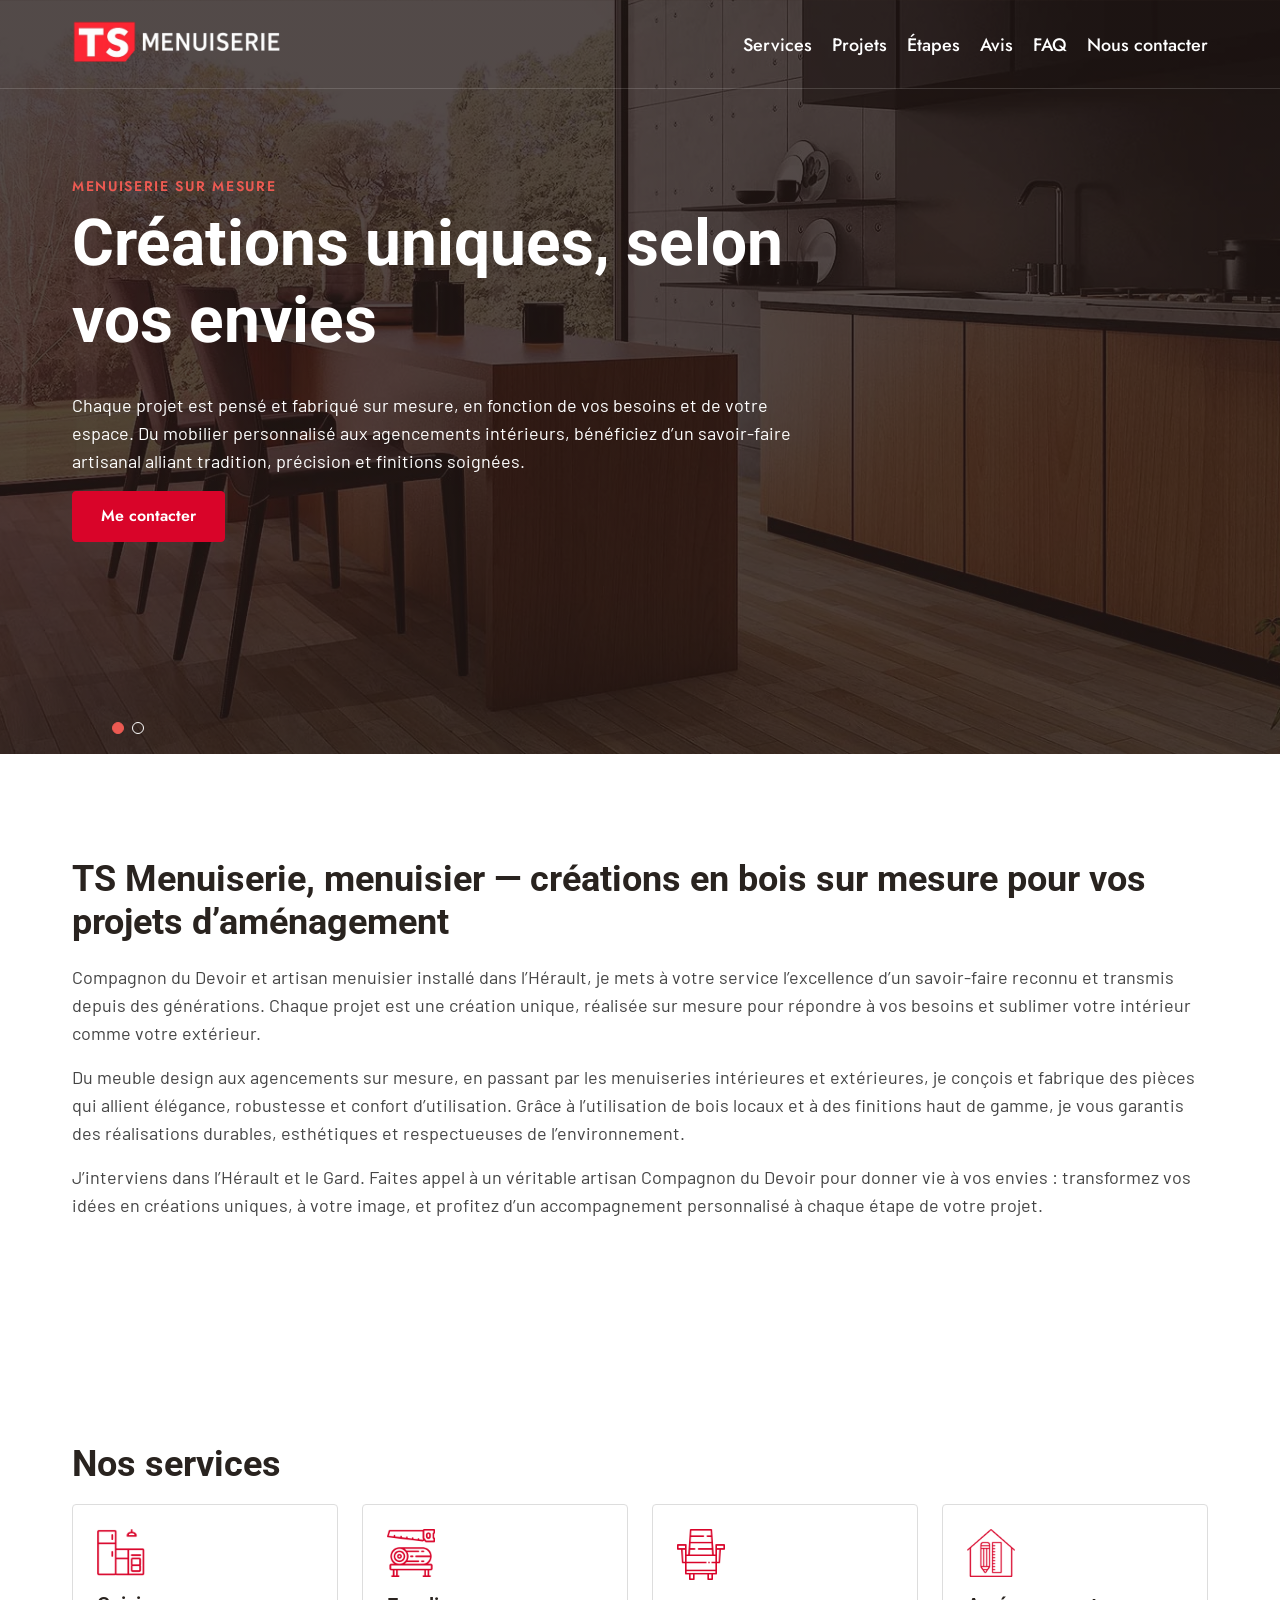
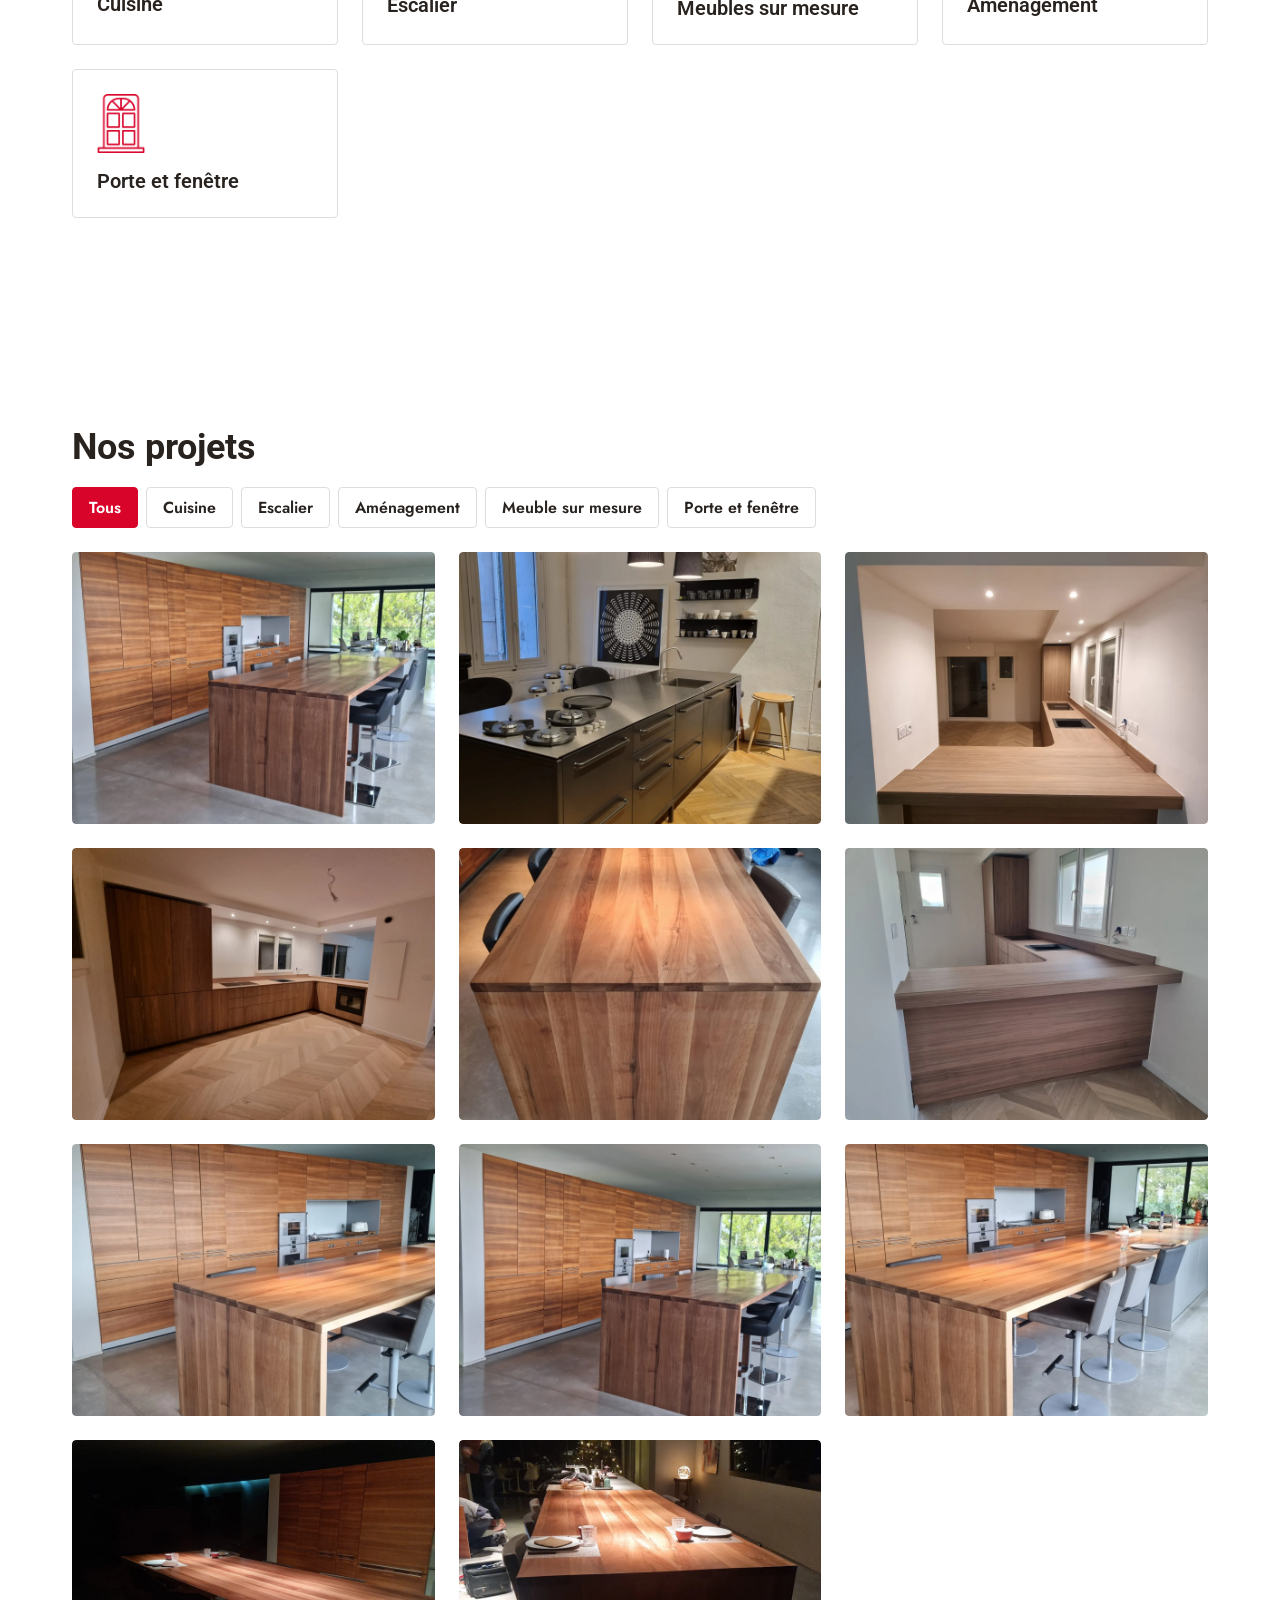
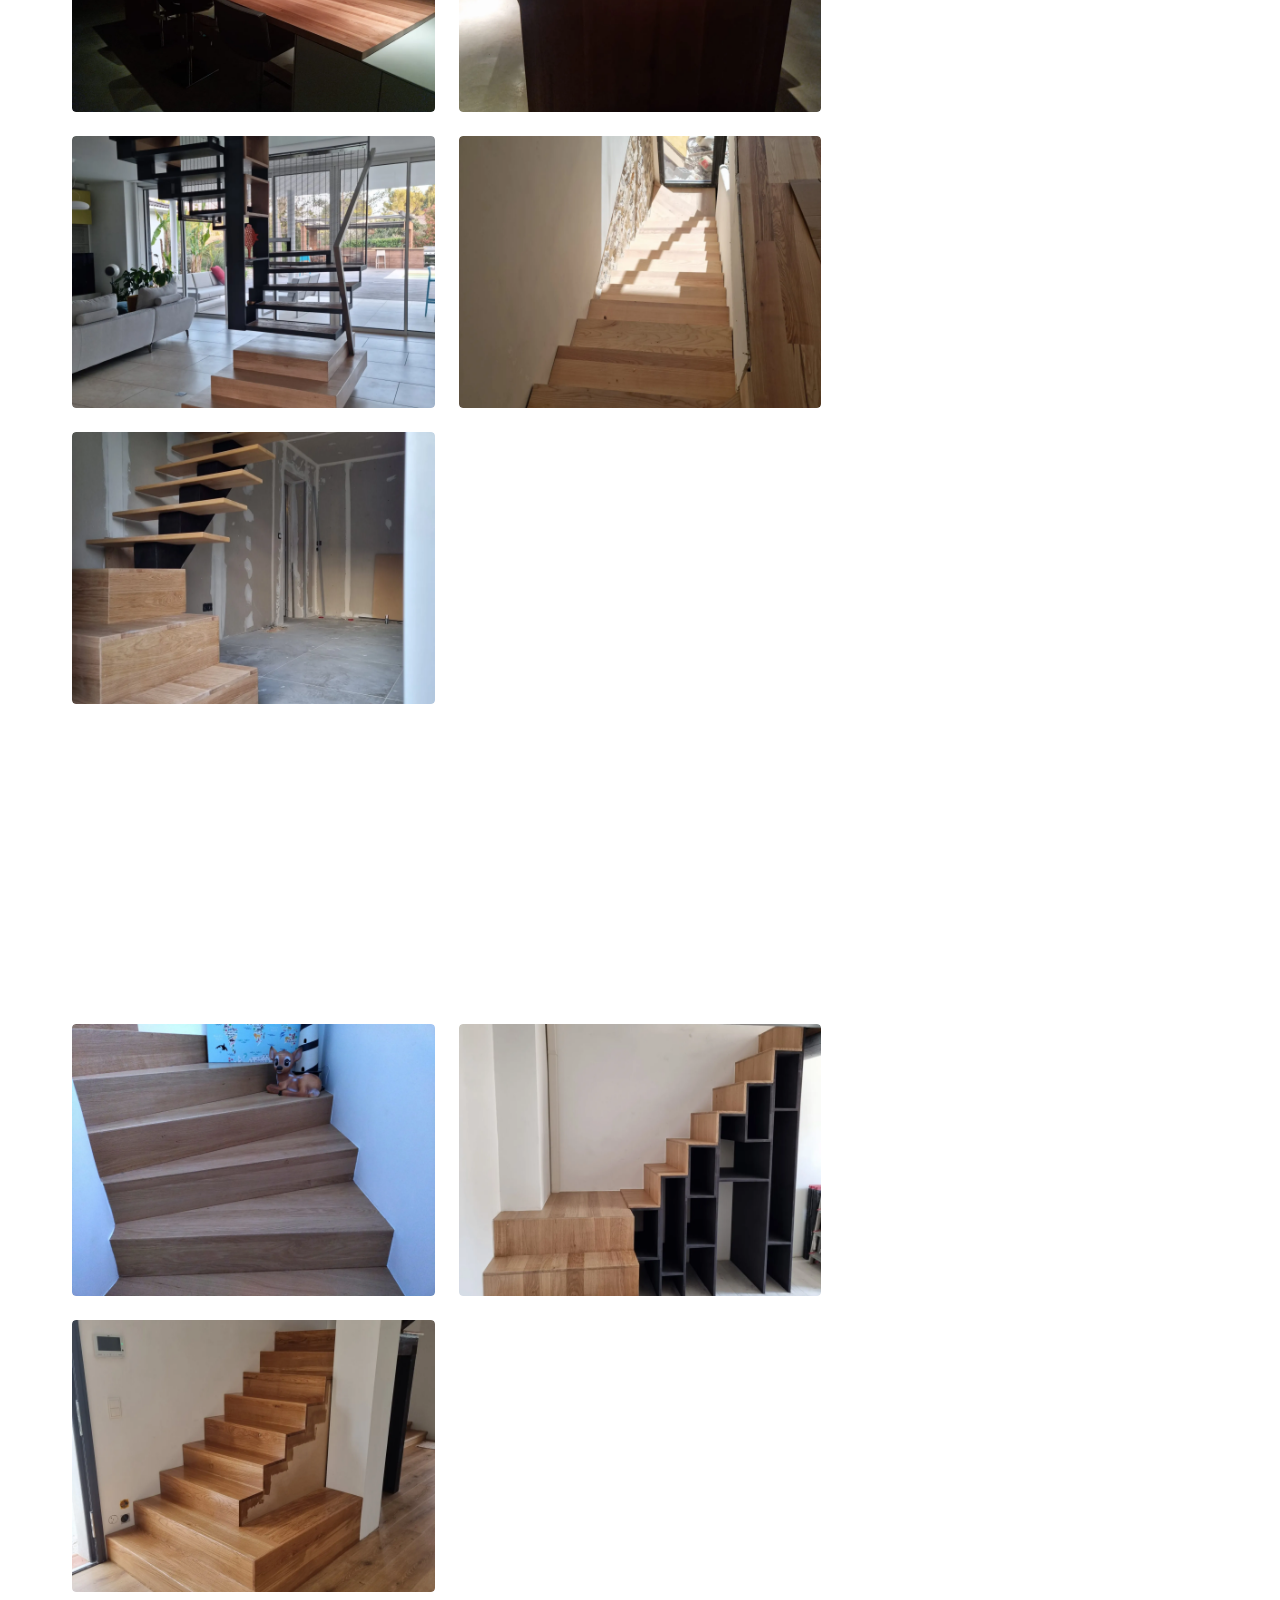
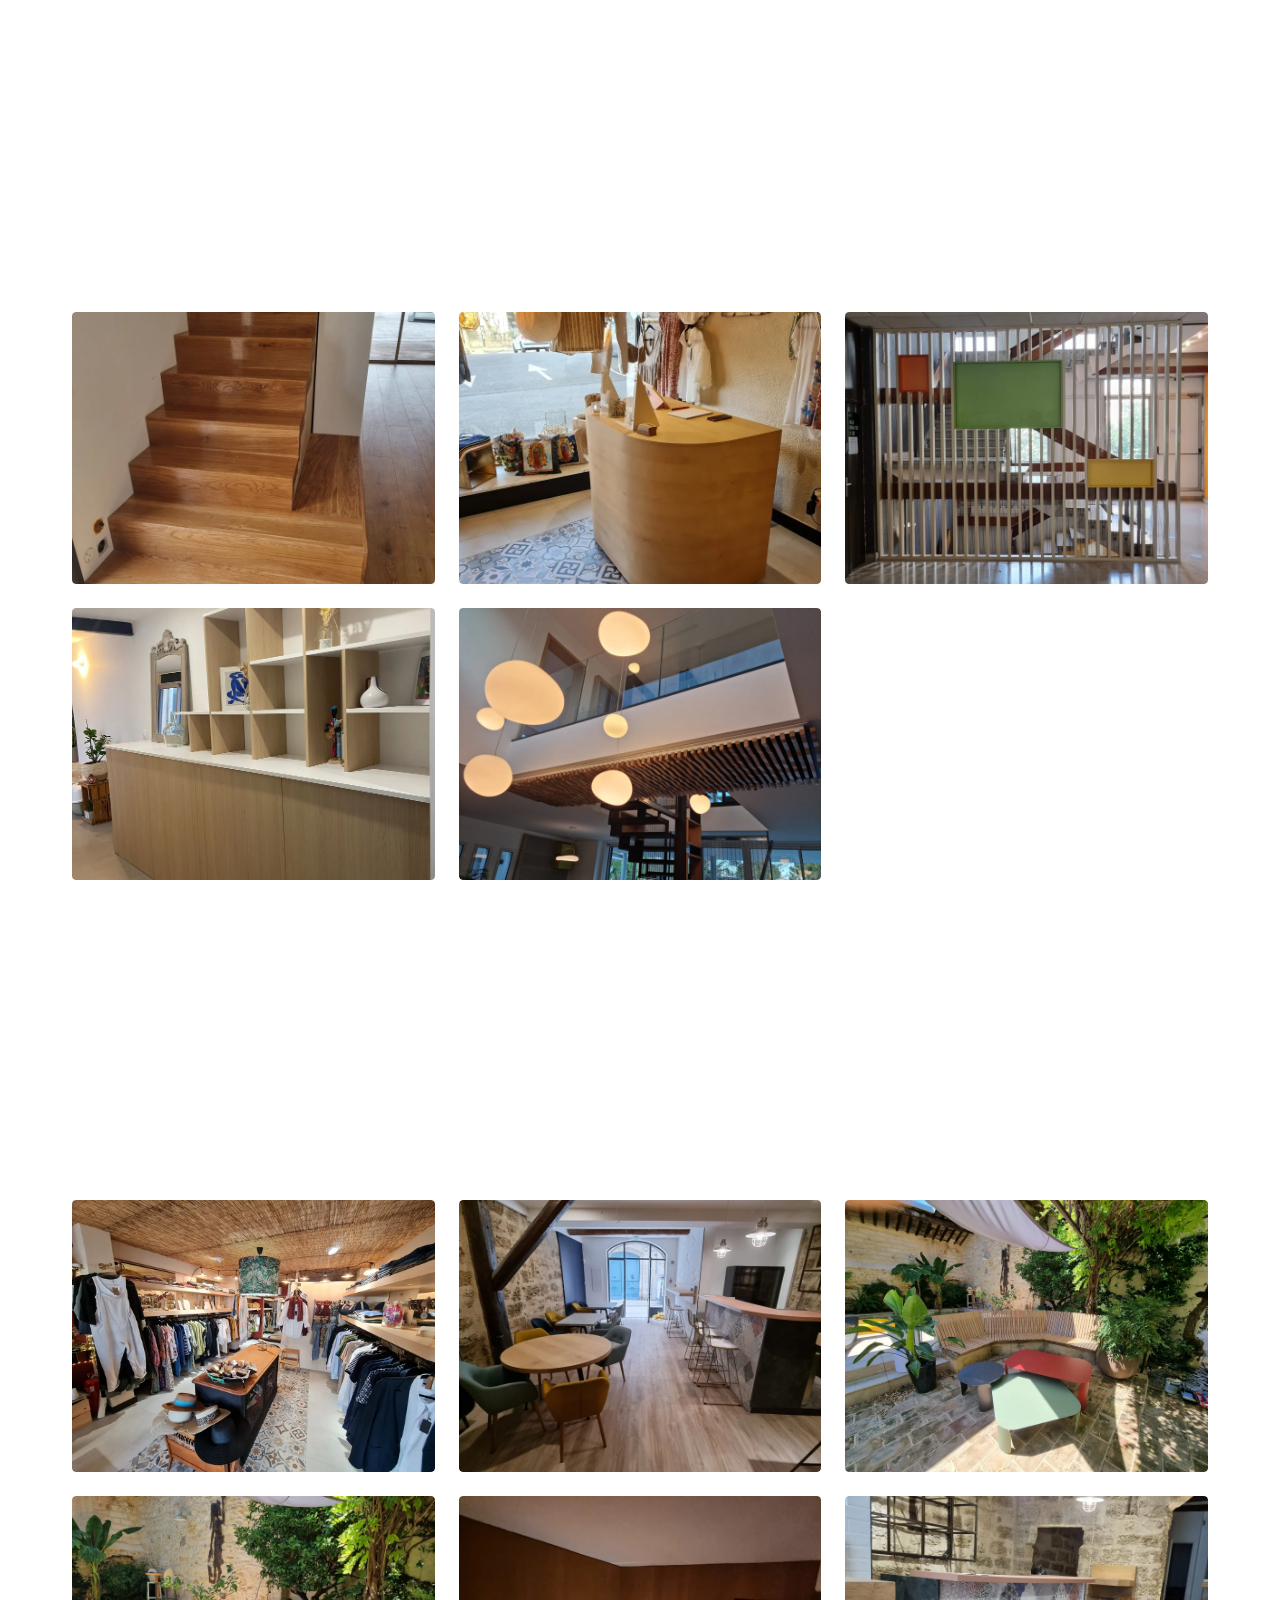
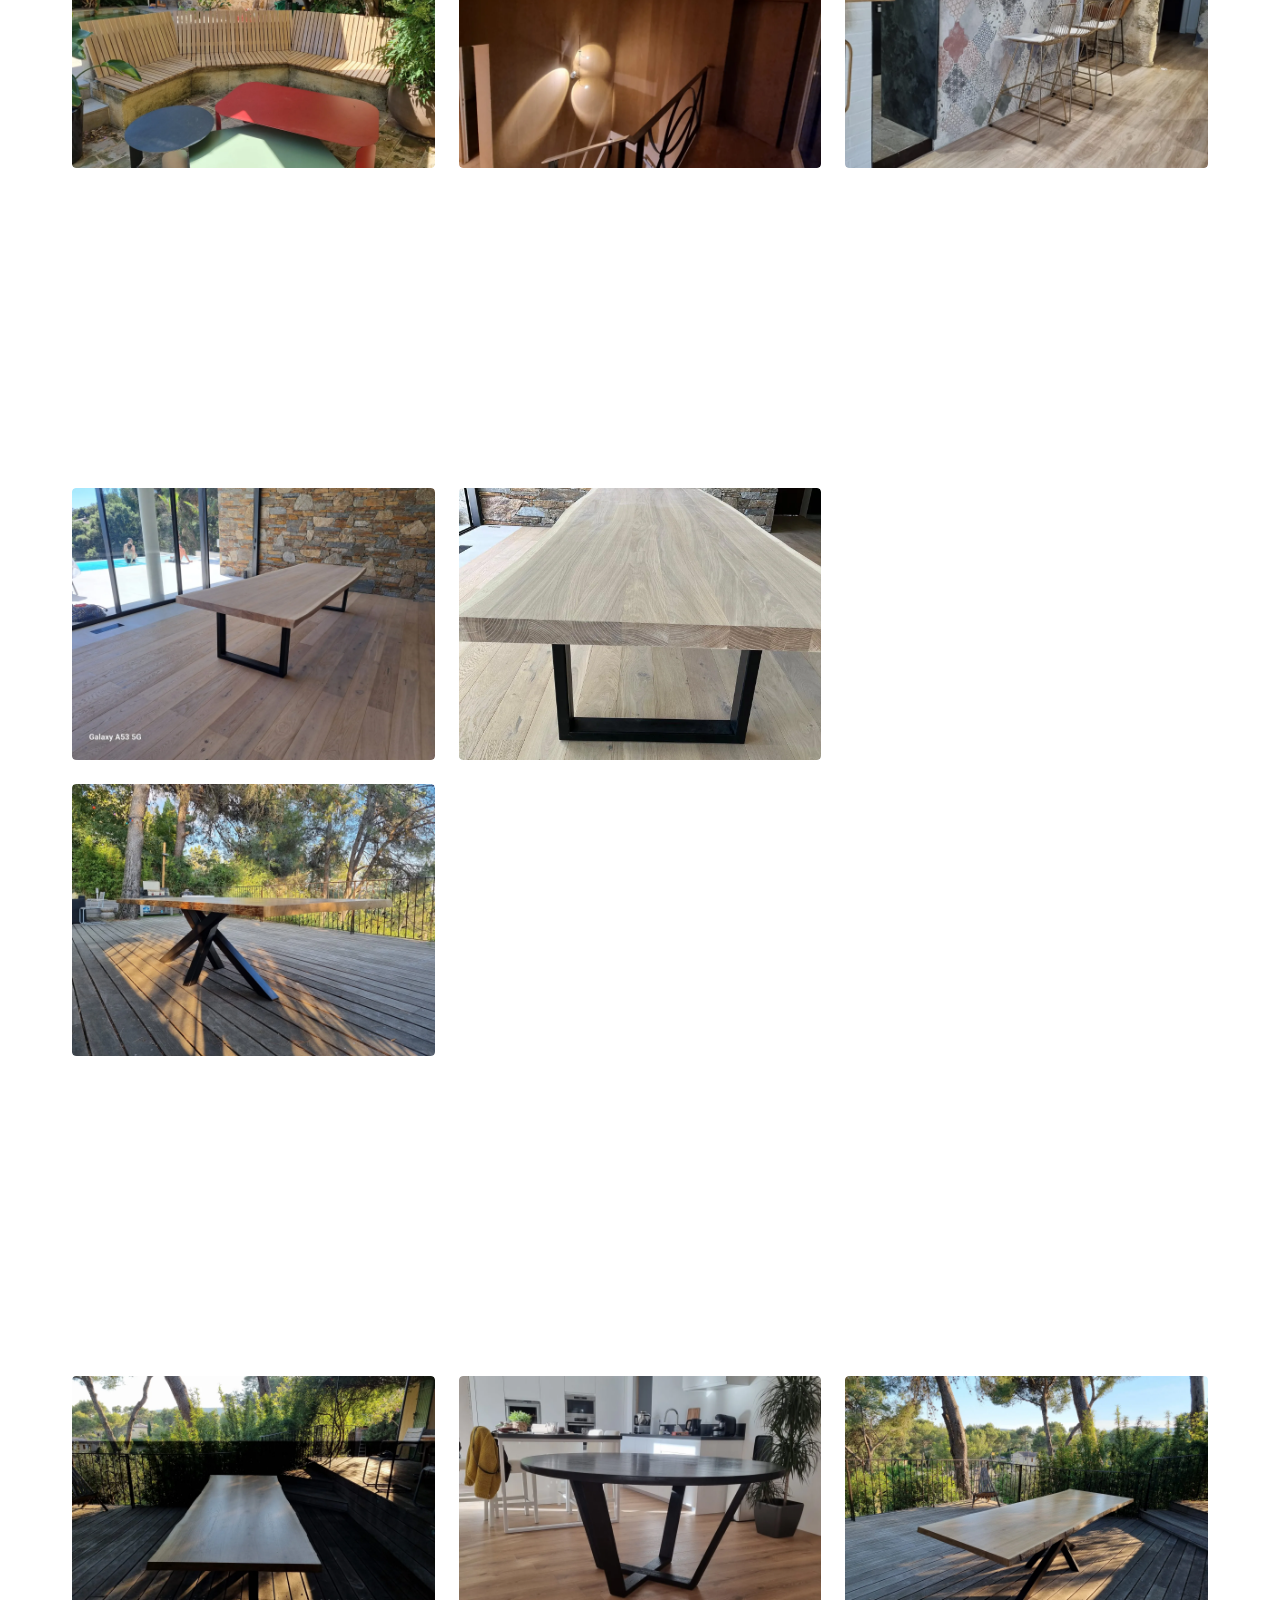
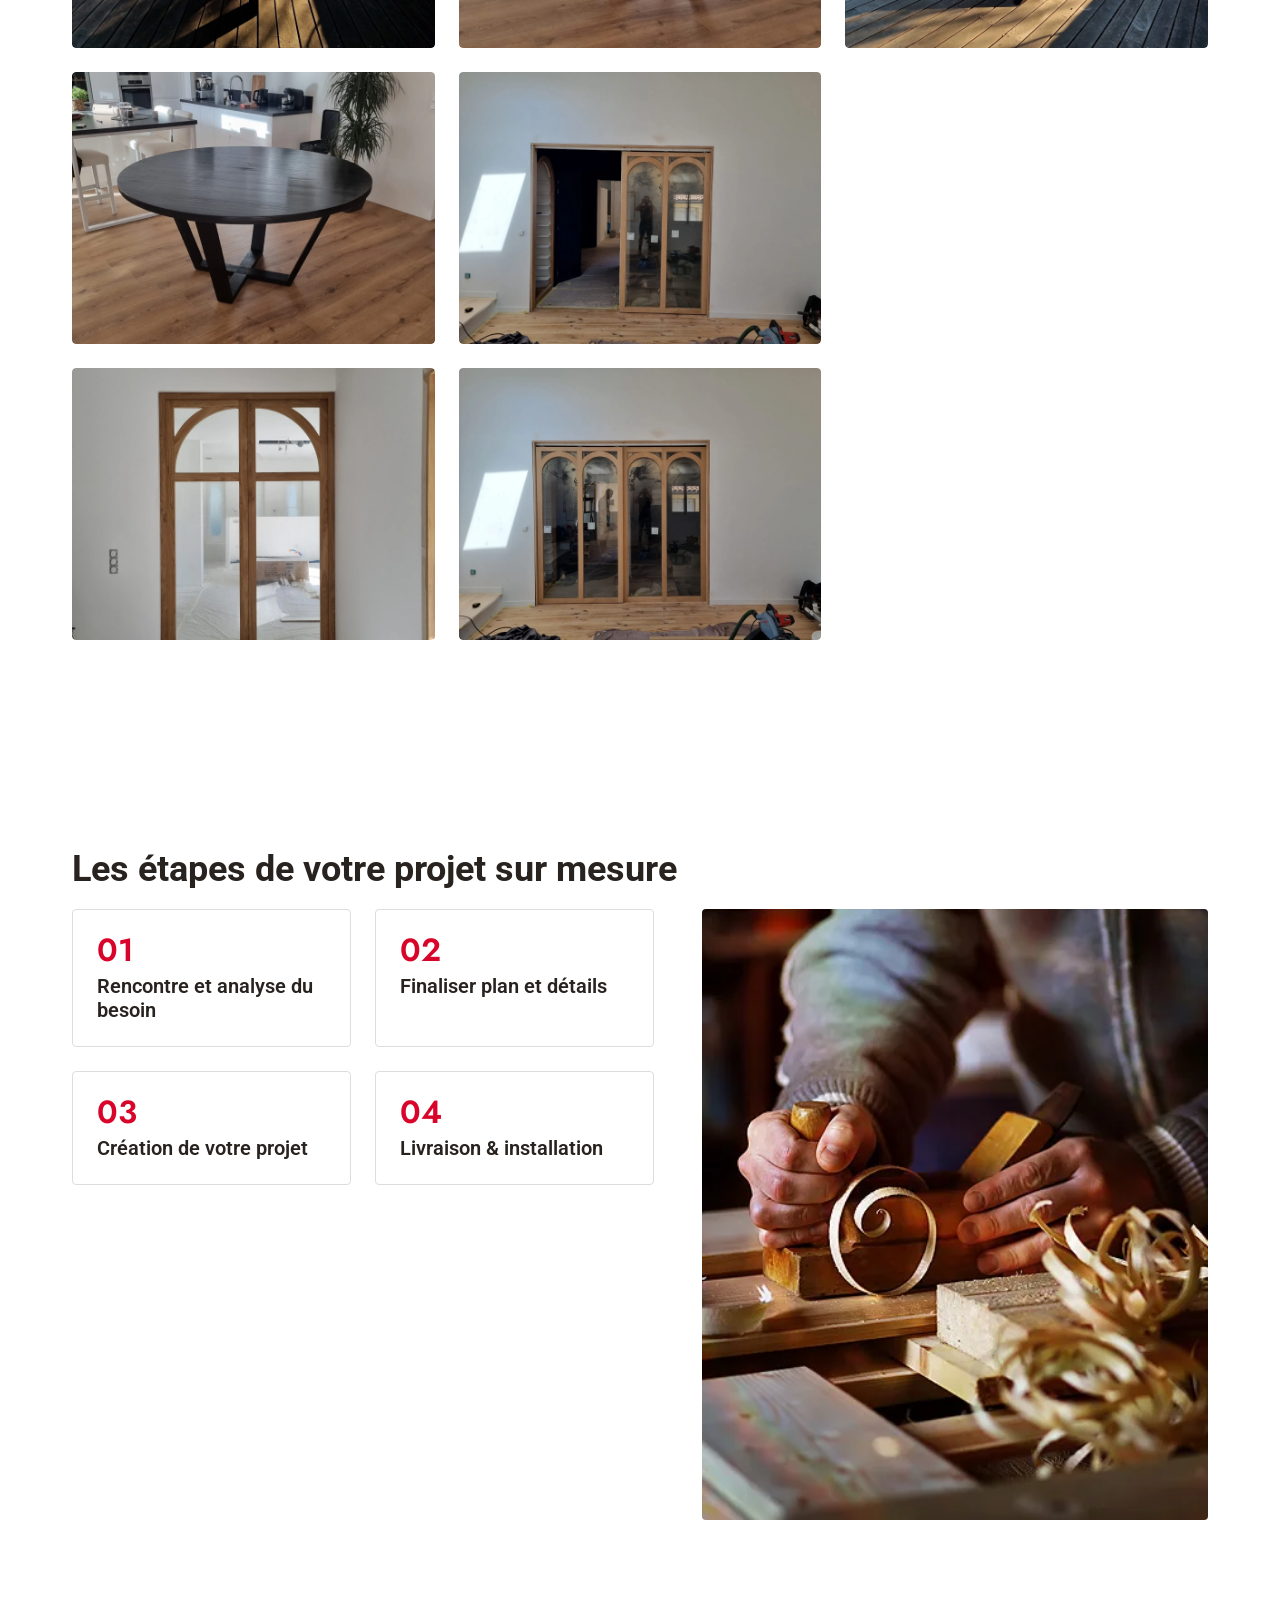
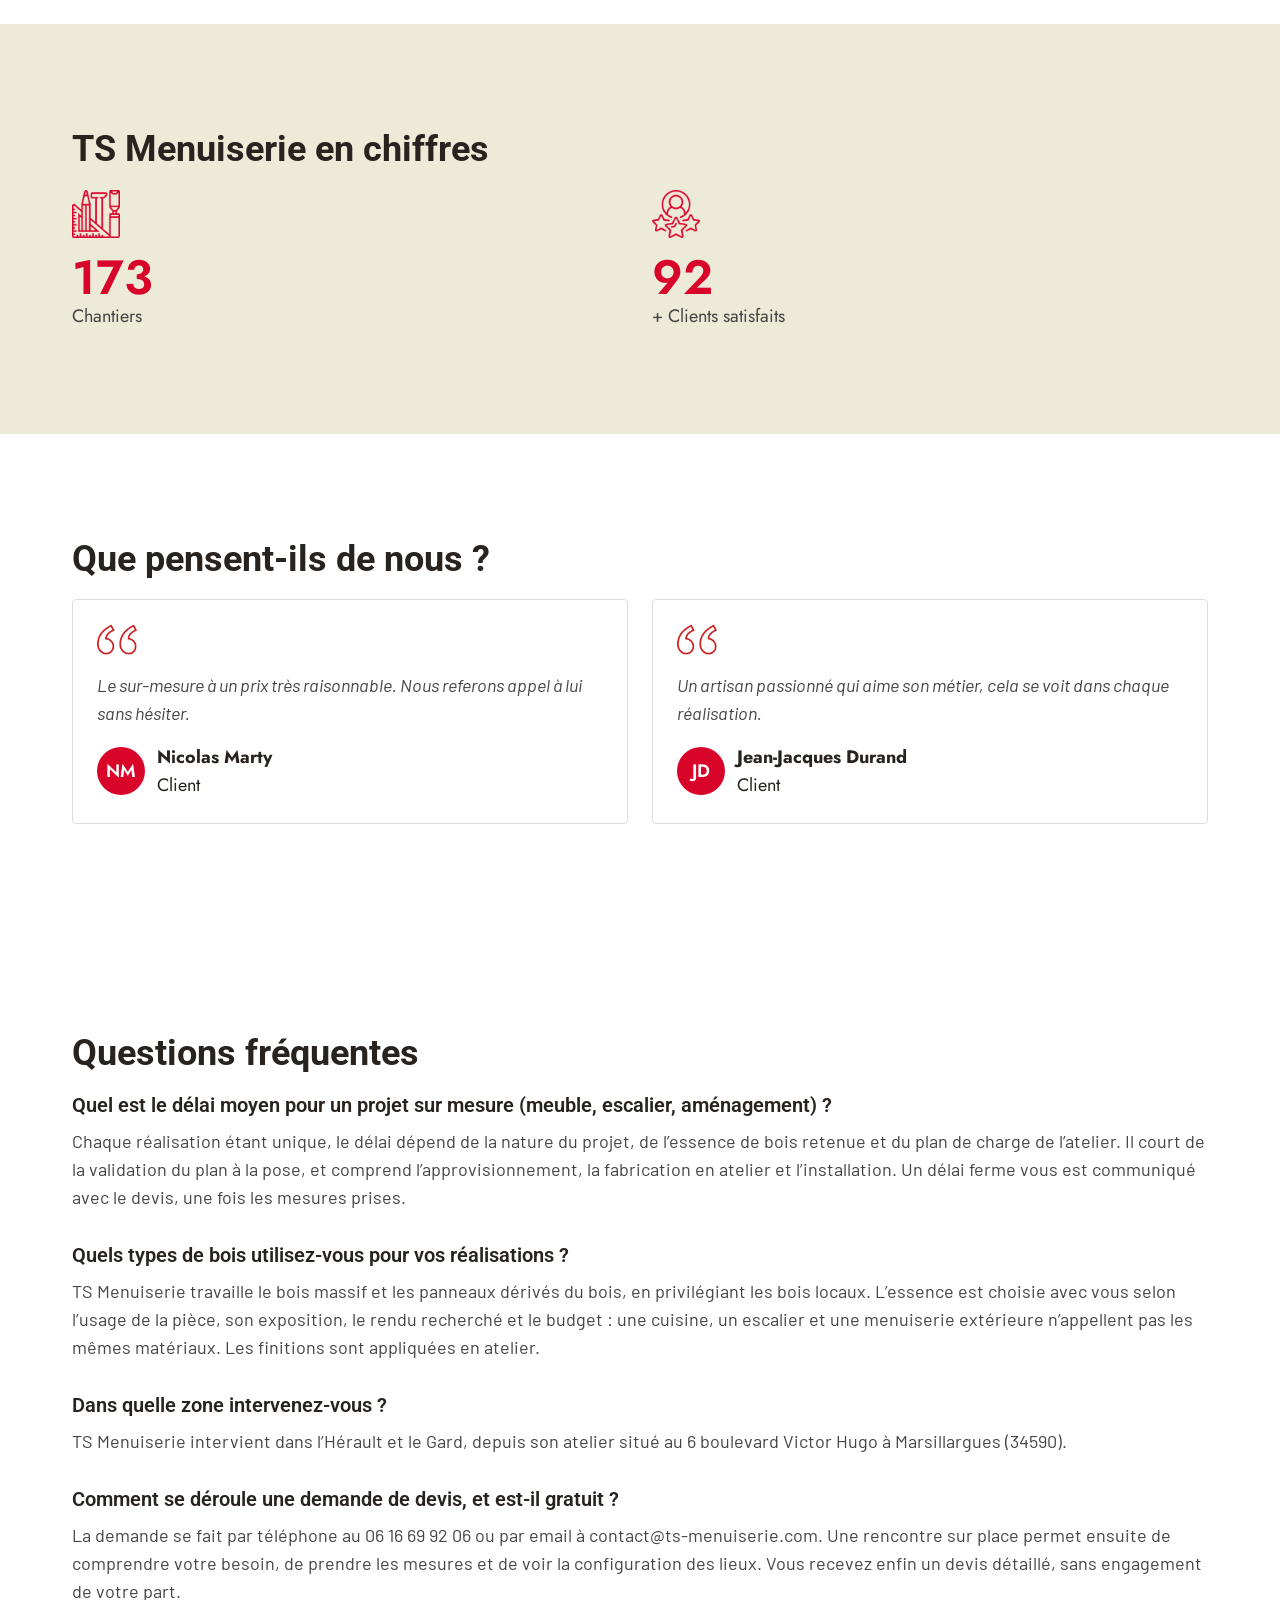
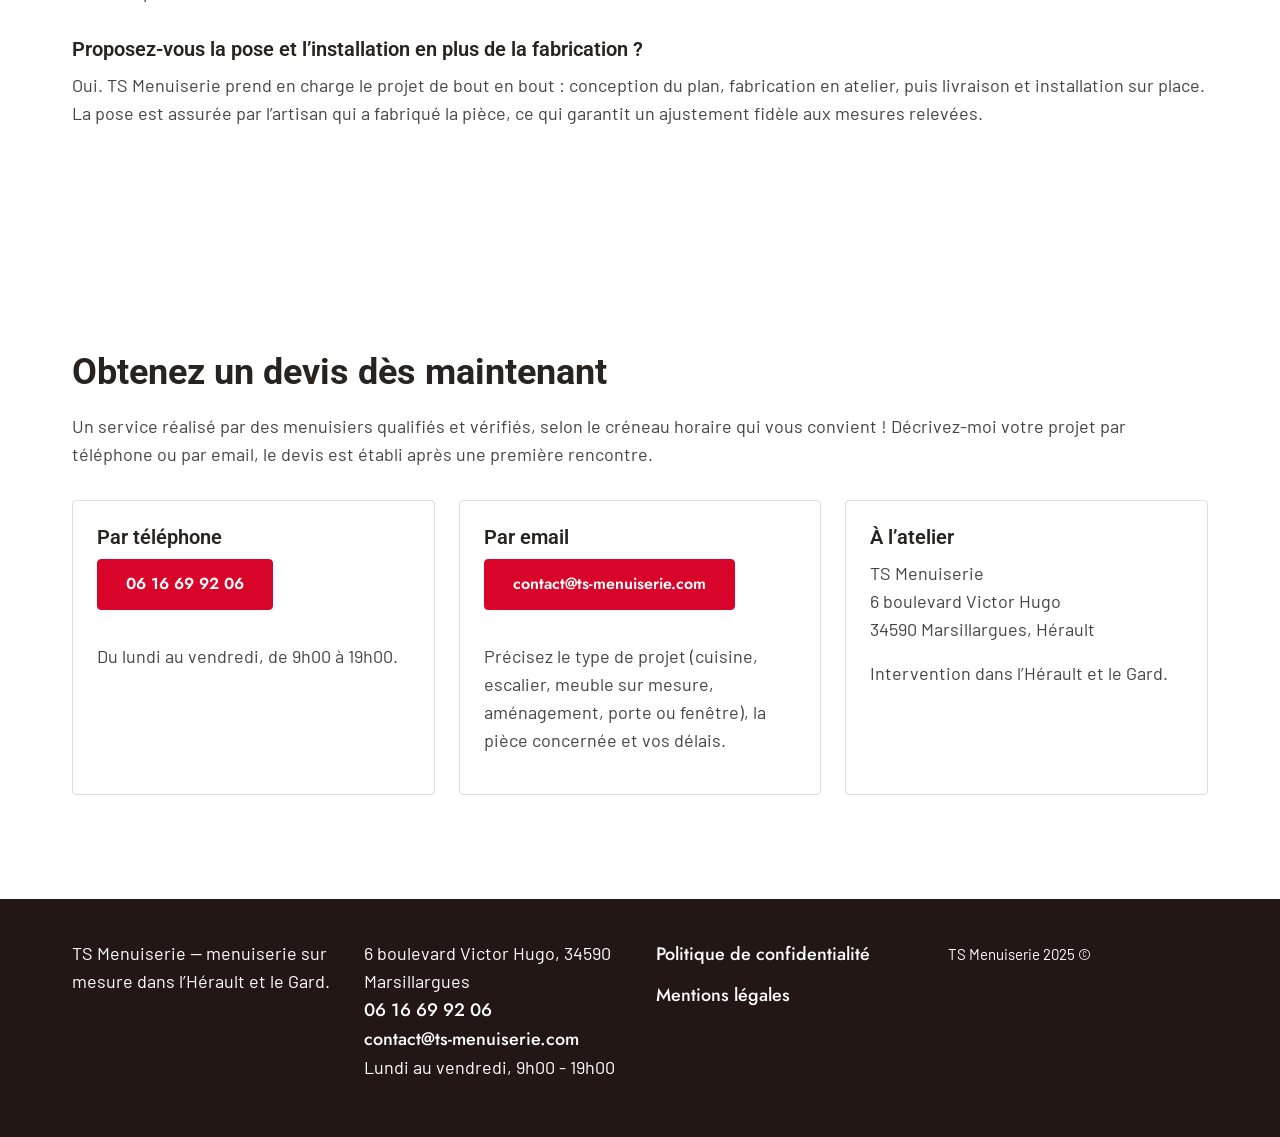
<file: index.html>
<!DOCTYPE html>
<html lang="fr">
<head>
<meta charset="utf-8">
<meta name="viewport" content="width=device-width, initial-scale=1">
<title>TS Menuiserie | Menuiserie sur mesure dans l'Hérault et le Gard</title>
<meta name="description" content="Artisan menuisier Compagnon du Devoir à Marsillargues. Cuisines, escaliers, meubles sur mesure, aménagements, portes et fenêtres dans l'Hérault et le Gard.">
<link rel="icon" href="/assets/img/favicon-32.png" sizes="32x32" type="image/png">
<link rel="apple-touch-icon" href="/assets/img/apple-touch-icon.png">
<link rel="canonical" href="https://ts-menuiserie.com/">
<meta property="og:type" content="website">
<meta property="og:site_name" content="TS Menuiserie">
<meta property="og:locale" content="fr_FR">
<meta property="og:url" content="https://ts-menuiserie.com/">
<meta property="og:title" content="TS Menuiserie | Menuiserie sur mesure dans l'Hérault et le Gard">
<meta property="og:description" content="Artisan menuisier Compagnon du Devoir à Marsillargues. Cuisines, escaliers, meubles sur mesure, aménagements, portes et fenêtres dans l'Hérault et le Gard.">
<meta property="og:image" content="https://ts-menuiserie.com/assets/img/og-image.jpg">
<meta property="og:image:width" content="1200">
<meta property="og:image:height" content="630">
<meta property="og:image:alt" content="Réalisation en bois sur mesure de TS Menuiserie">
<meta name="twitter:image" content="https://ts-menuiserie.com/assets/img/og-image.jpg">
<meta name="twitter:card" content="summary_large_image">
<meta name="twitter:title" content="TS Menuiserie | Menuiserie sur mesure dans l'Hérault et le Gard">
<meta name="twitter:description" content="Artisan menuisier Compagnon du Devoir à Marsillargues. Cuisines, escaliers, meubles sur mesure, aménagements, portes et fenêtres dans l'Hérault et le Gard.">
<link rel="preconnect" href="https://fonts.googleapis.com">
<link rel="preconnect" href="https://fonts.gstatic.com" crossorigin>
<link rel="stylesheet" href="https://fonts.googleapis.com/css2?family=Barlow:wght@400&family=Jost:wght@500;600&family=Roboto:wght@400;600;700&display=swap">
<link rel="stylesheet" href="/assets/css/style.css">
<!-- Données structurées (phase 7).
     Trois réserves, à lever quand les informations manqueront moins :
     1. FAQPage ne contient que la question dont la réponse est validée.
        Les quatre autres seront ajoutées ici, mot pour mot identiques au
        texte visible de la page, une fois rédigées avec l'artisan.
     2. Pas d'AggregateRating : les deux avis n'ont pas de note chiffrée, et
        inventer une note exposerait à une pénalité Google.
     3. L'adresse retenue est Marsillargues (celle affichée sur le site).
        Les mentions légales indiquent un siège à Fontanès : le NAP doit
        être unifié ici, dans les mentions légales et sur Google Business.
-->
<script type="application/ld+json">
{
  "@context": "https://schema.org",
  "@graph": [
    {
      "@type": "HomeAndConstructionBusiness",
      "@id": "https://ts-menuiserie.com/#entreprise",
      "name": "TS Menuiserie",
      "legalName": "T.S. MENUISERIE",
      "description": "Artisan menuisier Compagnon du Devoir installé à Marsillargues, dans l'Hérault. Cuisines, escaliers, meubles sur mesure, aménagements intérieurs, portes et fenêtres, pour les particuliers de l'Hérault et du Gard.",
      "url": "https://ts-menuiserie.com/",
      "telephone": "+33616699206",
      "email": "contact@ts-menuiserie.com",
      "priceRange": "€€",
      "address": {
        "@type": "PostalAddress",
        "streetAddress": "6 boulevard Victor Hugo",
        "addressLocality": "Marsillargues",
        "postalCode": "34590",
        "addressRegion": "Hérault",
        "addressCountry": "FR"
      },
      "areaServed": [
        {
          "@type": "AdministrativeArea",
          "name": "Hérault"
        },
        {
          "@type": "AdministrativeArea",
          "name": "Gard"
        }
      ],
      "openingHoursSpecification": [
        {
          "@type": "OpeningHoursSpecification",
          "dayOfWeek": [
            "Monday",
            "Tuesday",
            "Wednesday",
            "Thursday",
            "Friday"
          ],
          "opens": "09:00",
          "closes": "19:00"
        }
      ],
      "founder": {
        "@type": "Person",
        "name": "TS Menuiserie",
        "jobTitle": "Artisan menuisier, Compagnon du Devoir",
        "memberOf": {
          "@type": "Organization",
          "name": "Compagnons du Devoir"
        }
      },
      "knowsAbout": [
        "Menuiserie sur mesure",
        "Escalier en bois",
        "Agencement intérieur",
        "Bois locaux"
      ],
      "hasOfferCatalog": {
        "@type": "OfferCatalog",
        "name": "Prestations de menuiserie sur mesure",
        "itemListElement": [
          {
            "@type": "Offer",
            "itemOffered": {
              "@type": "Service",
              "name": "Cuisine sur mesure",
              "description": "Conception et fabrication de cuisines en bois sur mesure, adaptées à l'espace et aux usages.",
              "serviceType": "Cuisine sur mesure",
              "provider": {
                "@id": "https://ts-menuiserie.com/#entreprise"
              },
              "areaServed": [
                {
                  "@type": "AdministrativeArea",
                  "name": "Hérault"
                },
                {
                  "@type": "AdministrativeArea",
                  "name": "Gard"
                }
              ]
            }
          },
          {
            "@type": "Offer",
            "itemOffered": {
              "@type": "Service",
              "name": "Escalier sur mesure",
              "description": "Fabrication et pose d'escaliers en bois sur mesure : formes, essences et finitions au choix.",
              "serviceType": "Escalier sur mesure",
              "provider": {
                "@id": "https://ts-menuiserie.com/#entreprise"
              },
              "areaServed": [
                {
                  "@type": "AdministrativeArea",
                  "name": "Hérault"
                },
                {
                  "@type": "AdministrativeArea",
                  "name": "Gard"
                }
              ]
            }
          },
          {
            "@type": "Offer",
            "itemOffered": {
              "@type": "Service",
              "name": "Meubles sur mesure",
              "description": "Meubles en bois conçus et fabriqués à l'unité, du meuble design au mobilier d'appoint.",
              "serviceType": "Meubles sur mesure",
              "provider": {
                "@id": "https://ts-menuiserie.com/#entreprise"
              },
              "areaServed": [
                {
                  "@type": "AdministrativeArea",
                  "name": "Hérault"
                },
                {
                  "@type": "AdministrativeArea",
                  "name": "Gard"
                }
              ]
            }
          },
          {
            "@type": "Offer",
            "itemOffered": {
              "@type": "Service",
              "name": "Aménagement intérieur",
              "description": "Agencements et aménagements intérieurs sur mesure : rangements, dressings, bibliothèques.",
              "serviceType": "Aménagement intérieur",
              "provider": {
                "@id": "https://ts-menuiserie.com/#entreprise"
              },
              "areaServed": [
                {
                  "@type": "AdministrativeArea",
                  "name": "Hérault"
                },
                {
                  "@type": "AdministrativeArea",
                  "name": "Gard"
                }
              ]
            }
          },
          {
            "@type": "Offer",
            "itemOffered": {
              "@type": "Service",
              "name": "Porte et fenêtre",
              "description": "Menuiseries intérieures et extérieures en bois : portes, fenêtres, sur mesure.",
              "serviceType": "Porte et fenêtre",
              "provider": {
                "@id": "https://ts-menuiserie.com/#entreprise"
              },
              "areaServed": [
                {
                  "@type": "AdministrativeArea",
                  "name": "Hérault"
                },
                {
                  "@type": "AdministrativeArea",
                  "name": "Gard"
                }
              ]
            }
          }
        ]
      },
      "review": [
        {
          "@type": "Review",
          "author": {
            "@type": "Person",
            "name": "Nicolas Marty"
          },
          "reviewBody": "Le sur-mesure à un prix très raisonnable. Nous referons appel à lui sans hésiter."
        },
        {
          "@type": "Review",
          "author": {
            "@type": "Person",
            "name": "Jean-Jacques Durand"
          },
          "reviewBody": "Un artisan passionné qui aime son métier, cela se voit dans chaque réalisation."
        }
      ]
    },
    {
      "@type": "WebSite",
      "@id": "https://ts-menuiserie.com/#site",
      "url": "https://ts-menuiserie.com/",
      "name": "TS Menuiserie",
      "inLanguage": "fr-FR",
      "publisher": {
        "@id": "https://ts-menuiserie.com/#entreprise"
      }
    },
    {
      "@type": "FAQPage",
      "@id": "https://ts-menuiserie.com/#faq",
      "mainEntity": [
        {
          "@type": "Question",
          "name": "Quel est le délai moyen pour un projet sur mesure (meuble, escalier, aménagement) ?",
          "acceptedAnswer": {
            "@type": "Answer",
            "text": "Chaque réalisation étant unique, le délai dépend de la nature du projet, de l’essence de bois retenue et du plan de charge de l’atelier. Il court de la validation du plan à la pose, et comprend l’approvisionnement, la fabrication en atelier et l’installation. Un délai ferme vous est communiqué avec le devis, une fois les mesures prises."
          }
        },
        {
          "@type": "Question",
          "name": "Quels types de bois utilisez-vous pour vos réalisations ?",
          "acceptedAnswer": {
            "@type": "Answer",
            "text": "TS Menuiserie travaille le bois massif et les panneaux dérivés du bois, en privilégiant les bois locaux. L’essence est choisie avec vous selon l’usage de la pièce, son exposition, le rendu recherché et le budget : une cuisine, un escalier et une menuiserie extérieure n’appellent pas les mêmes matériaux. Les finitions sont appliquées en atelier."
          }
        },
        {
          "@type": "Question",
          "name": "Dans quelle zone intervenez-vous ?",
          "acceptedAnswer": {
            "@type": "Answer",
            "text": "TS Menuiserie intervient dans l’Hérault et le Gard, depuis son atelier situé au 6 boulevard Victor Hugo à Marsillargues (34590)."
          }
        },
        {
          "@type": "Question",
          "name": "Comment se déroule une demande de devis, et est-il gratuit ?",
          "acceptedAnswer": {
            "@type": "Answer",
            "text": "La demande se fait par téléphone au 06 16 69 92 06 ou par email à contact@ts-menuiserie.com. Une rencontre sur place permet ensuite de comprendre votre besoin, de prendre les mesures et de voir la configuration des lieux. Vous recevez enfin un devis détaillé, sans engagement de votre part."
          }
        },
        {
          "@type": "Question",
          "name": "Proposez-vous la pose et l’installation en plus de la fabrication ?",
          "acceptedAnswer": {
            "@type": "Answer",
            "text": "Oui. TS Menuiserie prend en charge le projet de bout en bout : conception du plan, fabrication en atelier, puis livraison et installation sur place. La pose est assurée par l’artisan qui a fabriqué la pièce, ce qui garantit un ajustement fidèle aux mesures relevées."
          }
        }
      ]
    }
  ]
}
</script>
</head>
<body>

<header>
  <a href="/" aria-label="TS Menuiserie, accueil">
    <img src="/assets/img/logo-header.webp" width="500" height="112" alt="TS Menuiserie">
  </a>
  <button class="menu-bouton" aria-expanded="false" aria-controls="menu-principal" aria-label="Ouvrir le menu"><span></span></button>
  <nav id="menu-principal" aria-label="Navigation principale">
    <ul>
      <li><a href="#services">Services</a></li>
      <li><a href="#projets">Projets</a></li>
      <li><a href="#etapes">Étapes</a></li>
      <li><a href="#avis">Avis</a></li>
      <li><a href="#faq">FAQ</a></li>
      <li><a href="#contact">Nous contacter</a></li>
    </ul>
  </nav>
</header>

<main>

  <!-- Carrousel de bannière, repris du site actuel (2 slides). Défilement
       manuel : pas d'autoplay, donc pas de bouton pause à prévoir.
       Les deux slides sont dans le HTML : elles restent lisibles par les
       crawlers et sans JavaScript. Photos de fond posées en CSS. -->
  <section id="accueil" aria-roledescription="carrousel" aria-label="Présentation de TS Menuiserie">
    <ul class="diapos">
      <li class="diapo" aria-label="Diapositive 1 sur 2">
        <div>
          <p>Menuiserie sur mesure</p>
          <h1>Créations uniques, selon vos envies</h1>
          <p>Chaque projet est pensé et fabriqué sur mesure, en fonction de vos besoins et de votre espace. Du mobilier personnalisé aux agencements intérieurs, bénéficiez d’un savoir-faire artisanal alliant tradition, précision et finitions soignées.</p>
          <p><a class="bouton" href="#contact">Me contacter</a></p>
        </div>
      </li>
      <li class="diapo" aria-label="Diapositive 2 sur 2">
        <div>
          <p>Escalier</p>
          <h2>L’art de l’escalier sur mesure</h2>
          <p>Chaque escalier est une pièce unique, conçue pour s’intégrer harmonieusement à votre intérieur. Formes, matériaux, finitions… tout est pensé sur mesure. Faites confiance à un artisan passionné pour sublimer votre espace avec un escalier en bois alliant style, solidité et précision.</p>
          <p><a class="bouton" href="#contact">Me contacter</a></p>
        </div>
      </li>
    </ul>
    <div class="diapos-controles" role="group" aria-label="Choisir la diapositive">
      <button type="button" data-diapo="0" aria-current="true" aria-label="Aller à la diapositive 1"></button>
      <button type="button" data-diapo="1" aria-current="false" aria-label="Aller à la diapositive 2"></button>
    </div>
  </section>

  <section id="presentation">
    <h2>TS Menuiserie, menuisier — créations en bois sur mesure pour vos projets d’aménagement</h2>
    <p>Compagnon du Devoir et artisan menuisier installé dans l’Hérault, je mets à votre service l’excellence d’un savoir-faire reconnu et transmis depuis des générations. Chaque projet est une création unique, réalisée sur mesure pour répondre à vos besoins et sublimer votre intérieur comme votre extérieur.</p>
    <p>Du meuble design aux agencements sur mesure, en passant par les menuiseries intérieures et extérieures, je conçois et fabrique des pièces qui allient élégance, robustesse et confort d’utilisation. Grâce à l’utilisation de bois locaux et à des finitions haut de gamme, je vous garantis des réalisations durables, esthétiques et respectueuses de l’environnement.</p>
    <p>J’interviens dans l’Hérault et le Gard. Faites appel à un véritable artisan Compagnon du Devoir pour donner vie à vos envies : transformez vos idées en créations uniques, à votre image, et profitez d’un accompagnement personnalisé à chaque étape de votre projet.</p>
  </section>

  <section id="services">
    <h2>Nos services</h2>
    <ul>
      <li>
        <img src="/assets/img/icons/service-cuisine.webp" width="64" height="64" loading="lazy" alt="">
        <h3>Cuisine</h3>
      </li>
      <li>
        <img src="/assets/img/icons/service-escalier.webp" width="64" height="64" loading="lazy" alt="">
        <h3>Escalier</h3>
      </li>
      <li>
        <img src="/assets/img/icons/service-meuble.webp" width="64" height="64" loading="lazy" alt="">
        <h3>Meubles sur mesure</h3>
      </li>
      <li>
        <img src="/assets/img/icons/service-amenagement.webp" width="64" height="64" loading="lazy" alt="">
        <h3>Aménagement</h3>
      </li>
      <li>
        <img src="/assets/img/icons/service-porte-fenetre.webp" width="64" height="64" loading="lazy" alt="">
        <h3>Porte et fenêtre</h3>
      </li>
    </ul>
  </section>

  <section id="projets">
    <h2>Nos projets</h2>

    <div role="group" aria-label="Filtrer les projets par catégorie">
      <button type="button" data-filter="all" aria-pressed="true">Tous</button>
      <button type="button" data-filter="cuisine" aria-pressed="false">Cuisine</button>
      <button type="button" data-filter="escalier" aria-pressed="false">Escalier</button>
      <button type="button" data-filter="amenagement" aria-pressed="false">Aménagement</button>
      <button type="button" data-filter="meuble-sur-mesure" aria-pressed="false">Meuble sur mesure</button>
      <button type="button" data-filter="porte-fenetre" aria-pressed="false">Porte et fenêtre</button>
    </div>

    <!-- Les textes alternatifs sont pour l'instant génériques (catégorie +
         numéro) : uniques, exacts, mais peu descriptifs. Les remplacer par une
         description réelle de chaque réalisation (essence de bois, type
         d'ouvrage, pièce) est un gain SEO direct — à faire avec l'artisan. -->
    <ul id="galerie">
      <li data-category="cuisine">
        <button type="button" class="vignette">
          <img src="/assets/img/projets/cuisine/cuisine-01.webp" width="1600" height="2134" loading="lazy" decoding="async"
             alt="Cuisine en bois sur mesure réalisé par TS Menuiserie — cuisine n° 1">
        </button>
      </li>
      <li data-category="cuisine">
        <button type="button" class="vignette">
          <img src="/assets/img/projets/cuisine/cuisine-02.webp" width="1600" height="2134" loading="lazy" decoding="async"
             alt="Cuisine en bois sur mesure réalisé par TS Menuiserie — cuisine n° 2">
        </button>
      </li>
      <li data-category="cuisine">
        <button type="button" class="vignette">
          <img src="/assets/img/projets/cuisine/cuisine-03.webp" width="1600" height="2134" loading="lazy" decoding="async"
             alt="Cuisine en bois sur mesure réalisé par TS Menuiserie — cuisine n° 3">
        </button>
      </li>
      <li data-category="cuisine">
        <button type="button" class="vignette">
          <img src="/assets/img/projets/cuisine/cuisine-04.webp" width="1600" height="1200" loading="lazy" decoding="async"
             alt="Cuisine en bois sur mesure réalisé par TS Menuiserie — cuisine n° 4">
        </button>
      </li>
      <li data-category="cuisine">
        <button type="button" class="vignette">
          <img src="/assets/img/projets/cuisine/cuisine-05.webp" width="1600" height="2134" loading="lazy" decoding="async"
             alt="Cuisine en bois sur mesure réalisé par TS Menuiserie — cuisine n° 5">
        </button>
      </li>
      <li data-category="cuisine">
        <button type="button" class="vignette">
          <img src="/assets/img/projets/cuisine/cuisine-06.webp" width="1600" height="1200" loading="lazy" decoding="async"
             alt="Cuisine en bois sur mesure réalisé par TS Menuiserie — cuisine n° 6">
        </button>
      </li>
      <li data-category="cuisine">
        <button type="button" class="vignette">
          <img src="/assets/img/projets/cuisine/cuisine-07.webp" width="1600" height="2134" loading="lazy" decoding="async"
             alt="Cuisine en bois sur mesure réalisé par TS Menuiserie — cuisine n° 7">
        </button>
      </li>
      <li data-category="cuisine">
        <button type="button" class="vignette">
          <img src="/assets/img/projets/cuisine/cuisine-08.webp" width="1600" height="2134" loading="lazy" decoding="async"
             alt="Cuisine en bois sur mesure réalisé par TS Menuiserie — cuisine n° 8">
        </button>
      </li>
      <li data-category="cuisine">
        <button type="button" class="vignette">
          <img src="/assets/img/projets/cuisine/cuisine-09.webp" width="1600" height="2134" loading="lazy" decoding="async"
             alt="Cuisine en bois sur mesure réalisé par TS Menuiserie — cuisine n° 9">
        </button>
      </li>
      <li data-category="cuisine">
        <button type="button" class="vignette">
          <img src="/assets/img/projets/cuisine/cuisine-10.webp" width="1600" height="1200" loading="lazy" decoding="async"
             alt="Cuisine en bois sur mesure réalisé par TS Menuiserie — cuisine n° 10">
        </button>
      </li>
      <li data-category="cuisine">
        <button type="button" class="vignette">
          <img src="/assets/img/projets/cuisine/cuisine-11.webp" width="1600" height="2134" loading="lazy" decoding="async"
             alt="Cuisine en bois sur mesure réalisé par TS Menuiserie — cuisine n° 11">
        </button>
      </li>
      <li data-category="cuisine">
        <button type="button" class="vignette">
          <img src="/assets/img/projets/cuisine/cuisine-12.webp" width="1600" height="1200" loading="lazy" decoding="async"
             alt="Cuisine en bois sur mesure réalisé par TS Menuiserie — cuisine n° 12">
        </button>
      </li>
      <li data-category="escalier">
        <button type="button" class="vignette">
          <img src="/assets/img/projets/escalier/escalier-01.webp" width="1600" height="2134" loading="lazy" decoding="async"
             alt="Escalier en bois sur mesure réalisé par TS Menuiserie — escalier n° 1">
        </button>
      </li>
      <li data-category="escalier">
        <button type="button" class="vignette">
          <img src="/assets/img/projets/escalier/escalier-02.webp" width="1600" height="2134" loading="lazy" decoding="async"
             alt="Escalier en bois sur mesure réalisé par TS Menuiserie — escalier n° 2">
        </button>
      </li>
      <li data-category="escalier">
        <button type="button" class="vignette">
          <img src="/assets/img/projets/escalier/escalier-03.webp" width="810" height="1080" loading="lazy" decoding="async"
             alt="Escalier en bois sur mesure réalisé par TS Menuiserie — escalier n° 3">
        </button>
      </li>
      <li data-category="escalier">
        <button type="button" class="vignette">
          <img src="/assets/img/projets/escalier/escalier-04.webp" width="1600" height="2134" loading="lazy" decoding="async"
             alt="Escalier en bois sur mesure réalisé par TS Menuiserie — escalier n° 4">
        </button>
      </li>
      <li data-category="escalier">
        <button type="button" class="vignette">
          <img src="/assets/img/projets/escalier/escalier-05.webp" width="1600" height="2134" loading="lazy" decoding="async"
             alt="Escalier en bois sur mesure réalisé par TS Menuiserie — escalier n° 5">
        </button>
      </li>
      <li data-category="escalier">
        <button type="button" class="vignette">
          <img src="/assets/img/projets/escalier/escalier-06.webp" width="980" height="2016" loading="lazy" decoding="async"
             alt="Escalier en bois sur mesure réalisé par TS Menuiserie — escalier n° 6">
        </button>
      </li>
      <li data-category="escalier">
        <button type="button" class="vignette">
          <img src="/assets/img/projets/escalier/escalier-07.webp" width="1080" height="1080" loading="lazy" decoding="async"
             alt="Escalier en bois sur mesure réalisé par TS Menuiserie — escalier n° 7">
        </button>
      </li>
      <li data-category="escalier">
        <button type="button" class="vignette">
          <img src="/assets/img/projets/escalier/escalier-08.webp" width="1600" height="1200" loading="lazy" decoding="async"
             alt="Escalier en bois sur mesure réalisé par TS Menuiserie — escalier n° 8">
        </button>
      </li>
      <li data-category="escalier">
        <button type="button" class="vignette">
          <img src="/assets/img/projets/escalier/escalier-09.webp" width="1600" height="2134" loading="lazy" decoding="async"
             alt="Escalier en bois sur mesure réalisé par TS Menuiserie — escalier n° 9">
        </button>
      </li>
      <li data-category="escalier">
        <button type="button" class="vignette">
          <img src="/assets/img/projets/escalier/escalier-10.webp" width="1600" height="1200" loading="lazy" decoding="async"
             alt="Escalier en bois sur mesure réalisé par TS Menuiserie — escalier n° 10">
        </button>
      </li>
      <li data-category="escalier">
        <button type="button" class="vignette">
          <img src="/assets/img/projets/escalier/escalier-11.webp" width="1600" height="2134" loading="lazy" decoding="async"
             alt="Escalier en bois sur mesure réalisé par TS Menuiserie — escalier n° 11">
        </button>
      </li>
      <li data-category="escalier">
        <button type="button" class="vignette">
          <img src="/assets/img/projets/escalier/escalier-12.webp" width="1600" height="2134" loading="lazy" decoding="async"
             alt="Escalier en bois sur mesure réalisé par TS Menuiserie — escalier n° 12">
        </button>
      </li>
      <li data-category="escalier">
        <button type="button" class="vignette">
          <img src="/assets/img/projets/escalier/escalier-13.webp" width="1600" height="2134" loading="lazy" decoding="async"
             alt="Escalier en bois sur mesure réalisé par TS Menuiserie — escalier n° 13">
        </button>
      </li>
      <li data-category="escalier">
        <button type="button" class="vignette">
          <img src="/assets/img/projets/escalier/escalier-14.webp" width="810" height="1080" loading="lazy" decoding="async"
             alt="Escalier en bois sur mesure réalisé par TS Menuiserie — escalier n° 14">
        </button>
      </li>
      <li data-category="escalier">
        <button type="button" class="vignette">
          <img src="/assets/img/projets/escalier/escalier-15.webp" width="1600" height="2134" loading="lazy" decoding="async"
             alt="Escalier en bois sur mesure réalisé par TS Menuiserie — escalier n° 15">
        </button>
      </li>
      <li data-category="escalier">
        <button type="button" class="vignette">
          <img src="/assets/img/projets/escalier/escalier-16.webp" width="1600" height="2134" loading="lazy" decoding="async"
             alt="Escalier en bois sur mesure réalisé par TS Menuiserie — escalier n° 16">
        </button>
      </li>
      <li data-category="escalier">
        <button type="button" class="vignette">
          <img src="/assets/img/projets/escalier/escalier-17.webp" width="1600" height="2134" loading="lazy" decoding="async"
             alt="Escalier en bois sur mesure réalisé par TS Menuiserie — escalier n° 17">
        </button>
      </li>
      <li data-category="escalier">
        <button type="button" class="vignette">
          <img src="/assets/img/projets/escalier/escalier-18.webp" width="980" height="2016" loading="lazy" decoding="async"
             alt="Escalier en bois sur mesure réalisé par TS Menuiserie — escalier n° 18">
        </button>
      </li>
      <li data-category="escalier">
        <button type="button" class="vignette">
          <img src="/assets/img/projets/escalier/escalier-19.webp" width="1600" height="2134" loading="lazy" decoding="async"
             alt="Escalier en bois sur mesure réalisé par TS Menuiserie — escalier n° 19">
        </button>
      </li>
      <li data-category="amenagement">
        <button type="button" class="vignette">
          <img src="/assets/img/projets/amenagement/amenagement-01.webp" width="756" height="1008" loading="lazy" decoding="async"
             alt="Aménagement intérieur sur mesure réalisé par TS Menuiserie — aménagement n° 1">
        </button>
      </li>
      <li data-category="amenagement">
        <button type="button" class="vignette">
          <img src="/assets/img/projets/amenagement/amenagement-02.webp" width="1600" height="2134" loading="lazy" decoding="async"
             alt="Aménagement intérieur sur mesure réalisé par TS Menuiserie — aménagement n° 2">
        </button>
      </li>
      <li data-category="amenagement">
        <button type="button" class="vignette">
          <img src="/assets/img/projets/amenagement/amenagement-03.webp" width="1536" height="2048" loading="lazy" decoding="async"
             alt="Aménagement intérieur sur mesure réalisé par TS Menuiserie — aménagement n° 3">
        </button>
      </li>
      <li data-category="amenagement">
        <button type="button" class="vignette">
          <img src="/assets/img/projets/amenagement/amenagement-04.webp" width="1600" height="1200" loading="lazy" decoding="async"
             alt="Aménagement intérieur sur mesure réalisé par TS Menuiserie — aménagement n° 4">
        </button>
      </li>
      <li data-category="amenagement">
        <button type="button" class="vignette">
          <img src="/assets/img/projets/amenagement/amenagement-05.webp" width="1600" height="1200" loading="lazy" decoding="async"
             alt="Aménagement intérieur sur mesure réalisé par TS Menuiserie — aménagement n° 5">
        </button>
      </li>
      <li data-category="amenagement">
        <button type="button" class="vignette">
          <img src="/assets/img/projets/amenagement/amenagement-06.webp" width="1600" height="1200" loading="lazy" decoding="async"
             alt="Aménagement intérieur sur mesure réalisé par TS Menuiserie — aménagement n° 6">
        </button>
      </li>
      <li data-category="amenagement">
        <button type="button" class="vignette">
          <img src="/assets/img/projets/amenagement/amenagement-07.webp" width="1600" height="1200" loading="lazy" decoding="async"
             alt="Aménagement intérieur sur mesure réalisé par TS Menuiserie — aménagement n° 7">
        </button>
      </li>
      <li data-category="amenagement">
        <button type="button" class="vignette">
          <img src="/assets/img/projets/amenagement/amenagement-08.webp" width="1600" height="2134" loading="lazy" decoding="async"
             alt="Aménagement intérieur sur mesure réalisé par TS Menuiserie — aménagement n° 8">
        </button>
      </li>
      <li data-category="amenagement">
        <button type="button" class="vignette">
          <img src="/assets/img/projets/amenagement/amenagement-09.webp" width="1008" height="756" loading="lazy" decoding="async"
             alt="Aménagement intérieur sur mesure réalisé par TS Menuiserie — aménagement n° 9">
        </button>
      </li>
      <li data-category="amenagement">
        <button type="button" class="vignette">
          <img src="/assets/img/projets/amenagement/amenagement-10.webp" width="1600" height="2134" loading="lazy" decoding="async"
             alt="Aménagement intérieur sur mesure réalisé par TS Menuiserie — aménagement n° 10">
        </button>
      </li>
      <li data-category="amenagement">
        <button type="button" class="vignette">
          <img src="/assets/img/projets/amenagement/amenagement-11.webp" width="1600" height="1200" loading="lazy" decoding="async"
             alt="Aménagement intérieur sur mesure réalisé par TS Menuiserie — aménagement n° 11">
        </button>
      </li>
      <li data-category="amenagement">
        <button type="button" class="vignette">
          <img src="/assets/img/projets/amenagement/amenagement-12.webp" width="1600" height="1200" loading="lazy" decoding="async"
             alt="Aménagement intérieur sur mesure réalisé par TS Menuiserie — aménagement n° 12">
        </button>
      </li>
      <li data-category="amenagement">
        <button type="button" class="vignette">
          <img src="/assets/img/projets/amenagement/amenagement-13.webp" width="1600" height="2134" loading="lazy" decoding="async"
             alt="Aménagement intérieur sur mesure réalisé par TS Menuiserie — aménagement n° 13">
        </button>
      </li>
      <li data-category="amenagement">
        <button type="button" class="vignette">
          <img src="/assets/img/projets/amenagement/amenagement-14.webp" width="1600" height="2134" loading="lazy" decoding="async"
             alt="Aménagement intérieur sur mesure réalisé par TS Menuiserie — aménagement n° 14">
        </button>
      </li>
      <li data-category="amenagement">
        <button type="button" class="vignette">
          <img src="/assets/img/projets/amenagement/amenagement-15.webp" width="1600" height="2134" loading="lazy" decoding="async"
             alt="Aménagement intérieur sur mesure réalisé par TS Menuiserie — aménagement n° 15">
        </button>
      </li>
      <li data-category="amenagement">
        <button type="button" class="vignette">
          <img src="/assets/img/projets/amenagement/amenagement-16.webp" width="1600" height="2134" loading="lazy" decoding="async"
             alt="Aménagement intérieur sur mesure réalisé par TS Menuiserie — aménagement n° 16">
        </button>
      </li>
      <li data-category="amenagement">
        <button type="button" class="vignette">
          <img src="/assets/img/projets/amenagement/amenagement-17.webp" width="1008" height="756" loading="lazy" decoding="async"
             alt="Aménagement intérieur sur mesure réalisé par TS Menuiserie — aménagement n° 17">
        </button>
      </li>
      <li data-category="meuble-sur-mesure">
        <button type="button" class="vignette">
          <img src="/assets/img/projets/meuble-sur-mesure/meuble-sur-mesure-01.webp" width="1600" height="1200" loading="lazy" decoding="async"
             alt="Meuble en bois sur mesure réalisé par TS Menuiserie — meuble n° 1">
        </button>
      </li>
      <li data-category="meuble-sur-mesure">
        <button type="button" class="vignette">
          <img src="/assets/img/projets/meuble-sur-mesure/meuble-sur-mesure-02.webp" width="1200" height="1600" loading="lazy" decoding="async"
             alt="Meuble en bois sur mesure réalisé par TS Menuiserie — meuble n° 2">
        </button>
      </li>
      <li data-category="meuble-sur-mesure">
        <button type="button" class="vignette">
          <img src="/assets/img/projets/meuble-sur-mesure/meuble-sur-mesure-03.webp" width="1600" height="1200" loading="lazy" decoding="async"
             alt="Meuble en bois sur mesure réalisé par TS Menuiserie — meuble n° 3">
        </button>
      </li>
      <li data-category="meuble-sur-mesure">
        <button type="button" class="vignette">
          <img src="/assets/img/projets/meuble-sur-mesure/meuble-sur-mesure-04.webp" width="1600" height="1200" loading="lazy" decoding="async"
             alt="Meuble en bois sur mesure réalisé par TS Menuiserie — meuble n° 4">
        </button>
      </li>
      <li data-category="meuble-sur-mesure">
        <button type="button" class="vignette">
          <img src="/assets/img/projets/meuble-sur-mesure/meuble-sur-mesure-05.webp" width="1600" height="2134" loading="lazy" decoding="async"
             alt="Meuble en bois sur mesure réalisé par TS Menuiserie — meuble n° 5">
        </button>
      </li>
      <li data-category="meuble-sur-mesure">
        <button type="button" class="vignette">
          <img src="/assets/img/projets/meuble-sur-mesure/meuble-sur-mesure-06.webp" width="1600" height="1200" loading="lazy" decoding="async"
             alt="Meuble en bois sur mesure réalisé par TS Menuiserie — meuble n° 6">
        </button>
      </li>
      <li data-category="meuble-sur-mesure">
        <button type="button" class="vignette">
          <img src="/assets/img/projets/meuble-sur-mesure/meuble-sur-mesure-07.webp" width="1600" height="1200" loading="lazy" decoding="async"
             alt="Meuble en bois sur mesure réalisé par TS Menuiserie — meuble n° 7">
        </button>
      </li>
      <li data-category="meuble-sur-mesure">
        <button type="button" class="vignette">
          <img src="/assets/img/projets/meuble-sur-mesure/meuble-sur-mesure-08.webp" width="1600" height="2134" loading="lazy" decoding="async"
             alt="Meuble en bois sur mesure réalisé par TS Menuiserie — meuble n° 8">
        </button>
      </li>
      <li data-category="meuble-sur-mesure">
        <button type="button" class="vignette">
          <img src="/assets/img/projets/meuble-sur-mesure/meuble-sur-mesure-09.webp" width="1600" height="1200" loading="lazy" decoding="async"
             alt="Meuble en bois sur mesure réalisé par TS Menuiserie — meuble n° 9">
        </button>
      </li>
      <li data-category="meuble-sur-mesure">
        <button type="button" class="vignette">
          <img src="/assets/img/projets/meuble-sur-mesure/meuble-sur-mesure-10.webp" width="1600" height="1200" loading="lazy" decoding="async"
             alt="Meuble en bois sur mesure réalisé par TS Menuiserie — meuble n° 10">
        </button>
      </li>
      <li data-category="meuble-sur-mesure">
        <button type="button" class="vignette">
          <img src="/assets/img/projets/meuble-sur-mesure/meuble-sur-mesure-11.webp" width="1600" height="2134" loading="lazy" decoding="async"
             alt="Meuble en bois sur mesure réalisé par TS Menuiserie — meuble n° 11">
        </button>
      </li>
      <li data-category="meuble-sur-mesure">
        <button type="button" class="vignette">
          <img src="/assets/img/projets/meuble-sur-mesure/meuble-sur-mesure-12.webp" width="1600" height="1200" loading="lazy" decoding="async"
             alt="Meuble en bois sur mesure réalisé par TS Menuiserie — meuble n° 12">
        </button>
      </li>
      <li data-category="meuble-sur-mesure">
        <button type="button" class="vignette">
          <img src="/assets/img/projets/meuble-sur-mesure/meuble-sur-mesure-13.webp" width="1600" height="2134" loading="lazy" decoding="async"
             alt="Meuble en bois sur mesure réalisé par TS Menuiserie — meuble n° 13">
        </button>
      </li>
      <li data-category="porte-fenetre">
        <button type="button" class="vignette">
          <img src="/assets/img/projets/porte-fenetre/porte-fenetre-01.webp" width="1600" height="1200" loading="lazy" decoding="async"
             alt="Porte ou fenêtre en bois sur mesure réalisé par TS Menuiserie — porte et fenêtre n° 1">
        </button>
      </li>
      <li data-category="porte-fenetre">
        <button type="button" class="vignette">
          <img src="/assets/img/projets/porte-fenetre/porte-fenetre-02.webp" width="1600" height="2134" loading="lazy" decoding="async"
             alt="Porte ou fenêtre en bois sur mesure réalisé par TS Menuiserie — porte et fenêtre n° 2">
        </button>
      </li>
      <li data-category="porte-fenetre">
        <button type="button" class="vignette">
          <img src="/assets/img/projets/porte-fenetre/porte-fenetre-03.webp" width="1600" height="2134" loading="lazy" decoding="async"
             alt="Porte ou fenêtre en bois sur mesure réalisé par TS Menuiserie — porte et fenêtre n° 3">
        </button>
      </li>
      <li data-category="porte-fenetre">
        <button type="button" class="vignette">
          <img src="/assets/img/projets/porte-fenetre/porte-fenetre-04.webp" width="1600" height="1200" loading="lazy" decoding="async"
             alt="Porte ou fenêtre en bois sur mesure réalisé par TS Menuiserie — porte et fenêtre n° 4">
        </button>
      </li>
    </ul>

    <!-- Visionneuse : <dialog> natif, donc fermeture par Échap, fond modal et
         retour du focus sur la vignette cliquée sans une ligne de JavaScript. -->
    <dialog id="visionneuse" aria-label="Photo en grand">
      <img alt="">
      <p class="visionneuse-position" aria-live="polite"></p>
      <button type="button" data-action="precedent" aria-label="Photo précédente">‹</button>
      <button type="button" data-action="suivant" aria-label="Photo suivante">›</button>
      <button type="button" data-action="fermer" aria-label="Fermer">×</button>
    </dialog>
  </section>

  <section id="etapes">
    <h2>Les étapes de votre projet sur mesure</h2>
    <img class="illustration" src="/assets/img/atelier-rabotage.webp" width="400" height="483"
         loading="lazy" decoding="async"
         alt="Mains d’artisan rabotant une pièce de bois, copeaux en premier plan">
    <ol>
      <li><h3>Rencontre et analyse du besoin</h3></li>
      <li><h3>Finaliser plan et détails</h3></li>
      <li><h3>Création de votre projet</h3></li>
      <li><h3>Livraison &amp; installation</h3></li>
    </ol>
  </section>

  <section id="chiffres">
    <h2>TS Menuiserie en chiffres</h2>
    <ul>
      <li>
        <img src="/assets/img/icons/compteur-chantiers.webp" width="64" height="64" loading="lazy" alt="">
        <span data-counter="189">0</span> <span>Chantiers</span>
      </li>
      <li>
        <img src="/assets/img/icons/compteur-clients.webp" width="64" height="64" loading="lazy" alt="">
        <span data-counter="100">0</span>+ <span>Clients satisfaits</span>
      </li>
    </ul>
  </section>

  <section id="avis">
    <h2>Que pensent-ils de nous ?</h2>
    <ul>
      <li>
        <figure>
          <img src="/assets/img/icons/citation.webp" width="64" height="50" loading="lazy" alt="">
          <blockquote><p>Le sur-mesure à un prix très raisonnable. Nous referons appel à lui sans hésiter.</p></blockquote>
          <figcaption>
            <span class="pastille" aria-hidden="true">NM</span>
            <span><strong>Nicolas Marty</strong><br>Client</span>
          </figcaption>
        </figure>
      </li>
      <li>
        <figure>
          <img src="/assets/img/icons/citation.webp" width="64" height="50" loading="lazy" alt="">
          <blockquote><p>Un artisan passionné qui aime son métier, cela se voit dans chaque réalisation.</p></blockquote>
          <figcaption>
            <span class="pastille" aria-hidden="true">JD</span>
            <span><strong>Jean-Jacques Durand</strong><br>Client</span>
          </figcaption>
        </figure>
      </li>
    </ul>
  </section>

  <section id="faq">
    <h2>Questions fréquentes</h2>
    <!-- Réponses génériques, volontairement sans chiffre ni promesse ferme.
         Toute modification ici doit être reportée à l'identique dans le
         JSON-LD FAQPage en tête de page : les moteurs comparent les deux. -->
    <h3>Quel est le délai moyen pour un projet sur mesure (meuble, escalier, aménagement) ?</h3>
    <p>Chaque réalisation étant unique, le délai dépend de la nature du projet, de l’essence de bois retenue et du plan de charge de l’atelier. Il court de la validation du plan à la pose, et comprend l’approvisionnement, la fabrication en atelier et l’installation. Un délai ferme vous est communiqué avec le devis, une fois les mesures prises.</p>

    <h3>Quels types de bois utilisez-vous pour vos réalisations ?</h3>
    <p>TS Menuiserie travaille le bois massif et les panneaux dérivés du bois, en privilégiant les bois locaux. L’essence est choisie avec vous selon l’usage de la pièce, son exposition, le rendu recherché et le budget : une cuisine, un escalier et une menuiserie extérieure n’appellent pas les mêmes matériaux. Les finitions sont appliquées en atelier.</p>

    <h3>Dans quelle zone intervenez-vous ?</h3>
    <p>TS Menuiserie intervient dans l’Hérault et le Gard, depuis son atelier situé au 6 boulevard Victor Hugo à Marsillargues (34590).</p>

    <h3>Comment se déroule une demande de devis, et est-il gratuit ?</h3>
    <p>La demande se fait par téléphone au 06 16 69 92 06 ou par email à contact@ts-menuiserie.com. Une rencontre sur place permet ensuite de comprendre votre besoin, de prendre les mesures et de voir la configuration des lieux. Vous recevez enfin un devis détaillé, sans engagement de votre part.</p>

    <h3>Proposez-vous la pose et l’installation en plus de la fabrication ?</h3>
    <p>Oui. TS Menuiserie prend en charge le projet de bout en bout : conception du plan, fabrication en atelier, puis livraison et installation sur place. La pose est assurée par l’artisan qui a fabriqué la pièce, ce qui garantit un ajustement fidèle aux mesures relevées.</p>
  </section>

  <section id="contact">
    <h2>Obtenez un devis dès maintenant</h2>
    <p>Un service réalisé par des menuisiers qualifiés et vérifiés, selon le créneau horaire qui vous convient ! Décrivez-moi votre projet par téléphone ou par email, le devis est établi après une première rencontre.</p>

    <ul class="coordonnees">
      <li>
        <h3>Par téléphone</h3>
        <p><a class="bouton" href="tel:+33616699206">06 16 69 92 06</a></p>
        <p>Du lundi au vendredi, de 9h00 à 19h00.</p>
      </li>
      <li>
        <h3>Par email</h3>
        <p><a class="bouton" href="mailto:contact@ts-menuiserie.com?subject=Demande%20de%20devis">contact@ts-menuiserie.com</a></p>
        <p>Précisez le type de projet (cuisine, escalier, meuble sur mesure, aménagement, porte ou fenêtre), la pièce concernée et vos délais.</p>
      </li>
      <li>
        <h3>À l’atelier</h3>
        <address>
          TS Menuiserie<br>
          6 boulevard Victor Hugo<br>
          34590 Marsillargues, Hérault
        </address>
        <p>Intervention dans l’Hérault et le Gard.</p>
      </li>
    </ul>
  </section>

</main>

<footer>
  <p>TS Menuiserie — menuiserie sur mesure dans l’Hérault et le Gard.</p>
  <address>
    6 boulevard Victor Hugo, 34590 Marsillargues<br>
    <a href="tel:+33616699206">06 16 69 92 06</a><br>
    <a href="mailto:contact@ts-menuiserie.com">contact@ts-menuiserie.com</a><br>
    Lundi au vendredi, 9h00 - 19h00
  </address>
  <nav aria-label="Pages légales">
    <ul>
      <li><a href="/politique-de-confidentialite.html">Politique de confidentialité</a></li>
      <li><a href="/mentions-legales.html">Mentions légales</a></li>
    </ul>
  </nav>
  <p><small>TS Menuiserie 2025 ©</small></p>
</footer>

<script src="/assets/js/menu.js" defer></script>
<script src="/assets/js/hero-slider.js" defer></script>
<script src="/assets/js/gallery-filter.js" defer></script>
<script src="/assets/js/gallery-lightbox.js" defer></script>
<script src="/assets/js/counters.js" defer></script>
</body>
</html>
</file>
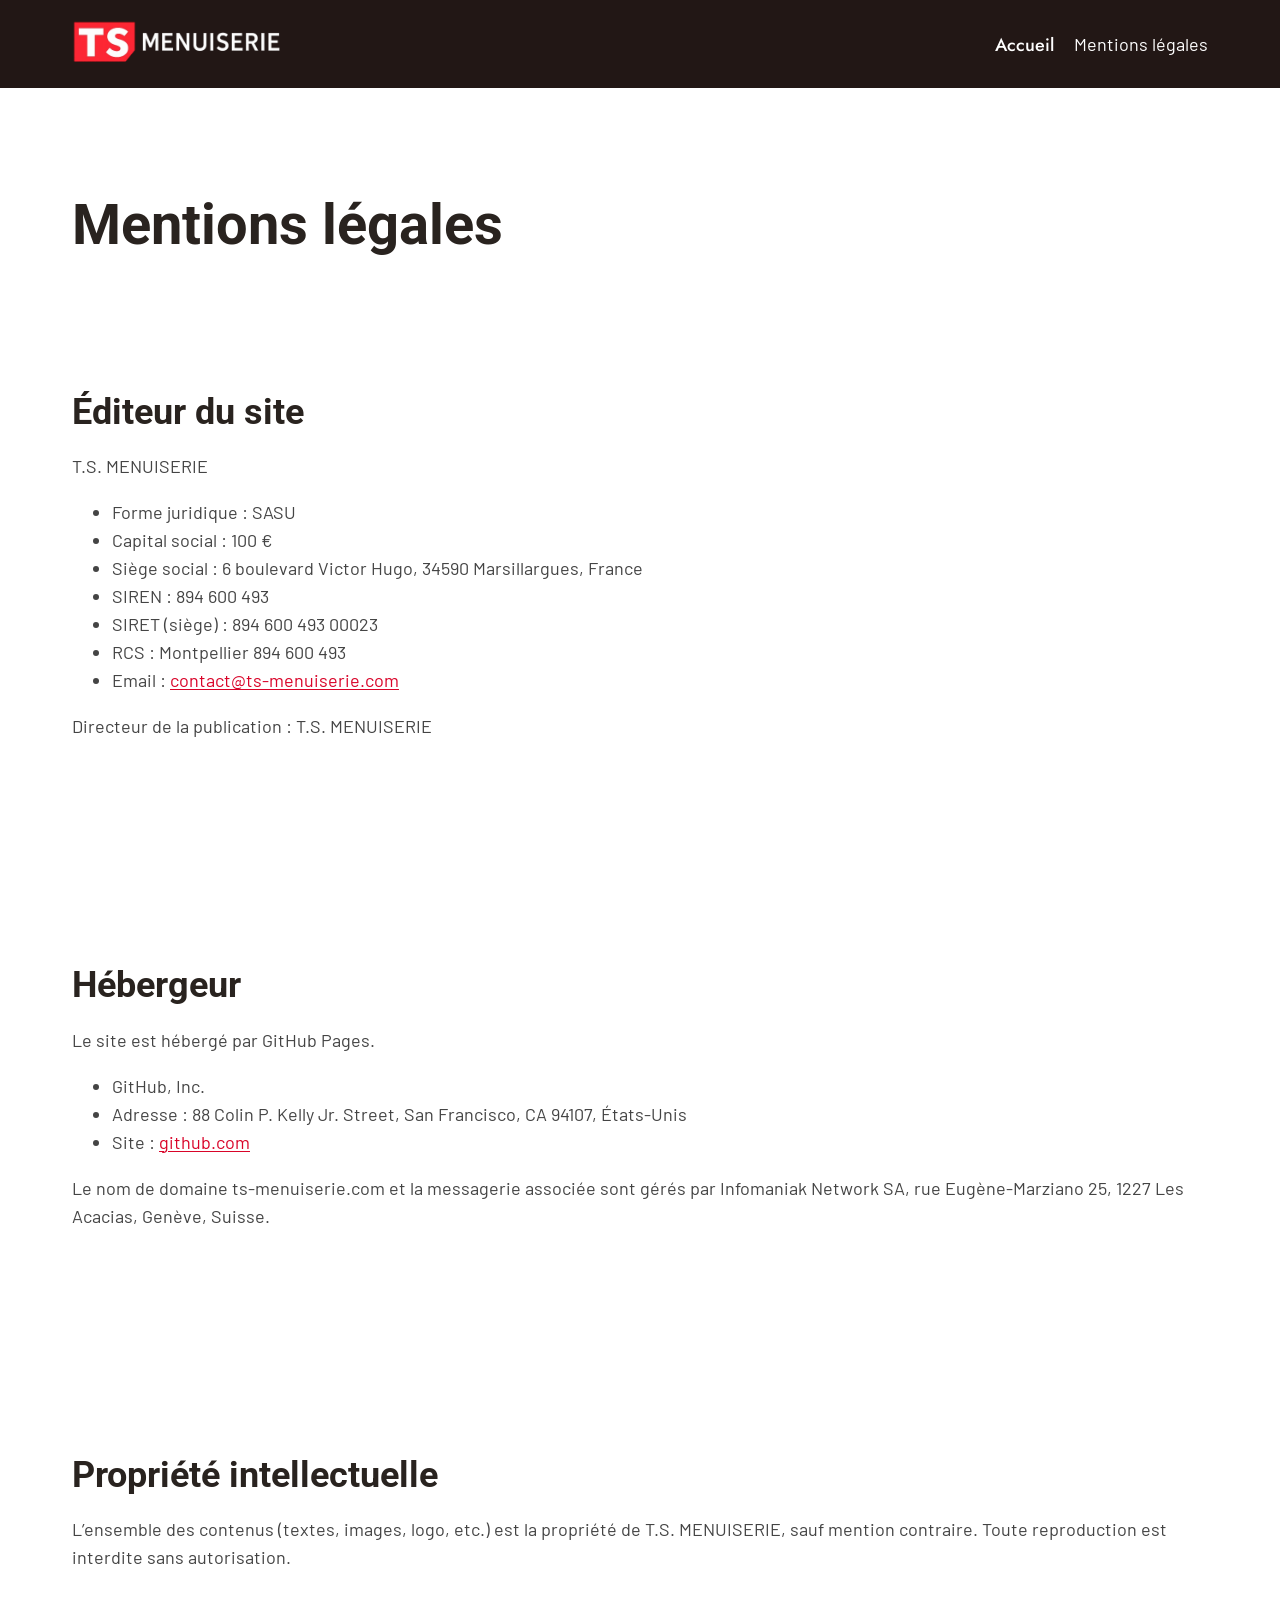
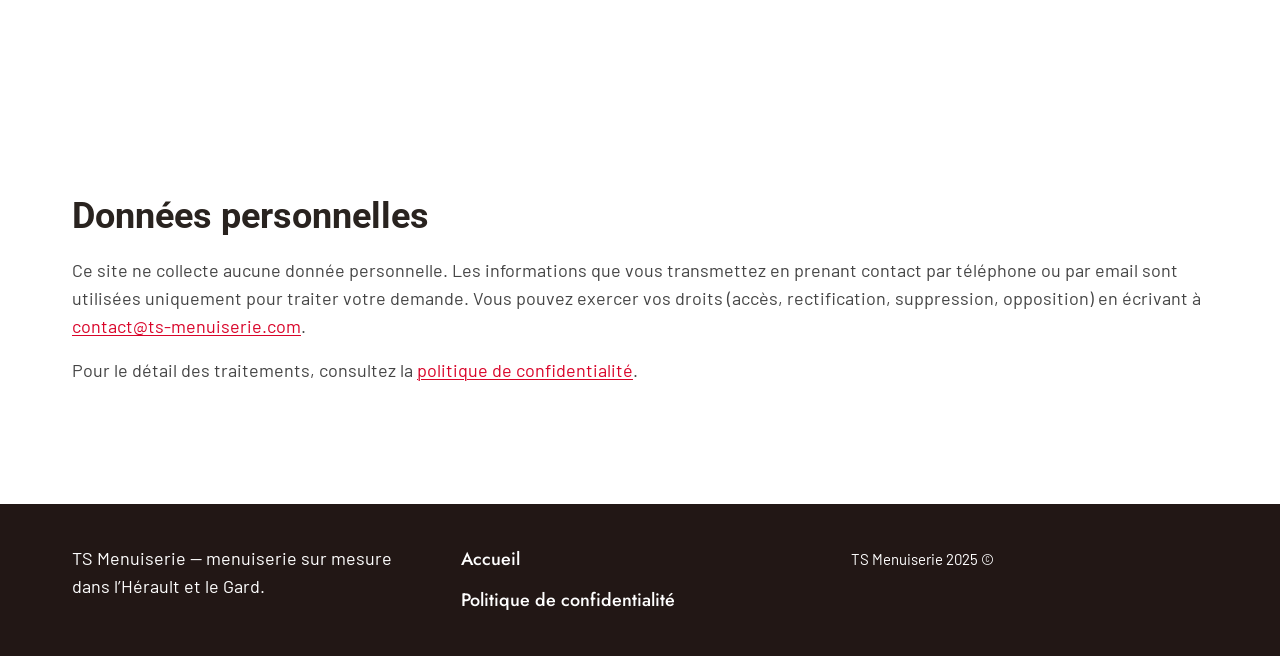
<file: mentions-legales/index.html>
<!DOCTYPE html>
<html lang="fr">
<head>
<meta charset="utf-8">
<meta name="viewport" content="width=device-width, initial-scale=1">
<title>Mentions légales | TS Menuiserie</title>
<!-- Ancienne URL du site WordPress. GitHub Pages ne sait pas répondre en 301 :
     la redirection se fait par meta refresh immédiat, et le canonical dit aux
     moteurs quelle est la bonne adresse. Le lien visible sert de filet si la
     redirection est bloquée. -->
<meta http-equiv="refresh" content="0; url=/mentions-legales.html">
<link rel="canonical" href="https://ts-menuiserie.com/mentions-legales.html">
<link rel="stylesheet" href="/assets/css/style.css">
</head>
<body>
<main>
  <h1>Cette page a déménagé</h1>
  <p>La page « Mentions légales » se trouve désormais à l’adresse
     <a href="/mentions-legales.html">ts-menuiserie.com/mentions-legales.html</a>.</p>
  <p>Vous allez y être redirigé automatiquement.</p>
</main>
</body>
</html>
</file>
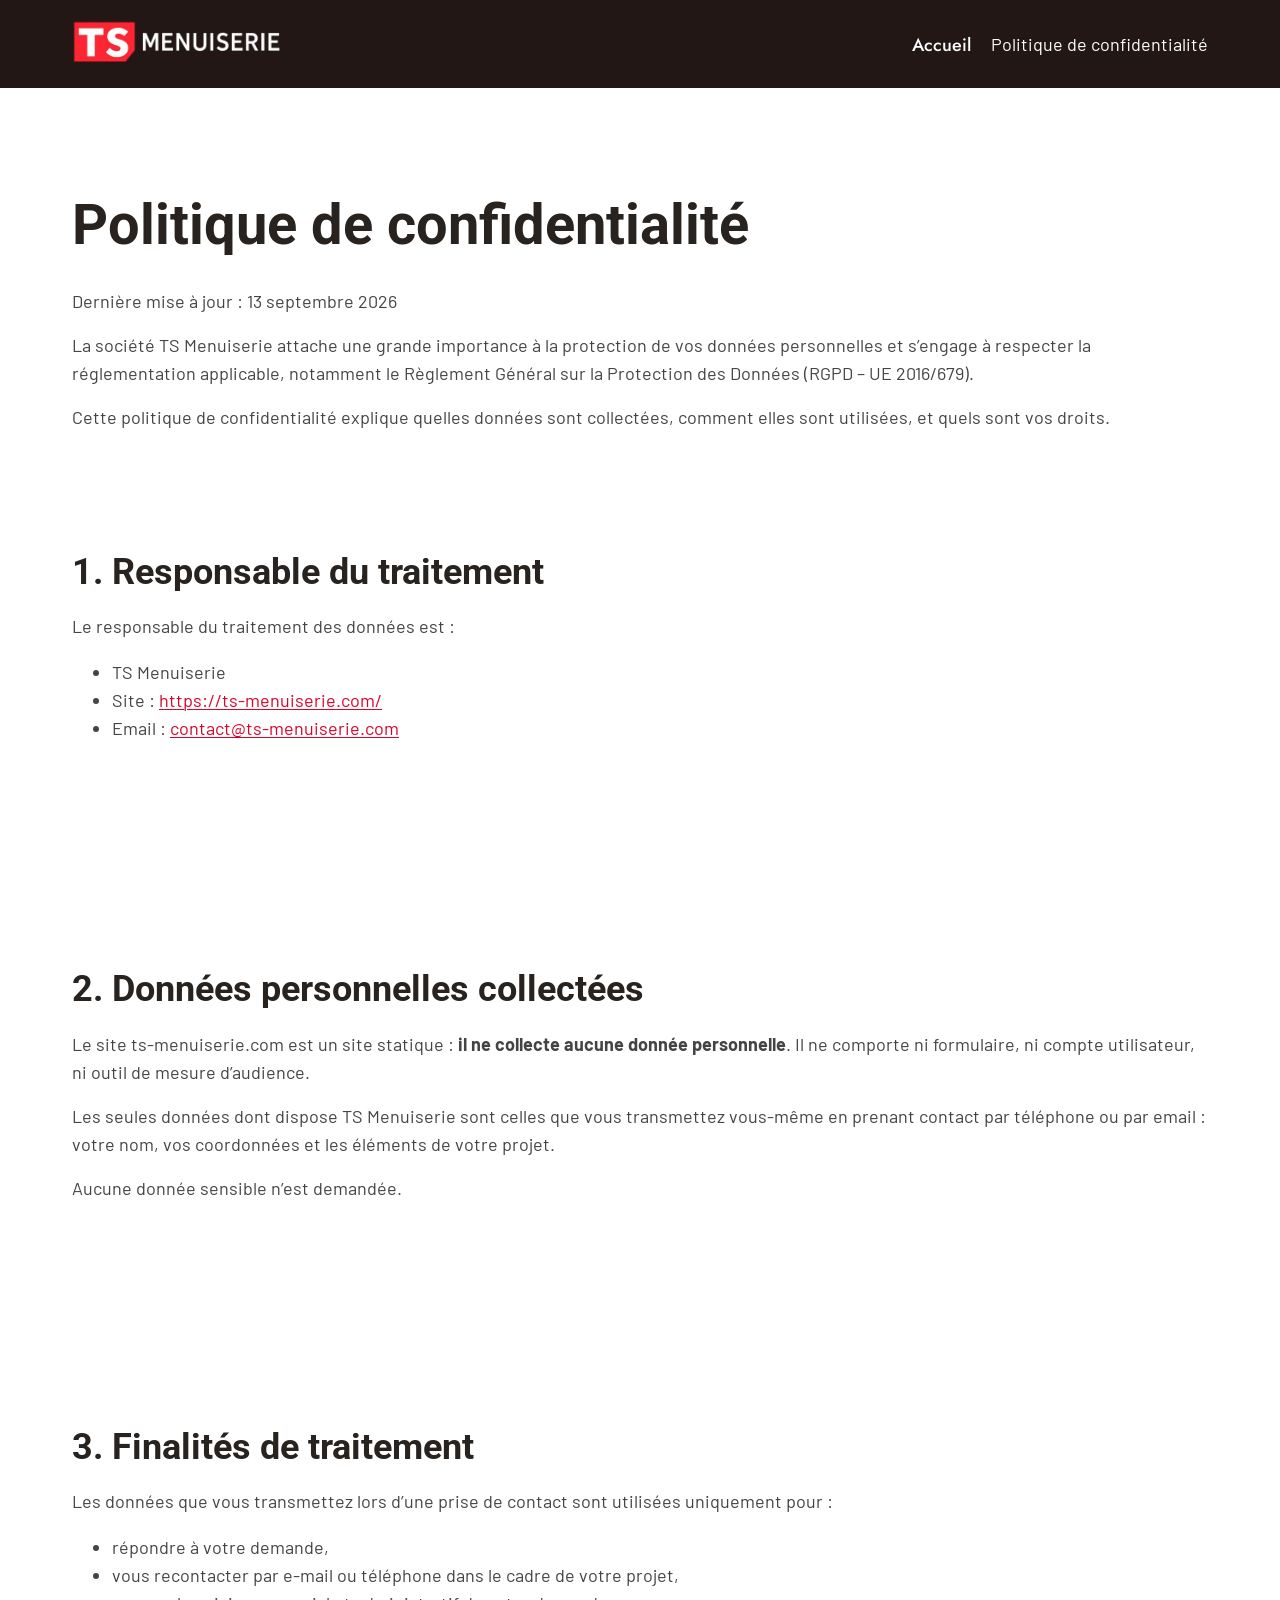
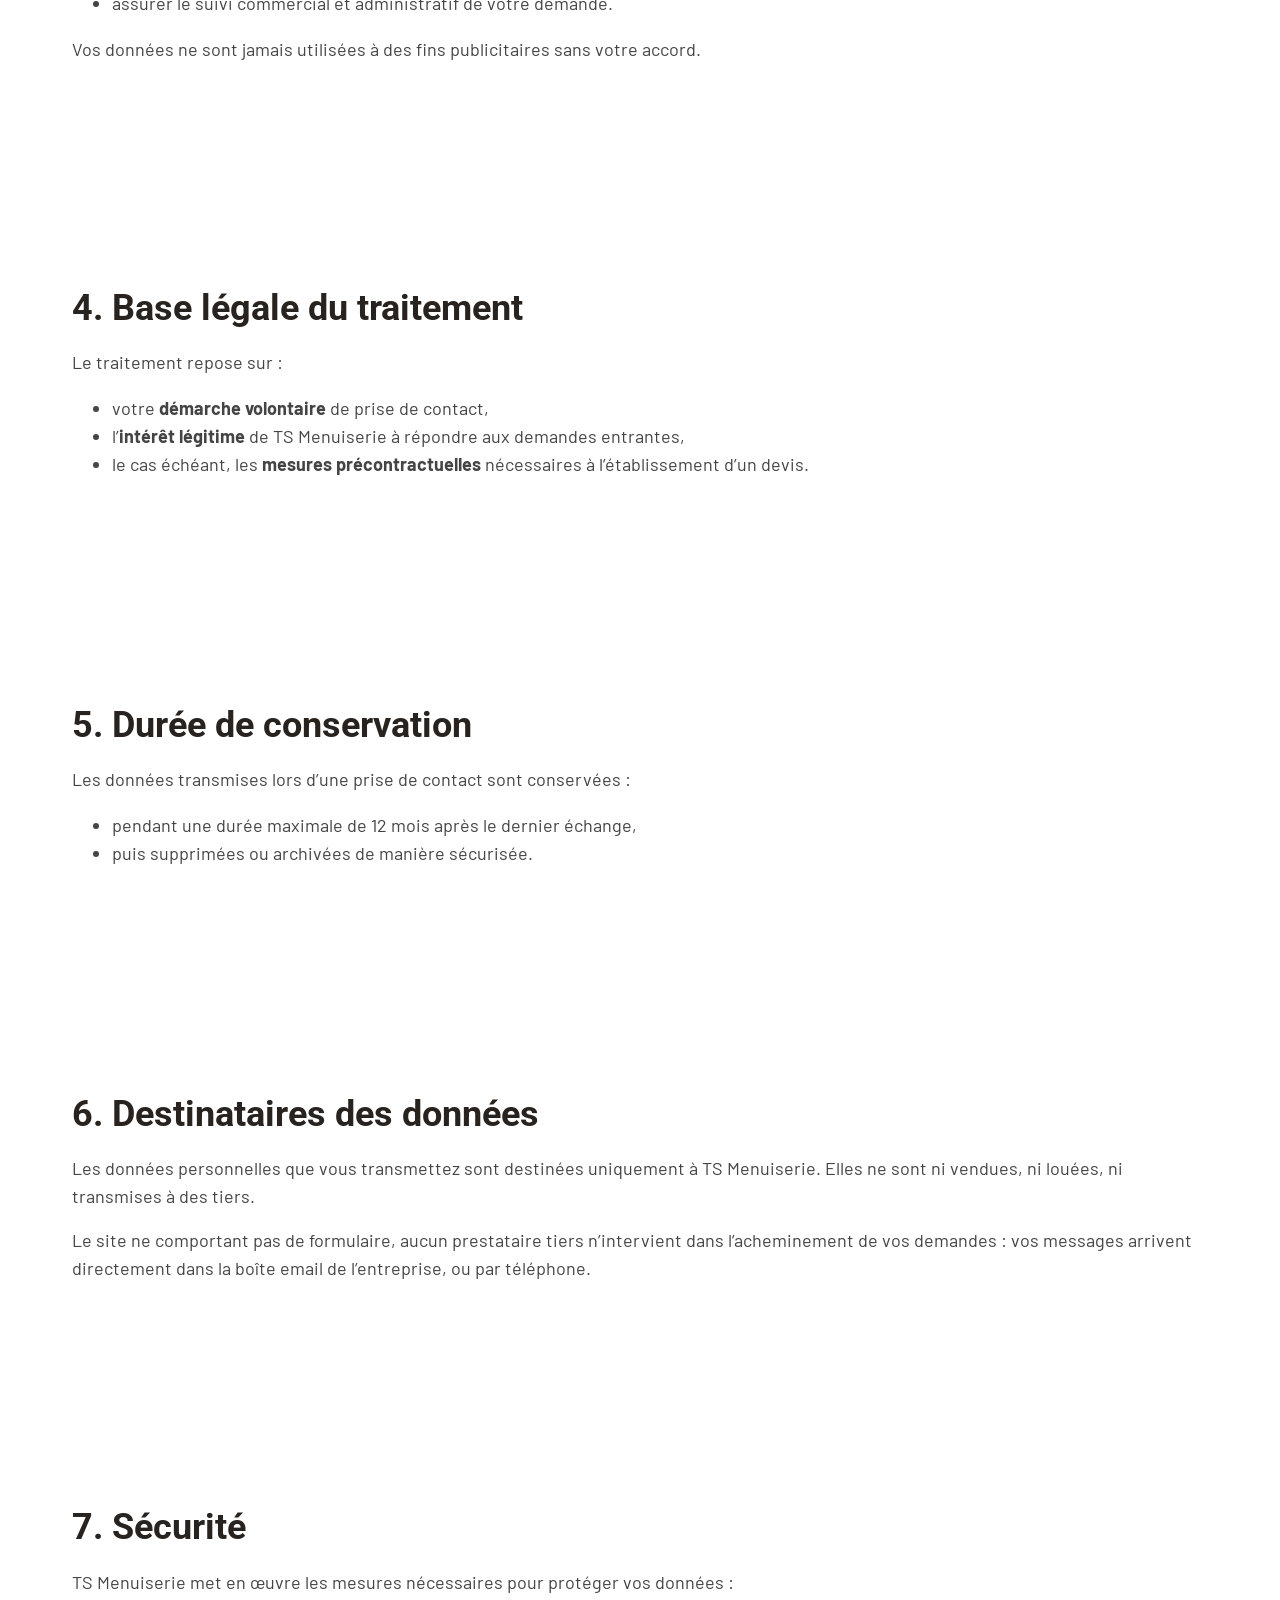
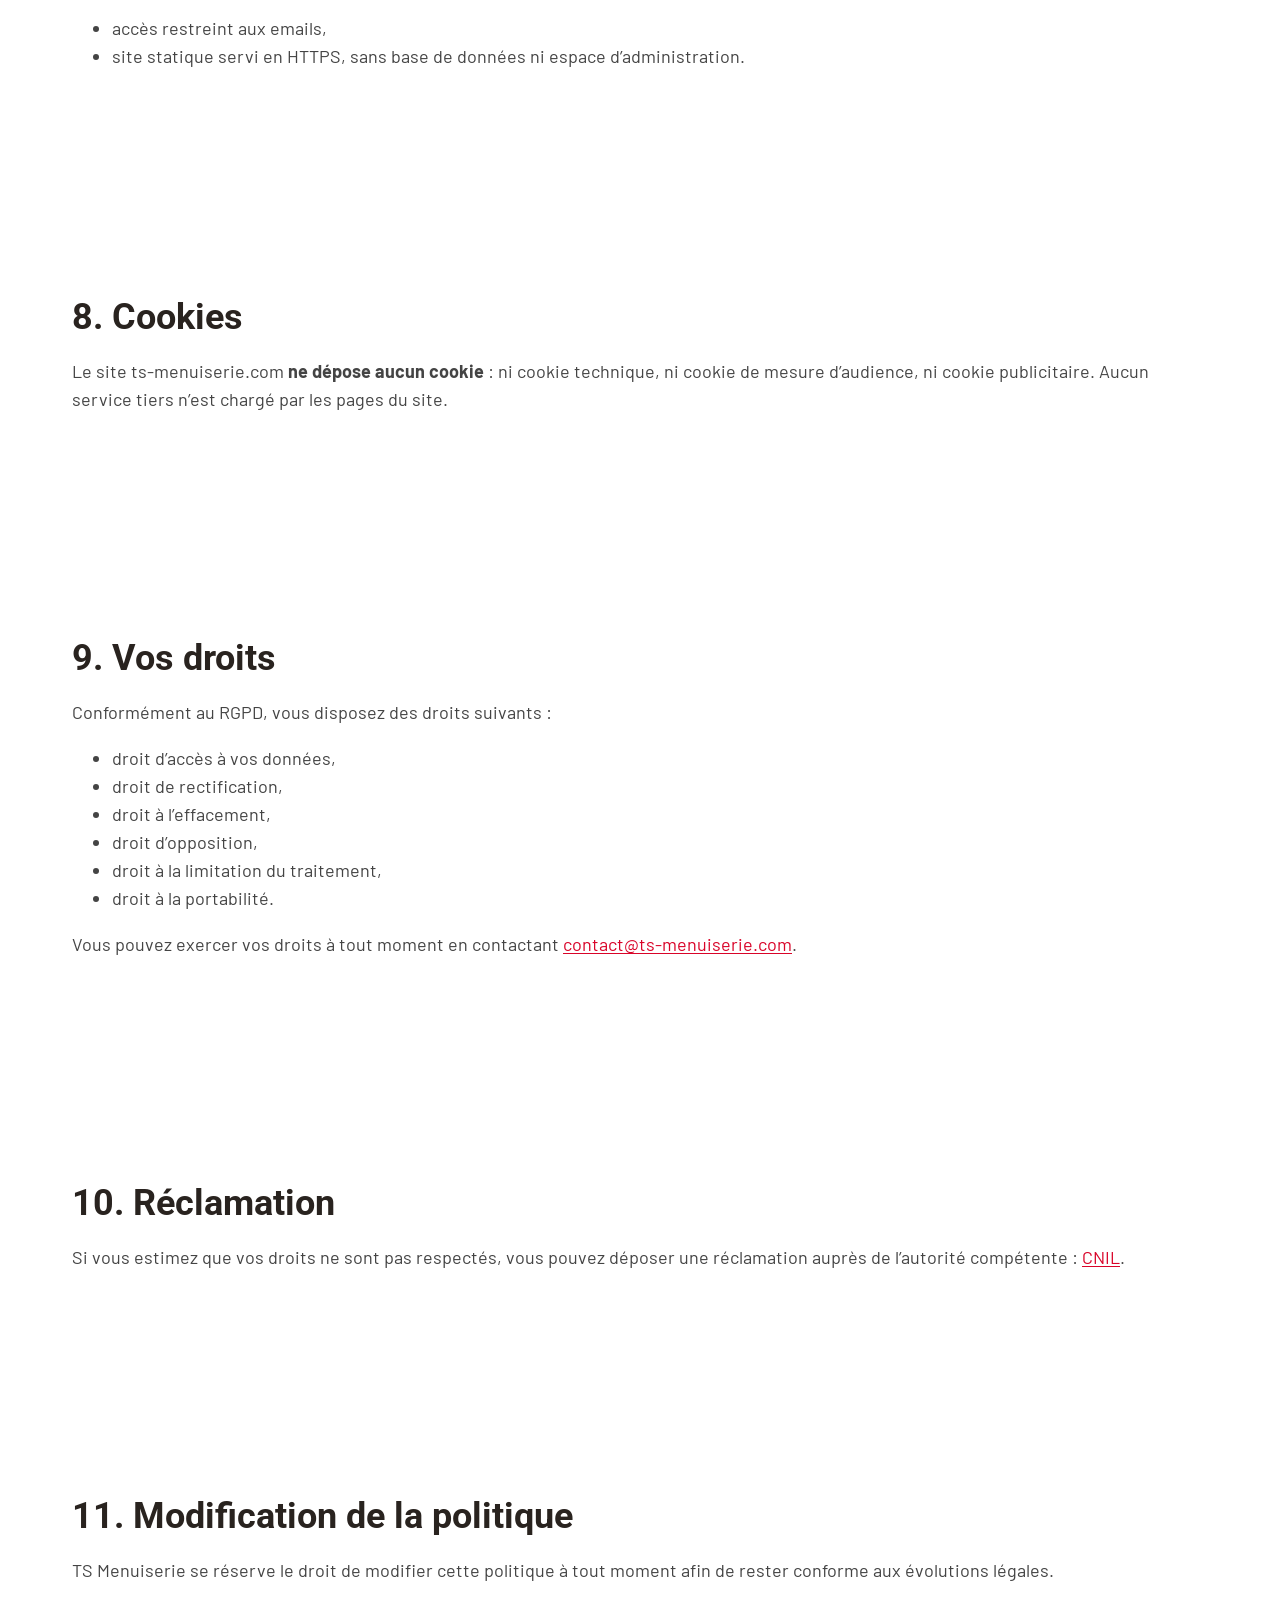
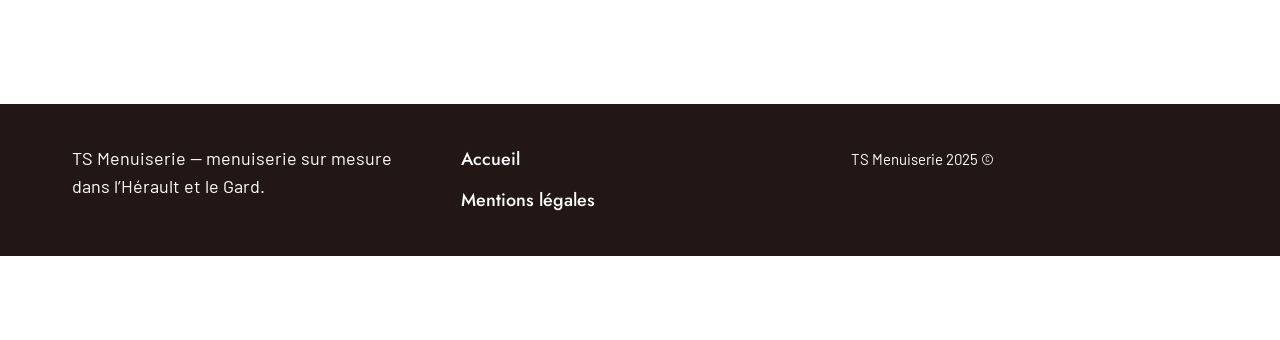
<file: politique-de-confidentialite/index.html>
<!DOCTYPE html>
<html lang="fr">
<head>
<meta charset="utf-8">
<meta name="viewport" content="width=device-width, initial-scale=1">
<title>Politique de confidentialité | TS Menuiserie</title>
<!-- Ancienne URL du site WordPress. GitHub Pages ne sait pas répondre en 301 :
     la redirection se fait par meta refresh immédiat, et le canonical dit aux
     moteurs quelle est la bonne adresse. Le lien visible sert de filet si la
     redirection est bloquée. -->
<meta http-equiv="refresh" content="0; url=/politique-de-confidentialite.html">
<link rel="canonical" href="https://ts-menuiserie.com/politique-de-confidentialite.html">
<link rel="stylesheet" href="/assets/css/style.css">
</head>
<body>
<main>
  <h1>Cette page a déménagé</h1>
  <p>La page « Politique de confidentialité » se trouve désormais à l’adresse
     <a href="/politique-de-confidentialite.html">ts-menuiserie.com/politique-de-confidentialite.html</a>.</p>
  <p>Vous allez y être redirigé automatiquement.</p>
</main>
</body>
</html>
</file>
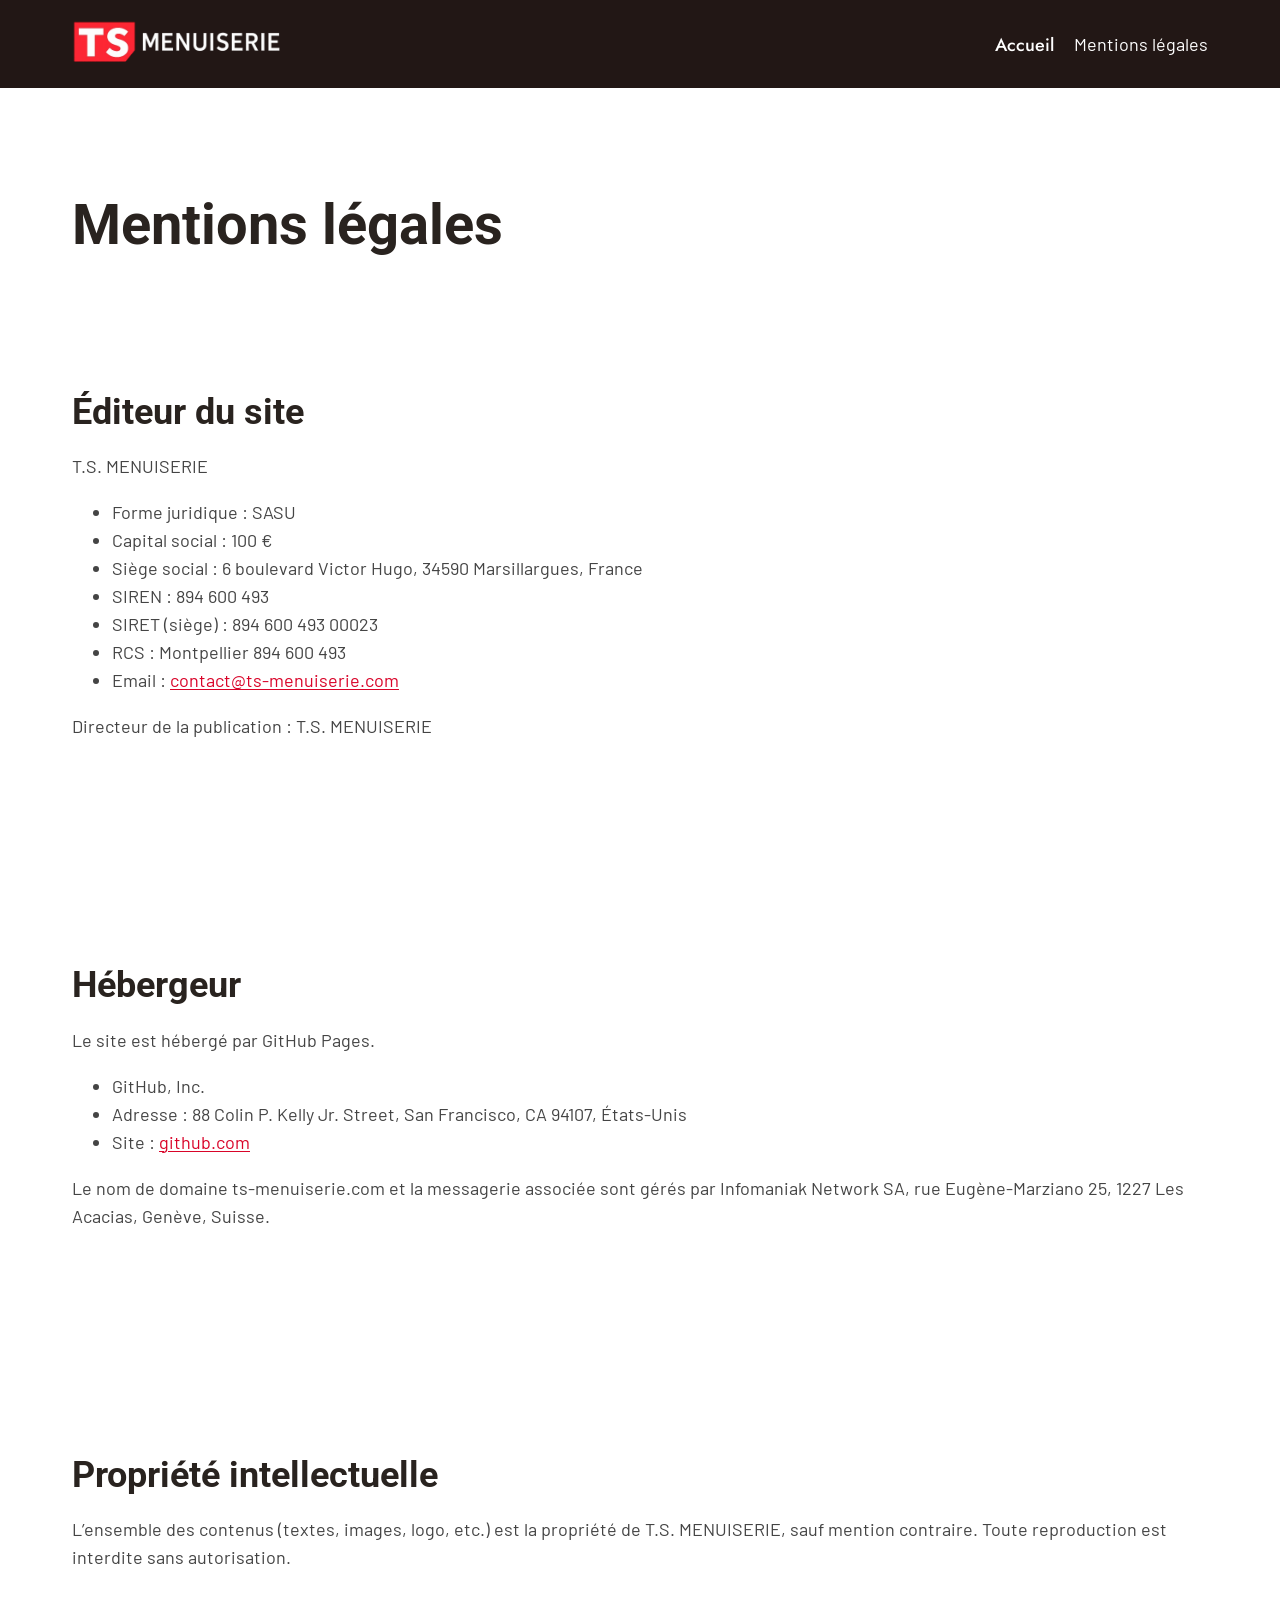
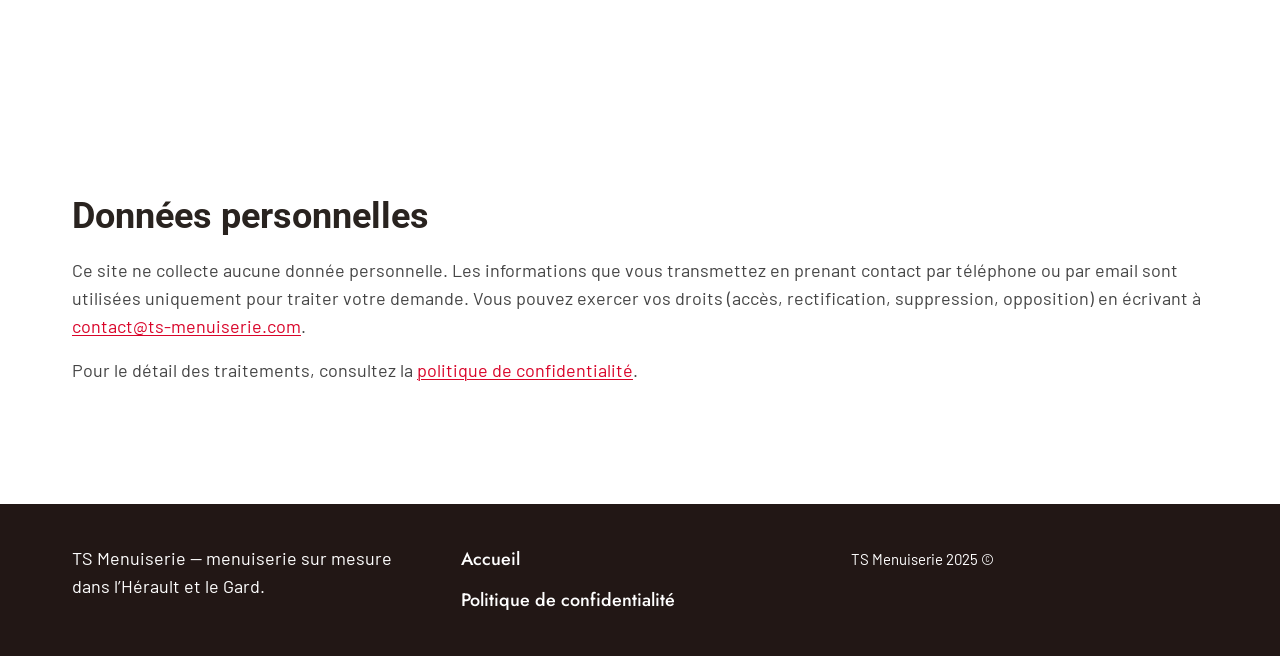
<file: mentions-legales.html>
<!DOCTYPE html>
<html lang="fr">
<head>
<meta charset="utf-8">
<meta name="viewport" content="width=device-width, initial-scale=1">
<title>Mentions légales | TS Menuiserie</title>
<meta name="description" content="Mentions légales du site ts-menuiserie.com : éditeur, hébergeur, propriété intellectuelle et données personnelles.">
<meta name="robots" content="index, follow">
<link rel="icon" href="/assets/img/favicon-32.png" sizes="32x32" type="image/png">
<link rel="apple-touch-icon" href="/assets/img/apple-touch-icon.png">
<link rel="canonical" href="https://ts-menuiserie.com/mentions-legales.html">
<meta property="og:type" content="article">
<meta property="og:site_name" content="TS Menuiserie">
<meta property="og:locale" content="fr_FR">
<meta property="og:url" content="https://ts-menuiserie.com/mentions-legales.html">
<meta property="og:image" content="https://ts-menuiserie.com/assets/img/og-image.jpg">
<meta property="og:title" content="Mentions légales | TS Menuiserie">
<link rel="preconnect" href="https://fonts.googleapis.com">
<link rel="preconnect" href="https://fonts.gstatic.com" crossorigin>
<link rel="stylesheet" href="https://fonts.googleapis.com/css2?family=Barlow:wght@400&family=Jost:wght@500;600&family=Roboto:wght@400;600;700&display=swap">
<link rel="stylesheet" href="/assets/css/style.css">
</head>
<body>

<header>
  <a href="/" aria-label="TS Menuiserie, accueil">
    <img src="/assets/img/logo-header.webp" width="500" height="112" alt="TS Menuiserie">
  </a>
  <nav aria-label="Fil d'Ariane">
    <ul>
      <li><a href="/">Accueil</a></li>
      <li aria-current="page">Mentions légales</li>
    </ul>
  </nav>
</header>

<main>
  <h1>Mentions légales</h1>

  <section>
    <h2>Éditeur du site</h2>
    <p>T.S. MENUISERIE</p>
    <ul>
      <li>Forme juridique : SASU</li>
      <li>Capital social : 100 €</li>
      <li>Siège social : 6 boulevard Victor Hugo, 34590 Marsillargues, France</li>
      <li>SIREN : 894 600 493</li>
      <li>SIRET (siège) : 894 600 493 00023</li>
      <li>RCS : Montpellier 894 600 493</li>
      <li>Email : <a href="mailto:contact@ts-menuiserie.com">contact@ts-menuiserie.com</a></li>
    </ul>
    <p>Directeur de la publication : T.S. MENUISERIE</p>
  </section>

  <section>
    <h2>Hébergeur</h2>
    <p>Le site est hébergé par GitHub Pages.</p>
    <ul>
      <li>GitHub, Inc.</li>
      <li>Adresse : 88 Colin P. Kelly Jr. Street, San Francisco, CA 94107, États-Unis</li>
      <li>Site : <a href="https://github.com" rel="noopener">github.com</a></li>
    </ul>
    <p>Le nom de domaine ts-menuiserie.com et la messagerie associée sont gérés par Infomaniak Network SA, rue Eugène-Marziano 25, 1227 Les Acacias, Genève, Suisse.</p>
  </section>

  <section>
    <h2>Propriété intellectuelle</h2>
    <p>L’ensemble des contenus (textes, images, logo, etc.) est la propriété de T.S. MENUISERIE, sauf mention contraire. Toute reproduction est interdite sans autorisation.</p>
  </section>

  <section>
    <h2>Données personnelles</h2>
    <p>Ce site ne collecte aucune donnée personnelle. Les informations que vous transmettez en prenant contact par téléphone ou par email sont utilisées uniquement pour traiter votre demande. Vous pouvez exercer vos droits (accès, rectification, suppression, opposition) en écrivant à <a href="mailto:contact@ts-menuiserie.com">contact@ts-menuiserie.com</a>.</p>
    <p>Pour le détail des traitements, consultez la <a href="/politique-de-confidentialite.html">politique de confidentialité</a>.</p>
  </section>
</main>

<footer>
  <p>TS Menuiserie — menuiserie sur mesure dans l’Hérault et le Gard.</p>
  <nav aria-label="Pages légales">
    <ul>
      <li><a href="/">Accueil</a></li>
      <li><a href="/politique-de-confidentialite.html">Politique de confidentialité</a></li>
    </ul>
  </nav>
  <p><small>TS Menuiserie 2025 ©</small></p>
</footer>

</body>
</html>
</file>
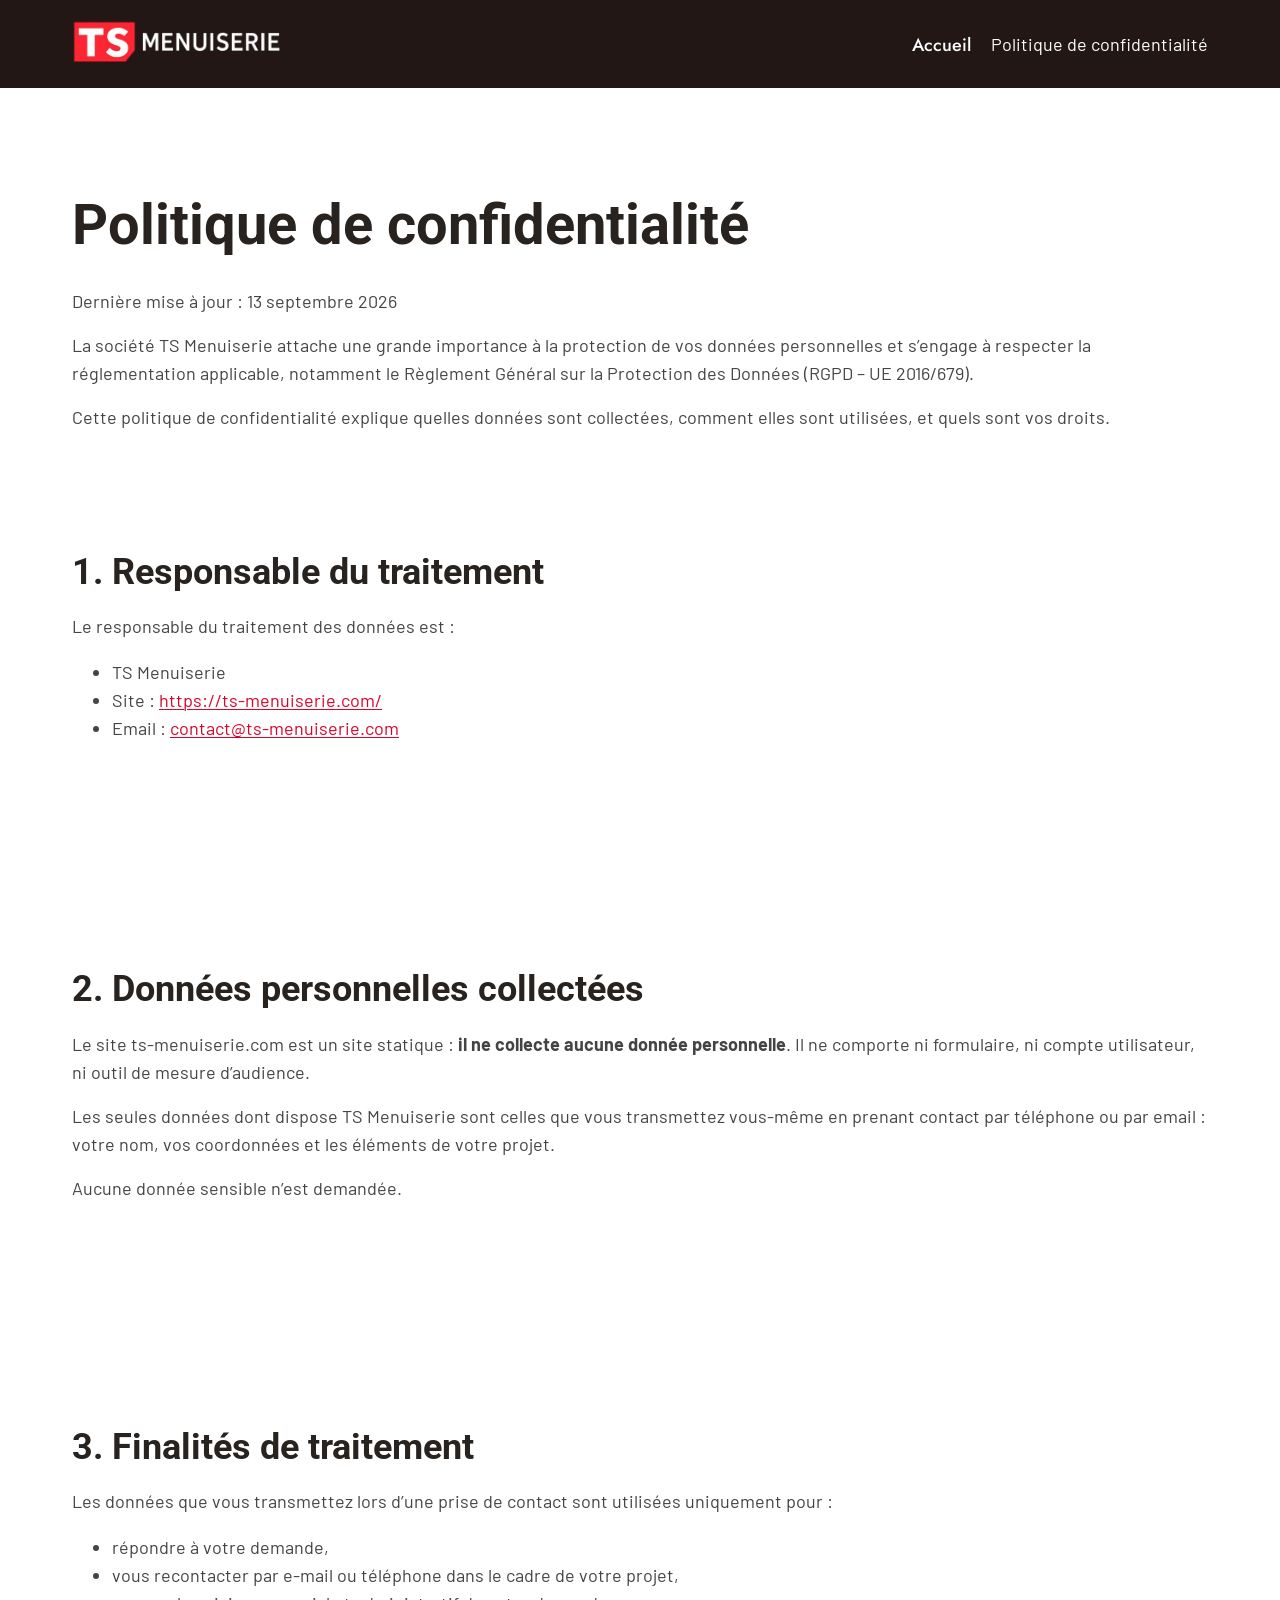
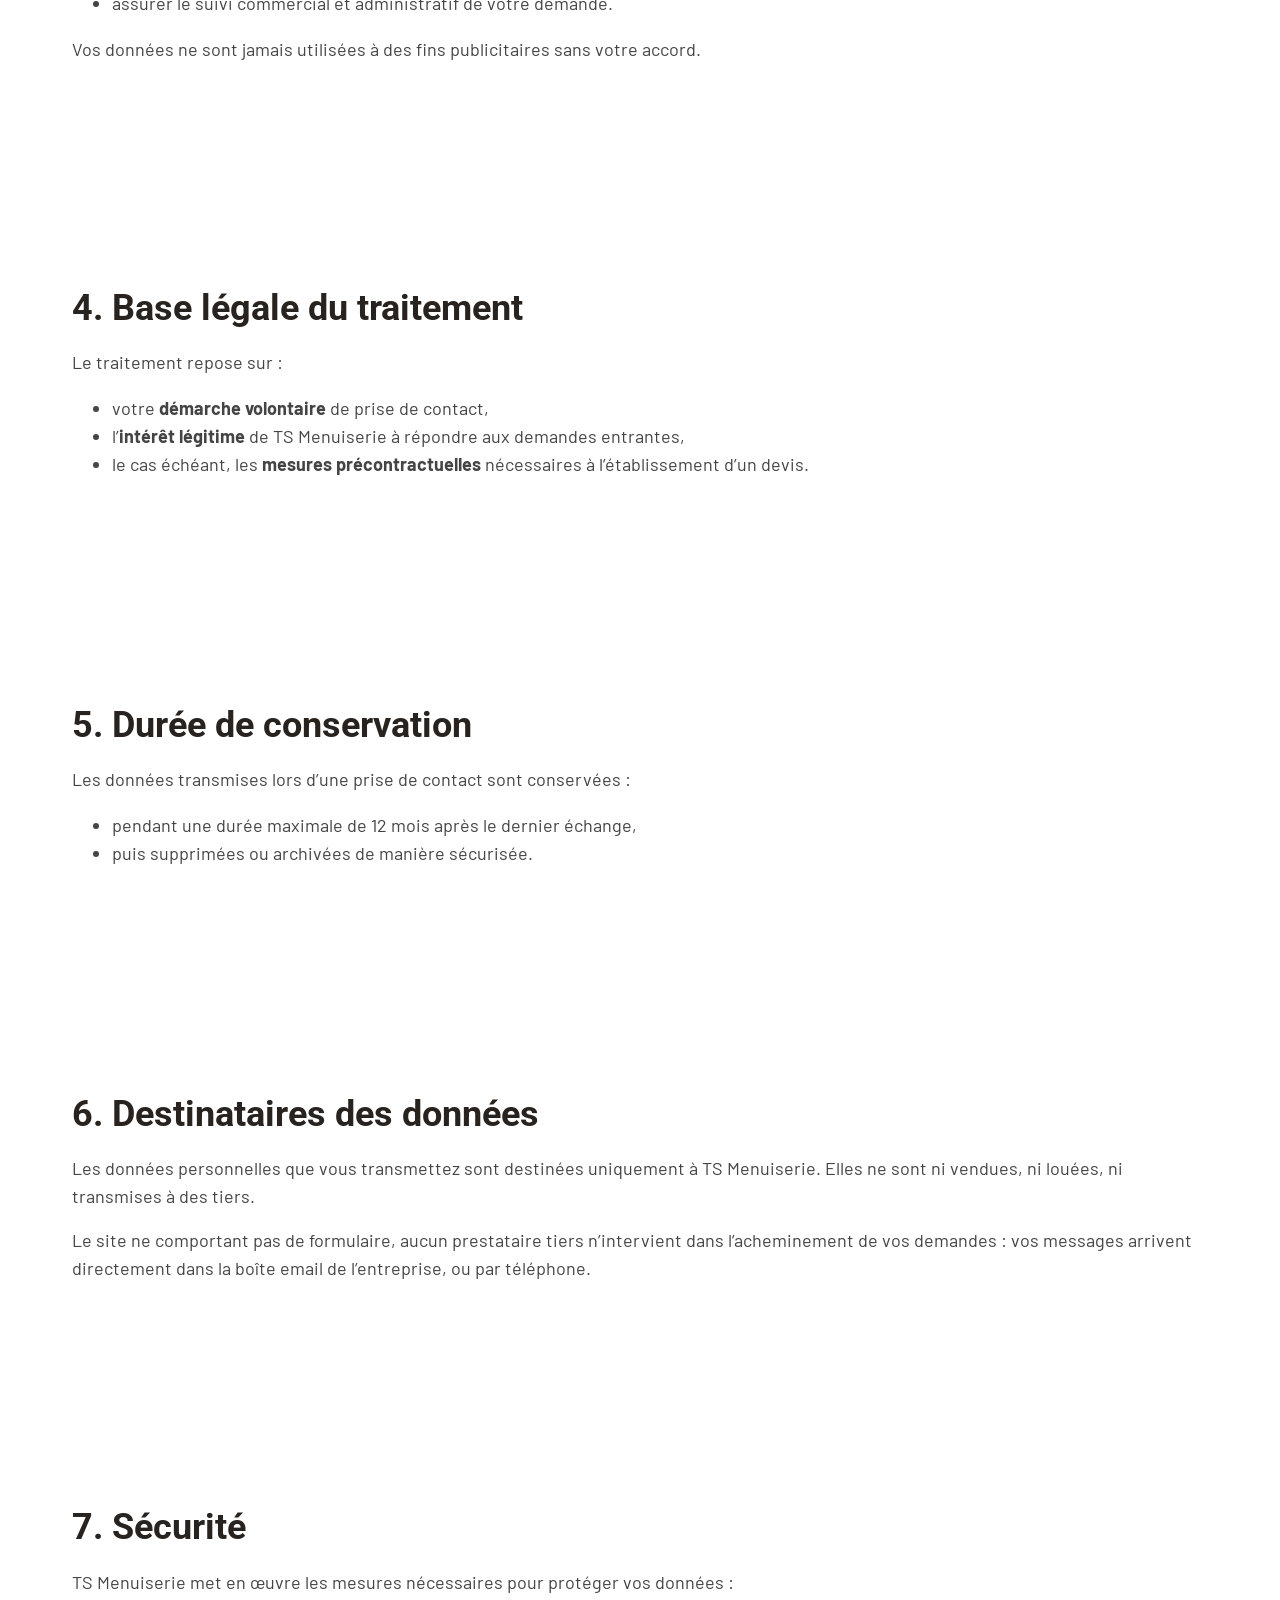
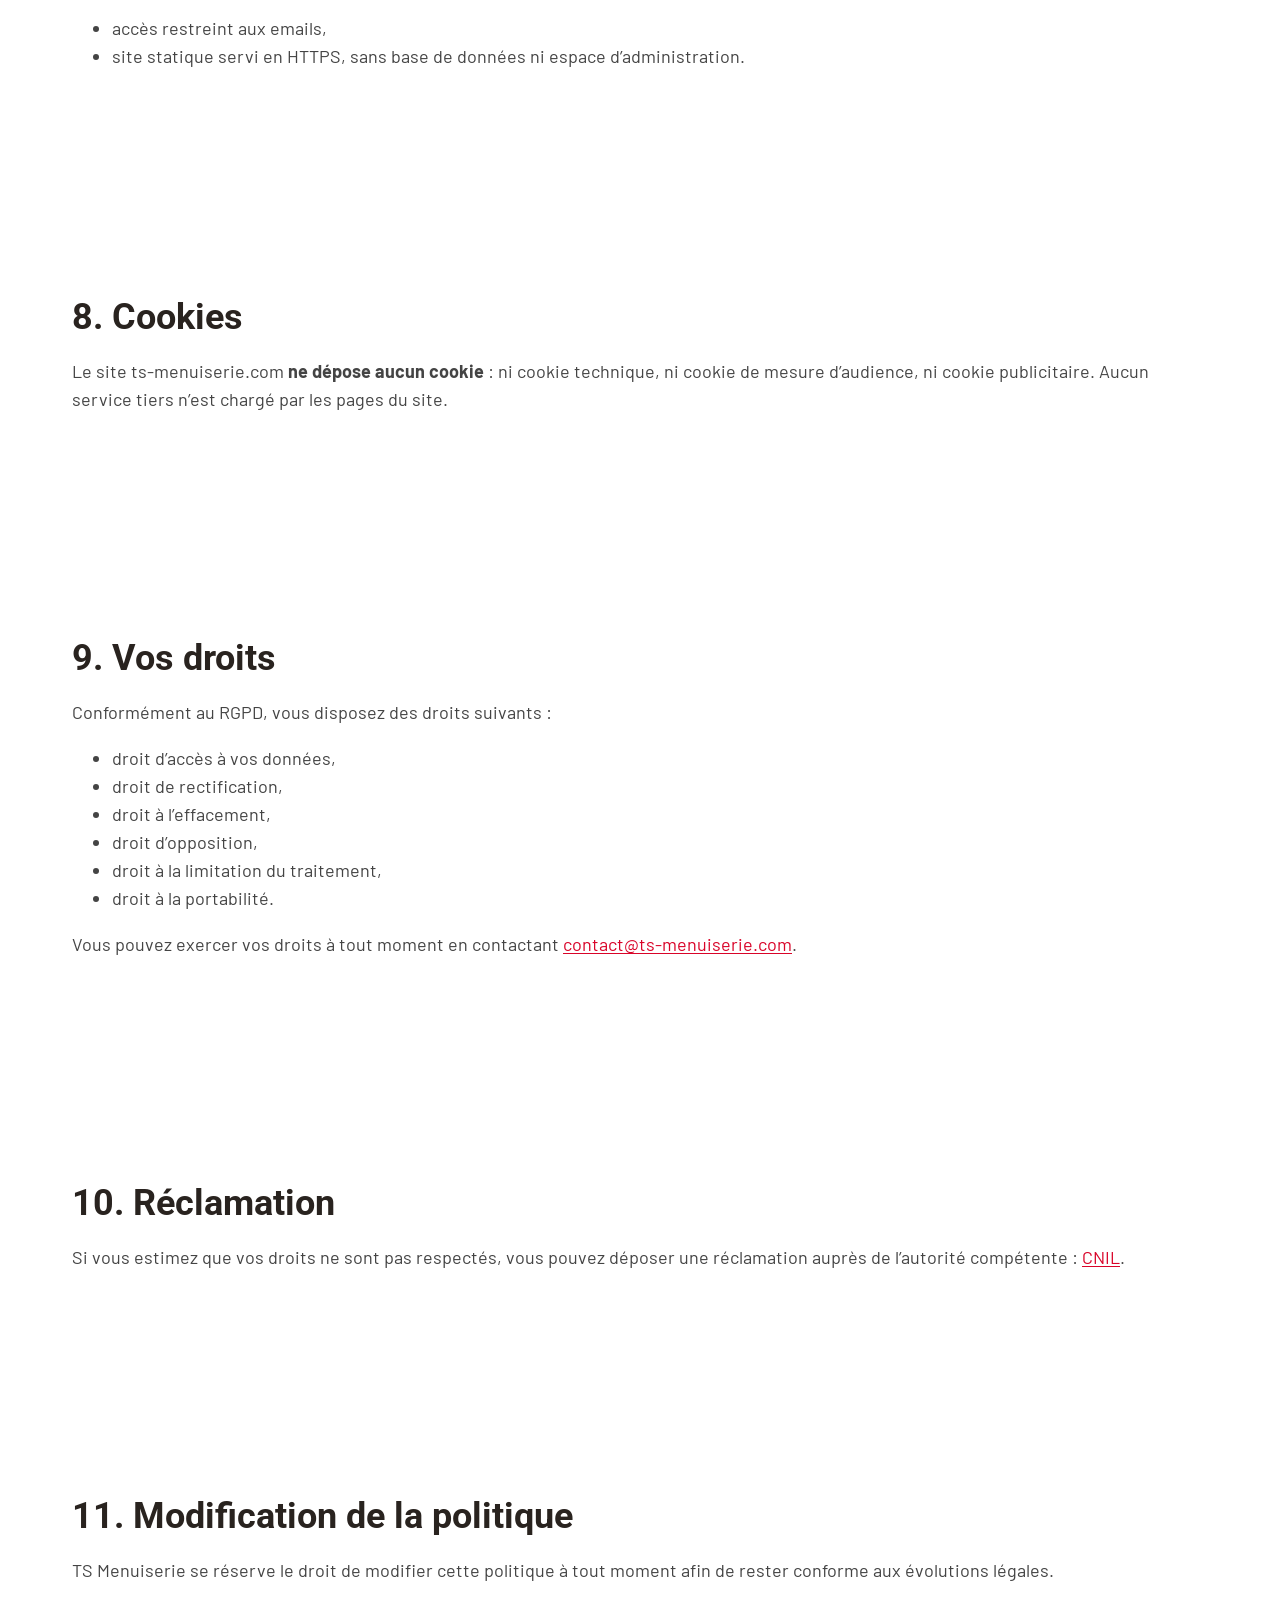
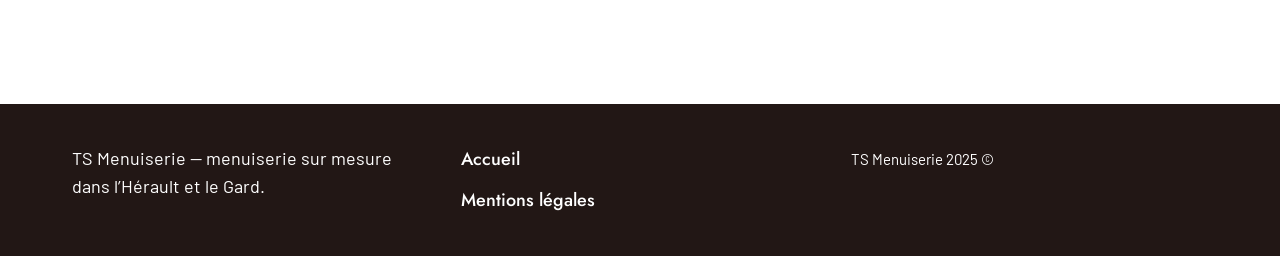
<file: politique-de-confidentialite.html>
<!DOCTYPE html>
<html lang="fr">
<head>
<meta charset="utf-8">
<meta name="viewport" content="width=device-width, initial-scale=1">
<title>Politique de confidentialité | TS Menuiserie</title>
<meta name="description" content="Politique de confidentialité de TS Menuiserie : site statique sans collecte de données ni cookies, traitement des prises de contact et vos droits RGPD.">
<meta name="robots" content="index, follow">
<link rel="icon" href="/assets/img/favicon-32.png" sizes="32x32" type="image/png">
<link rel="apple-touch-icon" href="/assets/img/apple-touch-icon.png">
<link rel="canonical" href="https://ts-menuiserie.com/politique-de-confidentialite.html">
<meta property="og:type" content="article">
<meta property="og:site_name" content="TS Menuiserie">
<meta property="og:locale" content="fr_FR">
<meta property="og:url" content="https://ts-menuiserie.com/politique-de-confidentialite.html">
<meta property="og:image" content="https://ts-menuiserie.com/assets/img/og-image.jpg">
<meta property="og:title" content="Politique de confidentialité | TS Menuiserie">
<link rel="preconnect" href="https://fonts.googleapis.com">
<link rel="preconnect" href="https://fonts.gstatic.com" crossorigin>
<link rel="stylesheet" href="https://fonts.googleapis.com/css2?family=Barlow:wght@400&family=Jost:wght@500;600&family=Roboto:wght@400;600;700&display=swap">
<link rel="stylesheet" href="/assets/css/style.css">
</head>
<body>

<header>
  <a href="/" aria-label="TS Menuiserie, accueil">
    <img src="/assets/img/logo-header.webp" width="500" height="112" alt="TS Menuiserie">
  </a>
  <nav aria-label="Fil d'Ariane">
    <ul>
      <li><a href="/">Accueil</a></li>
      <li aria-current="page">Politique de confidentialité</li>
    </ul>
  </nav>
</header>

<main>
  <h1>Politique de confidentialité</h1>
  <p>Dernière mise à jour : <time datetime="2026-09-13">13 septembre 2026</time></p>

  <p>La société TS Menuiserie attache une grande importance à la protection de vos données personnelles et s’engage à respecter la réglementation applicable, notamment le Règlement Général sur la Protection des Données (RGPD – UE 2016/679).</p>
  <p>Cette politique de confidentialité explique quelles données sont collectées, comment elles sont utilisées, et quels sont vos droits.</p>

  <section>
    <h2>1. Responsable du traitement</h2>
    <p>Le responsable du traitement des données est :</p>
    <ul>
      <li>TS Menuiserie</li>
      <li>Site : <a href="https://ts-menuiserie.com/">https://ts-menuiserie.com/</a></li>
      <li>Email : <a href="mailto:contact@ts-menuiserie.com">contact@ts-menuiserie.com</a></li>
    </ul>
  </section>

  <section>
    <h2>2. Données personnelles collectées</h2>
    <p>Le site ts-menuiserie.com est un site statique : <strong>il ne collecte aucune donnée personnelle</strong>. Il ne comporte ni formulaire, ni compte utilisateur, ni outil de mesure d’audience.</p>
    <p>Les seules données dont dispose TS Menuiserie sont celles que vous transmettez vous-même en prenant contact par téléphone ou par email : votre nom, vos coordonnées et les éléments de votre projet.</p>
    <p>Aucune donnée sensible n’est demandée.</p>
  </section>

  <section>
    <h2>3. Finalités de traitement</h2>
    <p>Les données que vous transmettez lors d’une prise de contact sont utilisées uniquement pour :</p>
    <ul>
      <li>répondre à votre demande,</li>
      <li>vous recontacter par e-mail ou téléphone dans le cadre de votre projet,</li>
      <li>assurer le suivi commercial et administratif de votre demande.</li>
    </ul>
    <p>Vos données ne sont jamais utilisées à des fins publicitaires sans votre accord.</p>
  </section>

  <section>
    <h2>4. Base légale du traitement</h2>
    <p>Le traitement repose sur :</p>
    <ul>
      <li>votre <strong>démarche volontaire</strong> de prise de contact,</li>
      <li>l’<strong>intérêt légitime</strong> de TS Menuiserie à répondre aux demandes entrantes,</li>
      <li>le cas échéant, les <strong>mesures précontractuelles</strong> nécessaires à l’établissement d’un devis.</li>
    </ul>
  </section>

  <section>
    <h2>5. Durée de conservation</h2>
    <p>Les données transmises lors d’une prise de contact sont conservées :</p>
    <ul>
      <li>pendant une durée maximale de 12 mois après le dernier échange,</li>
      <li>puis supprimées ou archivées de manière sécurisée.</li>
    </ul>
  </section>

  <section>
    <h2>6. Destinataires des données</h2>
    <p>Les données personnelles que vous transmettez sont destinées uniquement à TS Menuiserie. Elles ne sont ni vendues, ni louées, ni transmises à des tiers.</p>
    <p>Le site ne comportant pas de formulaire, aucun prestataire tiers n’intervient dans l’acheminement de vos demandes : vos messages arrivent directement dans la boîte email de l’entreprise, ou par téléphone.</p>
  </section>

  <section>
    <h2>7. Sécurité</h2>
    <p>TS Menuiserie met en œuvre les mesures nécessaires pour protéger vos données :</p>
    <ul>
      <li>accès restreint aux emails,</li>
      <li>site statique servi en HTTPS, sans base de données ni espace d’administration.</li>
    </ul>
  </section>

  <section>
    <h2>8. Cookies</h2>
    <p>Le site ts-menuiserie.com <strong>ne dépose aucun cookie</strong> : ni cookie technique, ni cookie de mesure d’audience, ni cookie publicitaire. Aucun service tiers n’est chargé par les pages du site.</p>
  </section>

  <section>
    <h2>9. Vos droits</h2>
    <p>Conformément au RGPD, vous disposez des droits suivants :</p>
    <ul>
      <li>droit d’accès à vos données,</li>
      <li>droit de rectification,</li>
      <li>droit à l’effacement,</li>
      <li>droit d’opposition,</li>
      <li>droit à la limitation du traitement,</li>
      <li>droit à la portabilité.</li>
    </ul>
    <p>Vous pouvez exercer vos droits à tout moment en contactant <a href="mailto:contact@ts-menuiserie.com">contact@ts-menuiserie.com</a>.</p>
  </section>

  <section>
    <h2>10. Réclamation</h2>
    <p>Si vous estimez que vos droits ne sont pas respectés, vous pouvez déposer une réclamation auprès de l’autorité compétente : <a href="https://www.cnil.fr/" rel="noopener">CNIL</a>.</p>
  </section>

  <section>
    <h2>11. Modification de la politique</h2>
    <p>TS Menuiserie se réserve le droit de modifier cette politique à tout moment afin de rester conforme aux évolutions légales.</p>
  </section>
</main>

<footer>
  <p>TS Menuiserie — menuiserie sur mesure dans l’Hérault et le Gard.</p>
  <nav aria-label="Pages légales">
    <ul>
      <li><a href="/">Accueil</a></li>
      <li><a href="/mentions-legales.html">Mentions légales</a></li>
    </ul>
  </nav>
  <p><small>TS Menuiserie 2025 ©</small></p>
</footer>

</body>
</html>
</file>
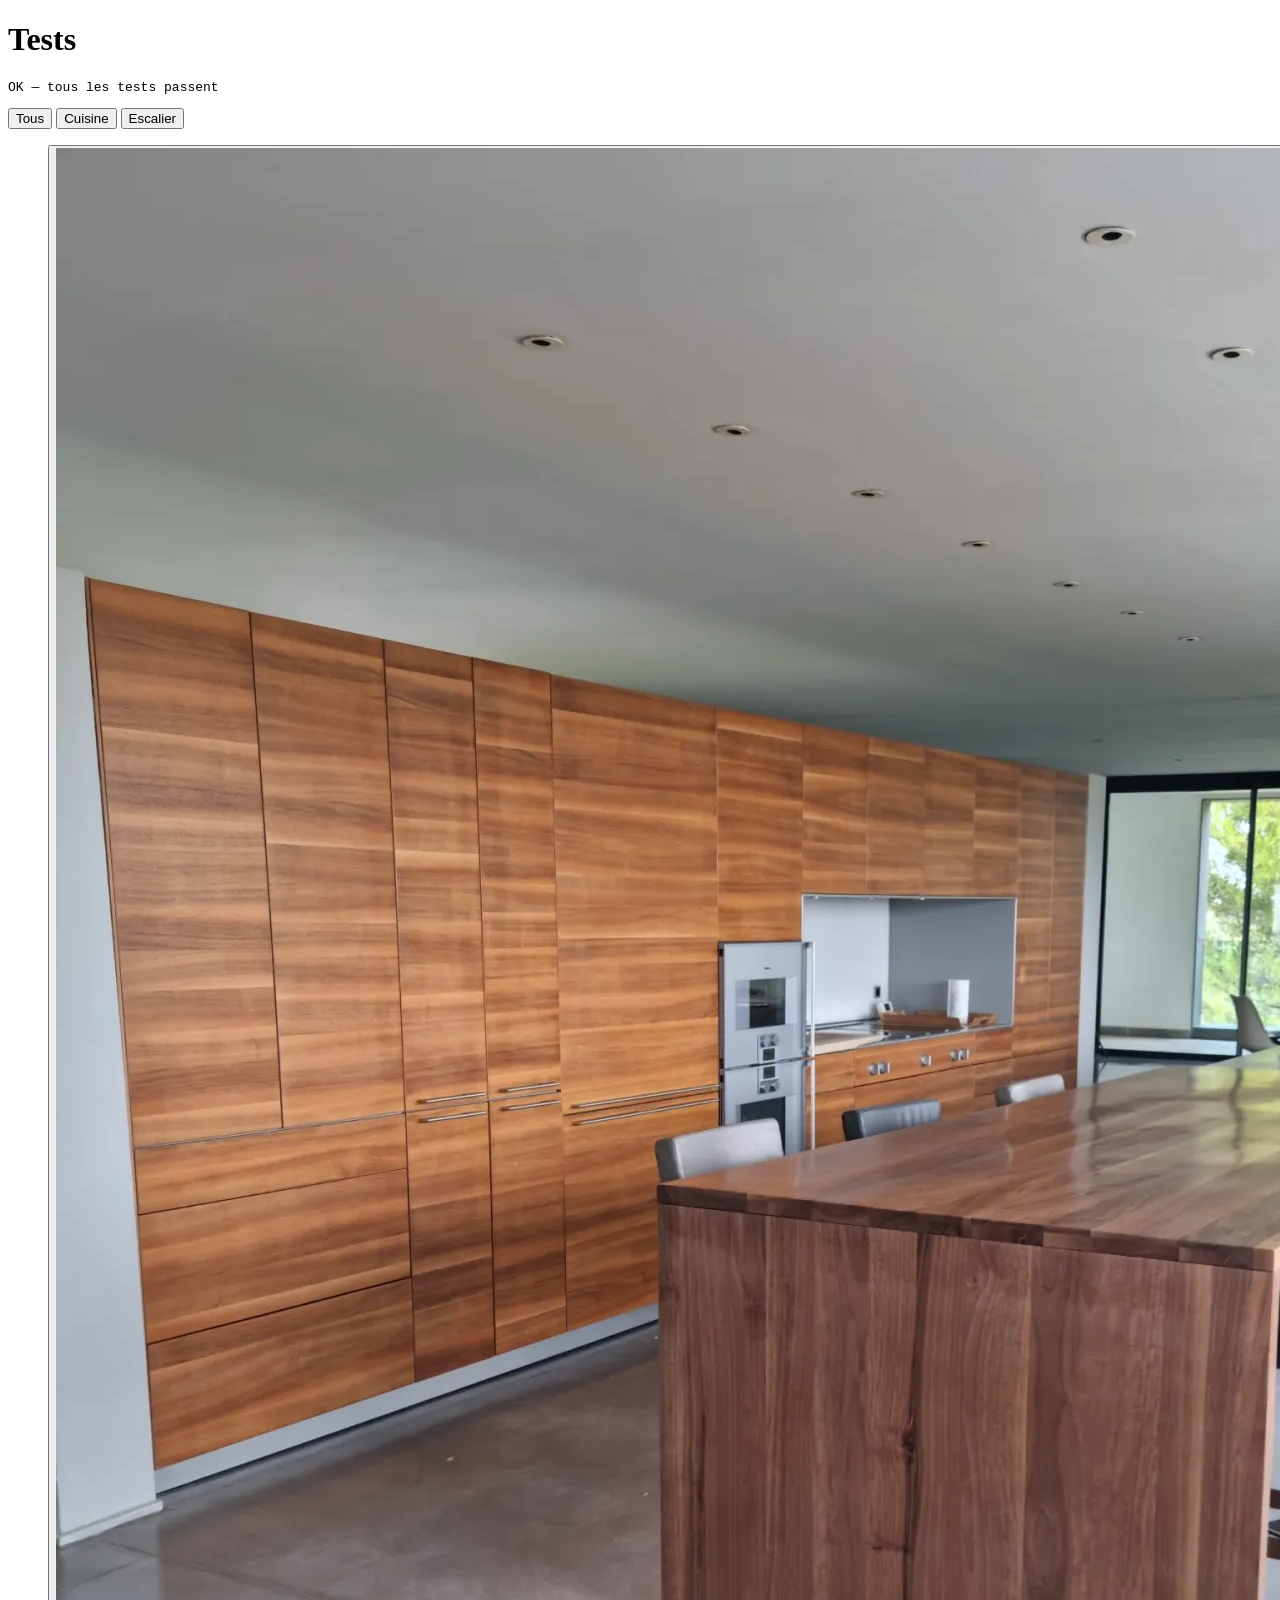
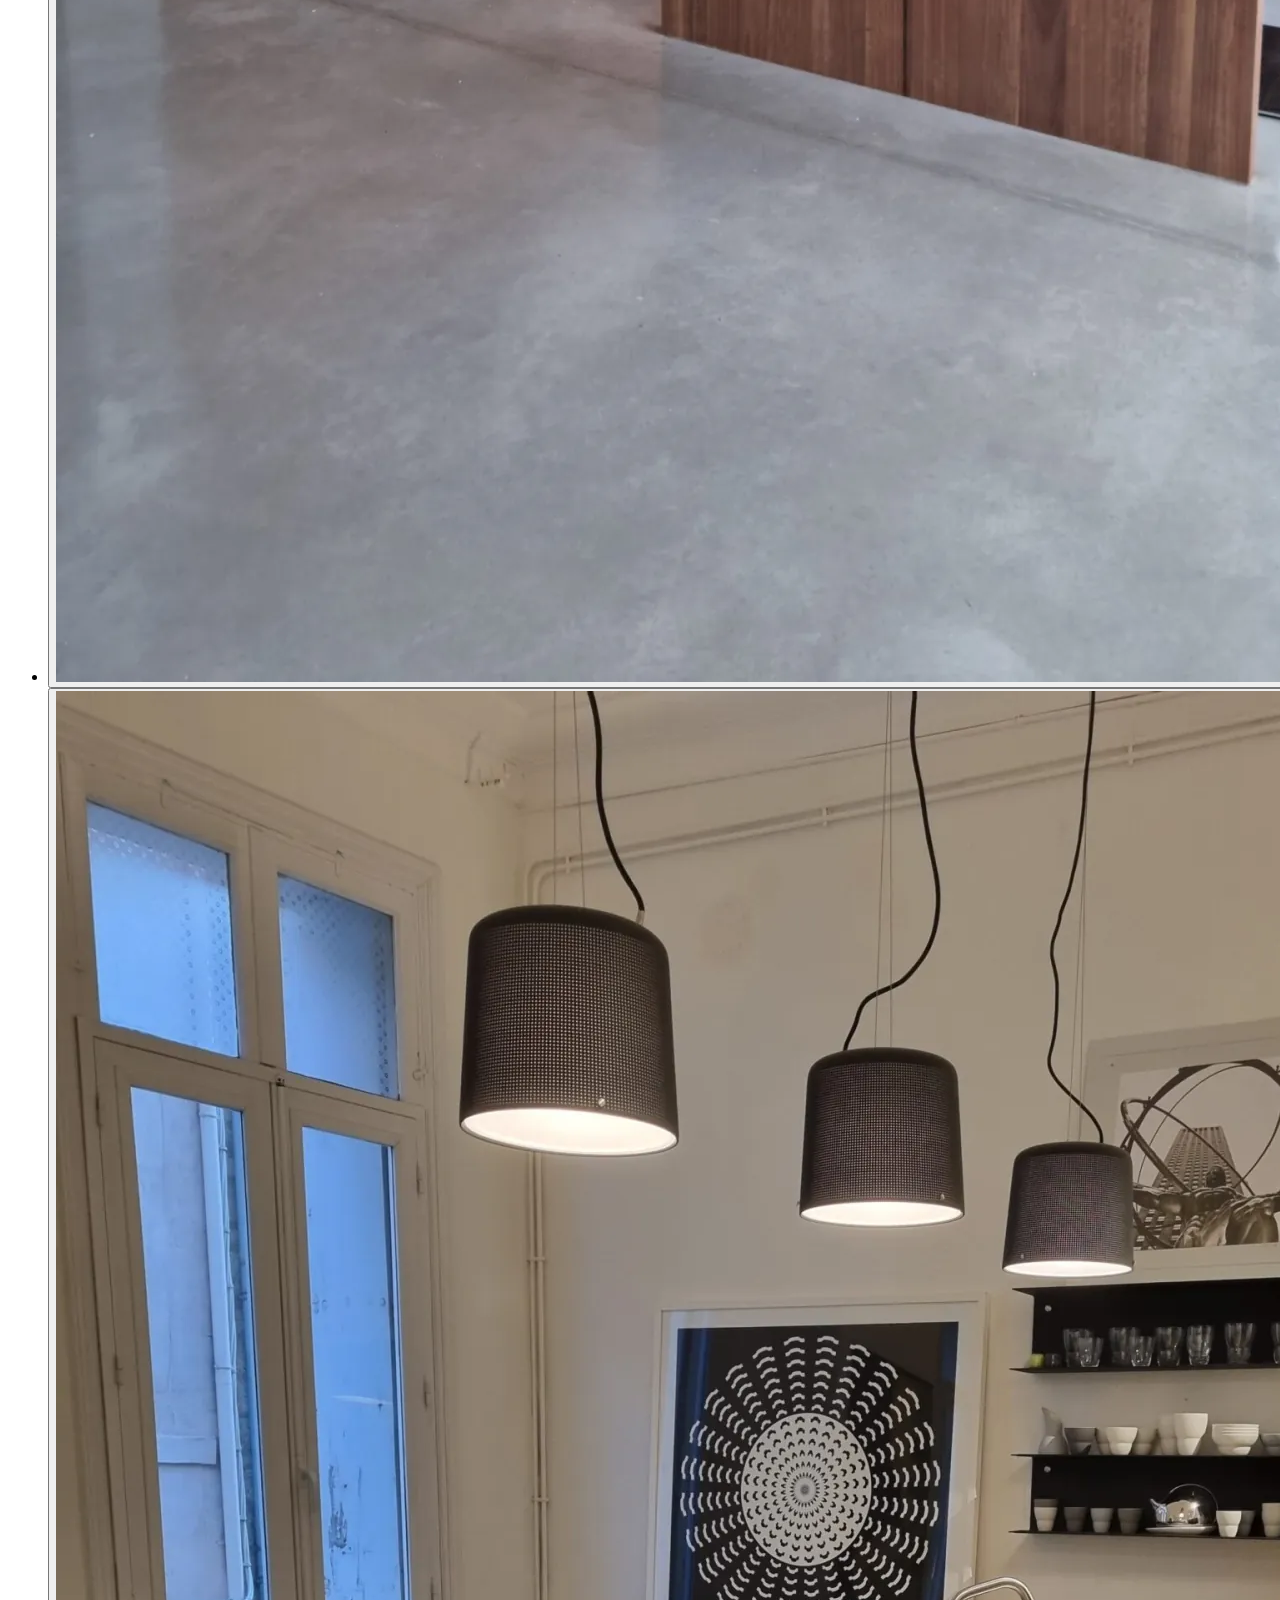
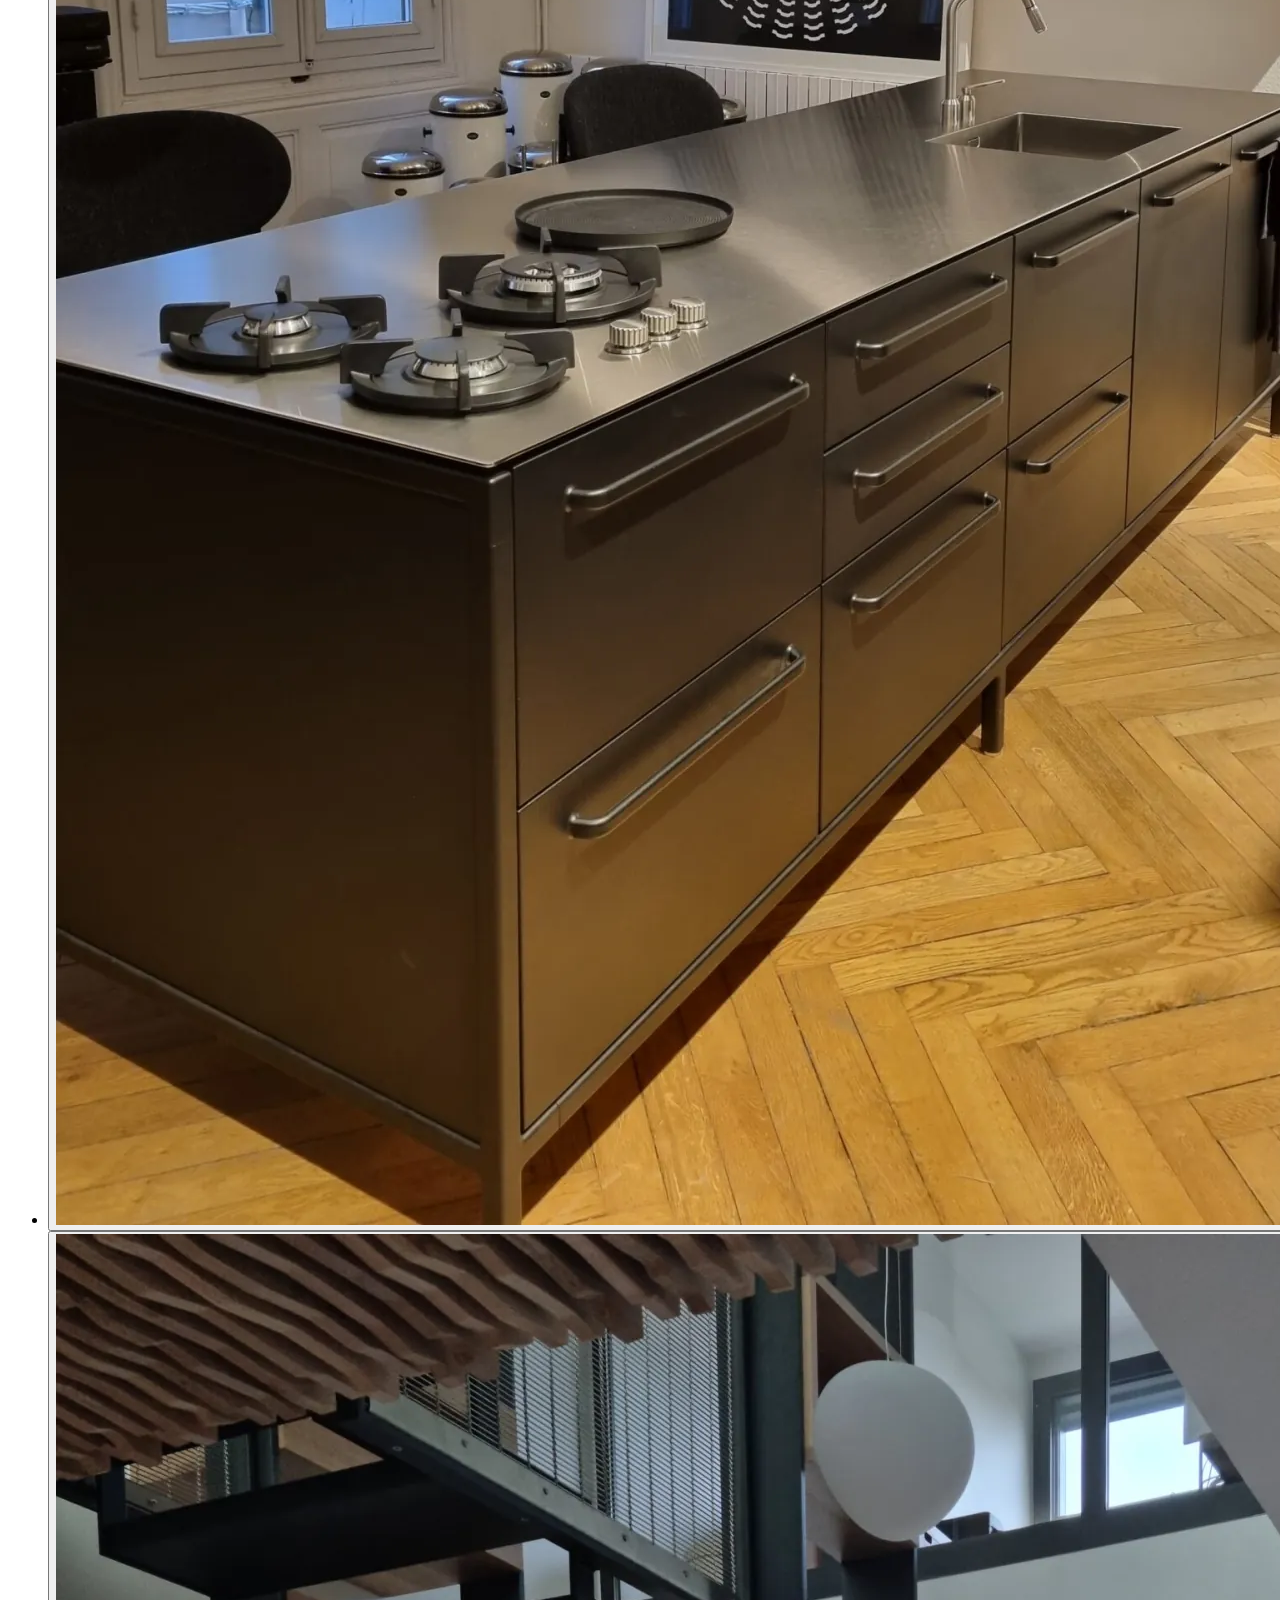
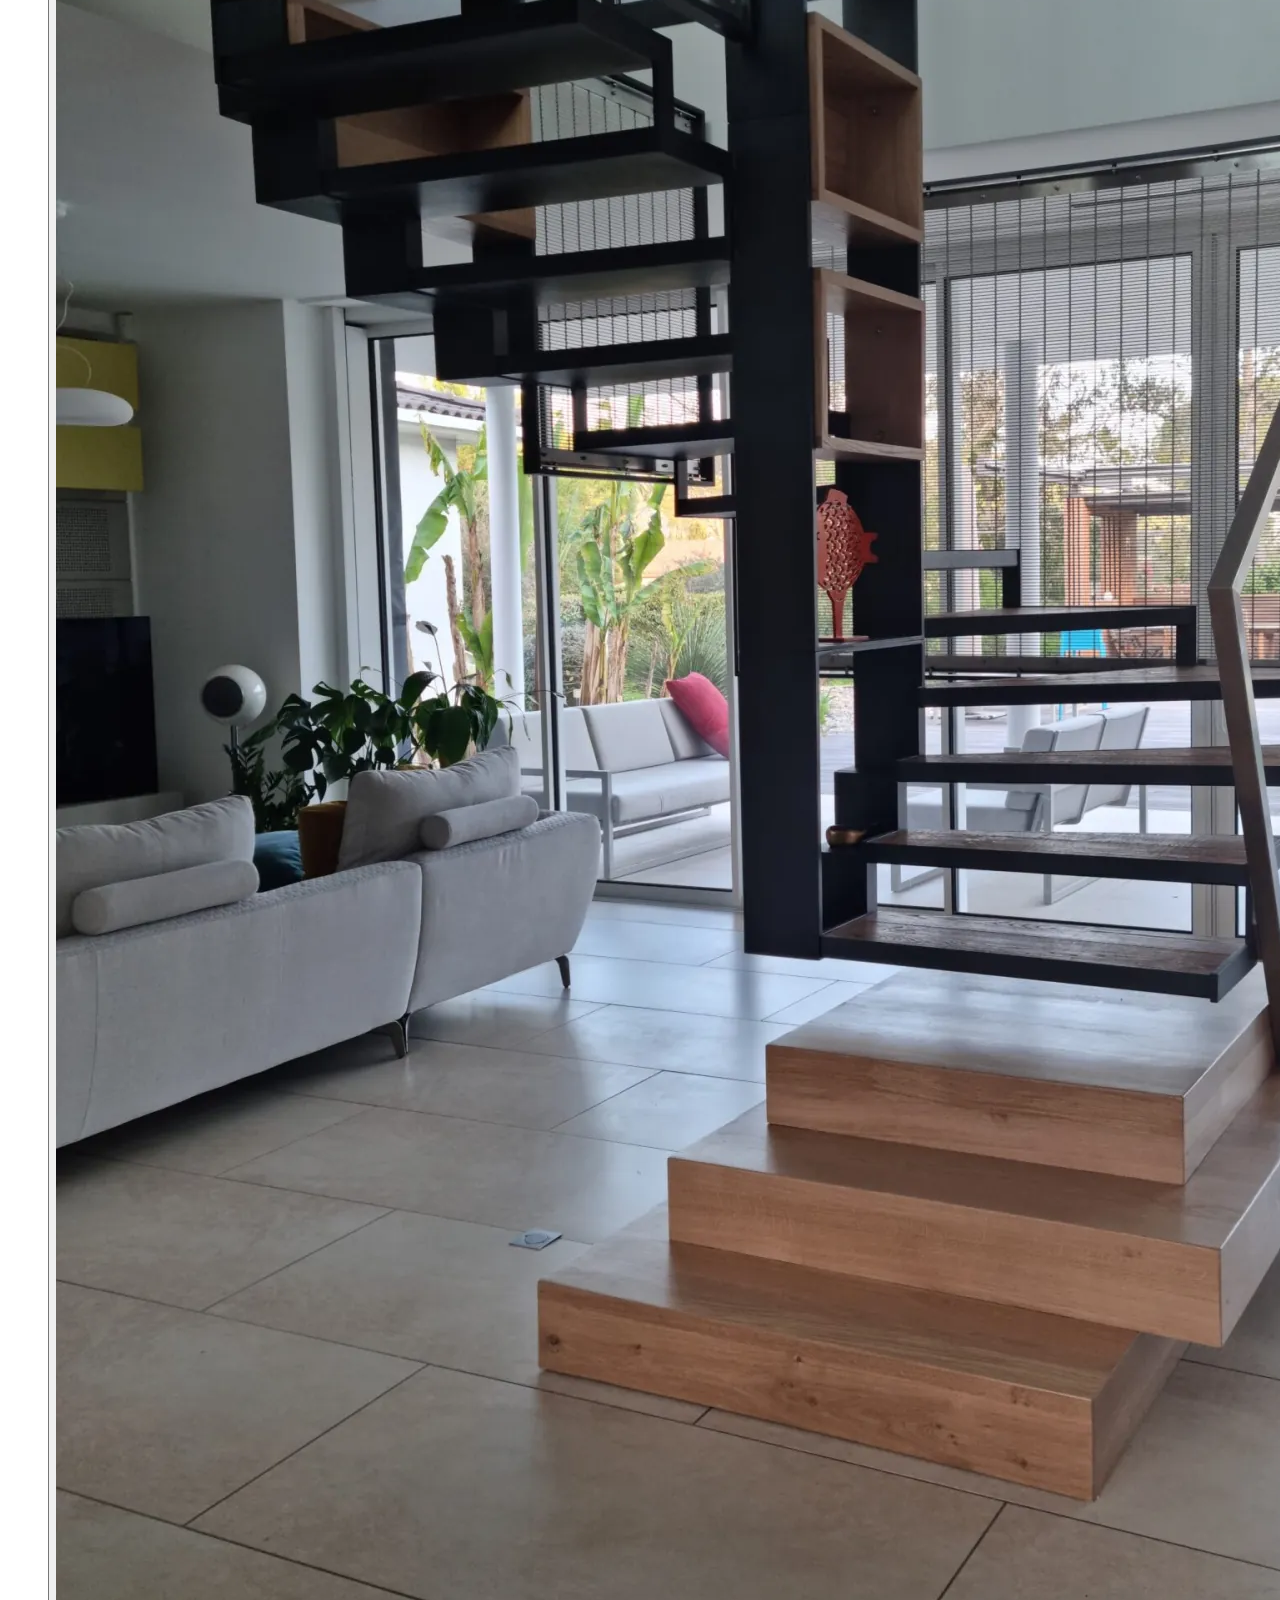
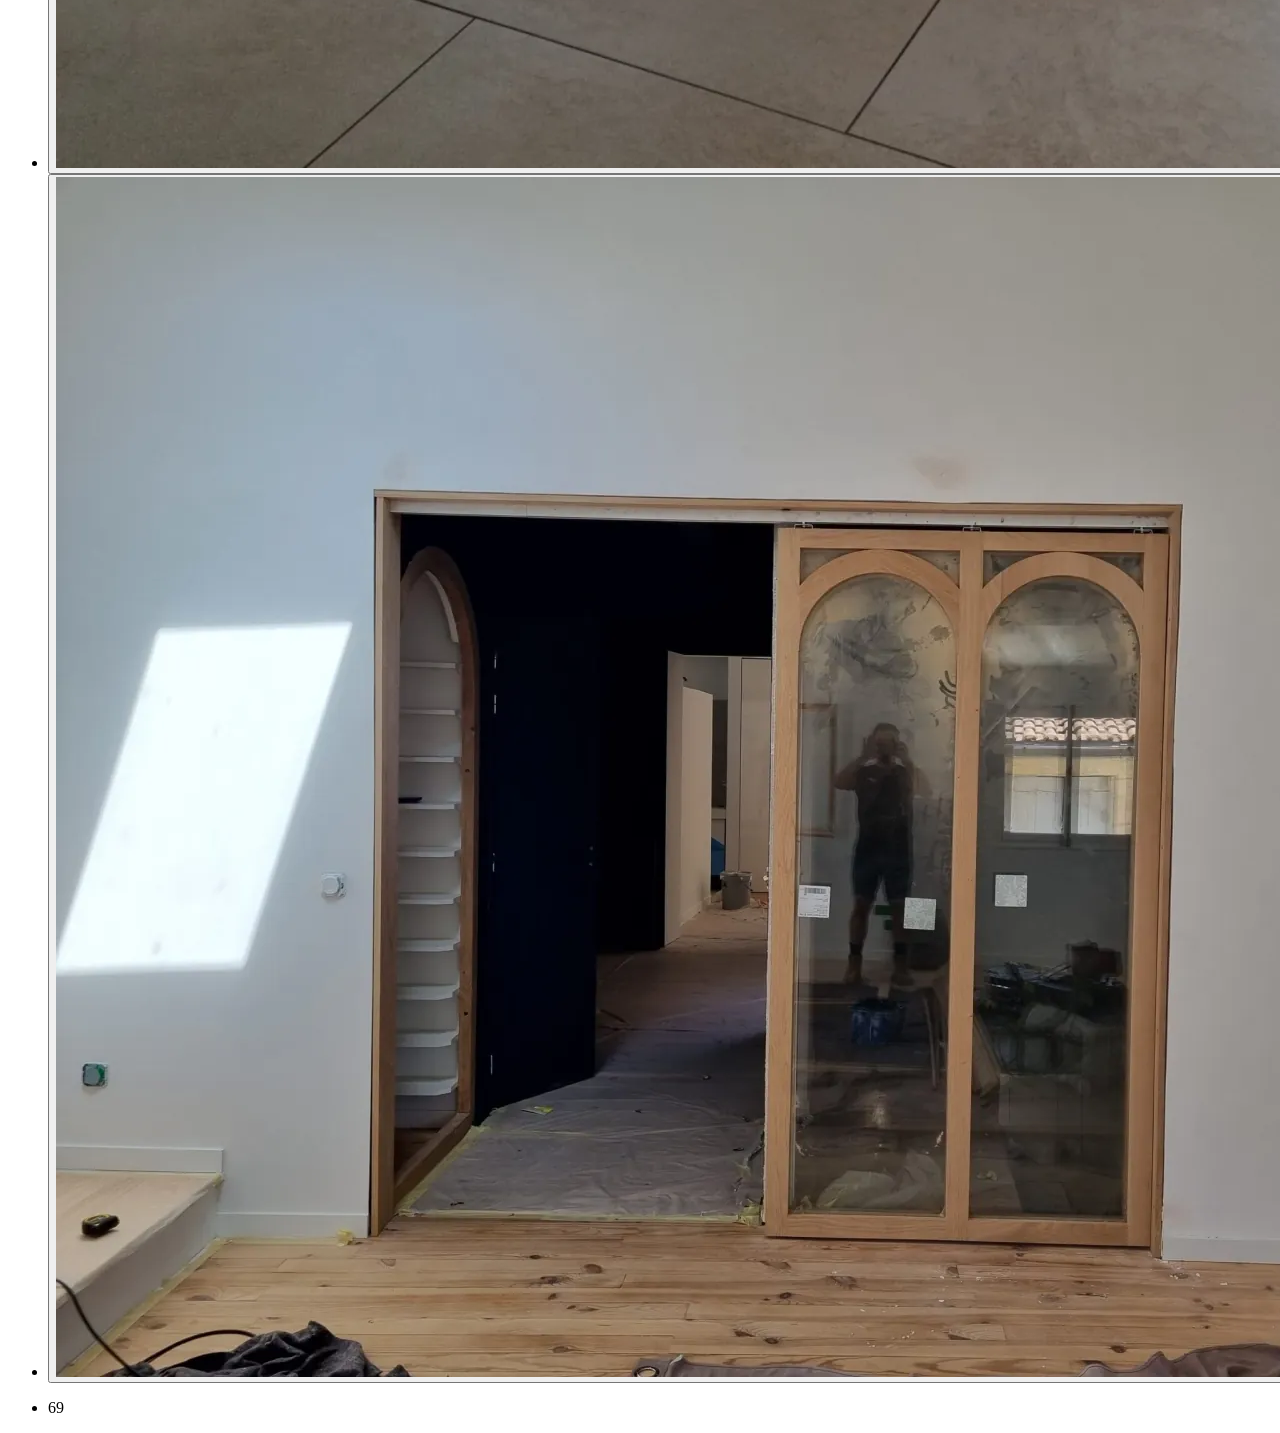
<file: tests/tests.html>
<!DOCTYPE html>
<html lang="fr">
<head>
<meta charset="utf-8">
<title>Tests — galerie et compteurs</title>
</head>
<body>
<h1>Tests</h1>
<pre id="resultats">exécution…</pre>

<!-- Fixtures : même structure que index.html, contenu réduit. -->
<section id="projets">
  <div role="group">
    <button type="button" data-filter="all" aria-pressed="true">Tous</button>
    <button type="button" data-filter="cuisine" aria-pressed="false">Cuisine</button>
    <button type="button" data-filter="escalier" aria-pressed="false">Escalier</button>
  </div>
  <ul id="galerie">
    <li data-category="cuisine"><button type="button" class="vignette"><img src="/assets/img/projets/cuisine/cuisine-01.webp" alt="c1"></button></li>
    <li data-category="cuisine"><button type="button" class="vignette"><img src="/assets/img/projets/cuisine/cuisine-02.webp" alt="c2"></button></li>
    <li data-category="escalier"><button type="button" class="vignette"><img src="/assets/img/projets/escalier/escalier-01.webp" alt="e1"></button></li>
    <li data-category="porte-fenetre"><button type="button" class="vignette"><img src="/assets/img/projets/porte-fenetre/porte-fenetre-01.webp" alt="p1"></button></li>
  </ul>

  <dialog id="visionneuse" aria-label="Photo en grand">
    <img alt="">
    <p class="visionneuse-position" aria-live="polite"></p>
    <button type="button" data-action="precedent"></button>
    <button type="button" data-action="suivant"></button>
    <button type="button" data-action="fermer"></button>
  </dialog>
</section>

<section id="chiffres">
  <ul><li><span data-counter="128">0</span></li></ul>
</section>

<script src="../assets/js/menu.js"></script>
<script src="../assets/js/hero-slider.js"></script>
<script src="../assets/js/gallery-filter.js"></script>
<script src="../assets/js/gallery-lightbox.js"></script>
<script src="../assets/js/counters.js"></script>
<script>
const echecs = [];
function verifie(nom, condition) { if (!condition) echecs.push(nom); }

const visibles = () => [...document.querySelectorAll('#galerie li')].filter(li => !li.hidden).length;
const presse = sel => document.querySelector(sel).getAttribute('aria-pressed');

// Filtrage
document.querySelector('[data-filter="cuisine"]').click();
verifie('cuisine ne laisse que ses 2 photos', visibles() === 2);
verifie('le bouton cuisine devient actif', presse('[data-filter="cuisine"]') === 'true');
verifie('le bouton Tous redevient inactif', presse('[data-filter="all"]') === 'false');

document.querySelector('[data-filter="escalier"]').click();
verifie('changer de filtre ne cumule pas', visibles() === 1);

document.querySelector('[data-filter="all"]').click();
verifie('Tous réaffiche toutes les photos', visibles() === 4);
verifie('une catégorie sans bouton reste visible sous Tous',
  !document.querySelector('[data-category="porte-fenetre"]').hidden);

// Compteur : l'easing doit finir exactement sur la cible (pas 127 par arrondi).
// requestAnimationFrame et performance.now sont remplacés par un faux temps :
// le test reste déterministe et ne dépend pas de l'onglet ni du rendu.
const compteur = document.querySelector('[data-counter]');
let faussePendule = 0;
const vraiRaf = window.requestAnimationFrame;
const vraiNow = performance.now.bind(performance);
window.requestAnimationFrame = cb => { faussePendule += 100; cb(faussePendule); };
performance.now = () => faussePendule;

window.animerCompteur(compteur);

window.requestAnimationFrame = vraiRaf;
performance.now = vraiNow;

verifie('le compteur atteint exactement sa cible', compteur.textContent === '128');
verifie('le compteur ne dépasse pas sa cible', Number(compteur.textContent) <= 128);

// Une cible absente ou illisible ne doit pas produire NaN.
const vide = document.createElement('span');
vide.dataset.counter = '';
faussePendule = 0;
window.requestAnimationFrame = cb => { faussePendule += 100; cb(faussePendule); };
performance.now = () => faussePendule;
window.animerCompteur(vide);
window.requestAnimationFrame = vraiRaf;
performance.now = vraiNow;
verifie('une cible vide donne 0, pas NaN', vide.textContent === '0');

// --- Visionneuse ---
const visionneuse = document.getElementById('visionneuse');
const vignettes = [...document.querySelectorAll('#galerie .vignette')];
const grandeImage = visionneuse.querySelector('img');
const position = visionneuse.querySelector('.visionneuse-position');
const nom = () => grandeImage.alt;

vignettes[2].click();   // la 3e photo, toutes catégories affichées
verifie('cliquer une vignette ouvre la visionneuse', visionneuse.open);
verifie('la visionneuse montre la photo cliquée', nom() === 'e1');
verifie('la position est affichée', position.textContent === '3 / 4');

visionneuse.querySelector('[data-action="suivant"]').click();
verifie('le bouton suivant avance d’une photo', nom() === 'p1');
visionneuse.querySelector('[data-action="suivant"]').click();
verifie('après la dernière photo, on revient à la première', nom() === 'c1');
visionneuse.querySelector('[data-action="precedent"]').click();
verifie('avant la première photo, on repart de la dernière', nom() === 'p1');

visionneuse.dispatchEvent(new KeyboardEvent('keydown', { key: 'ArrowLeft', bubbles: true }));
verifie('la flèche gauche recule d’une photo', nom() === 'e1');

visionneuse.querySelector('[data-action="fermer"]').click();
verifie('le bouton fermer referme la visionneuse', !visionneuse.open);

// Un filtre actif borne la navigation aux seules photos affichées.
document.querySelector('[data-filter="cuisine"]').click();
vignettes[0].click();
verifie('sous filtre, la position ne compte que les photos visibles', position.textContent === '1 / 2');
visionneuse.querySelector('[data-action="suivant"]').click();
verifie('sous filtre, suivant reste dans la catégorie', nom() === 'c2');
visionneuse.querySelector('[data-action="suivant"]').click();
verifie('sous filtre, la boucle se fait sur 2 photos', nom() === 'c1');
visionneuse.close();
document.querySelector('[data-filter="all"]').click();

document.getElementById('resultats').textContent =
  echecs.length ? 'ÉCHECS :\n- ' + echecs.join('\n- ') : 'OK — tous les tests passent';
document.title = echecs.length ? 'ÉCHEC' : 'OK';
</script>
</body>
</html>
</file>
<file: assets/css/style.css>
/* TS Menuiserie — identité visuelle reprise du site actuel (thème Craftmax).
   Sources : craftmax/assets/css/style.css (:root, typographies) et les
   surcharges Elementor de la page d'accueil.
   Mobile-first : les media queries desktop arrivent en phase 3. */

:root {
  /* Palette */
  --rouge: #d90429;          /* --thm-base du thème : accent, boutons, liens actifs */
  --rouge-fonce: #ca1d1d;    /* --thm-secondary : survol */
  --rouge-clair: #ec5a52;    /* même rouge éclairci, pour lisibilité sur fond sombre
                                (le rouge de marque ne donne que 3.33:1 sur #221715) */
  --brun-tres-fonce: #221715;/* fond des sections sombres */
  --brun-titre: #29231f;     /* couleur des titres */
  --texte: #444444;
  --creme: #eeead8;
  --gris-clair: #f5f5f5;
  --bordure: #dddddd;
  --blanc: #ffffff;

  /* Typographies */
  --font-corps: 'Barlow', system-ui, -apple-system, 'Segoe UI', sans-serif;
  --font-titre: 'Roboto', system-ui, -apple-system, 'Segoe UI', sans-serif;
  --font-label: 'Jost', system-ui, -apple-system, 'Segoe UI', sans-serif;

  /* Rythme */
  --gouttiere: 1rem;
  --section-y: 3.5rem;
  --max-largeur: 1200px;
  --radius: 4px;
}

*, *::before, *::after { box-sizing: border-box; }

body {
  margin: 0;
  font-family: var(--font-corps);
  font-size: 1.125rem;   /* 18px, comme le thème actuel */
  line-height: 1.556;    /* 28px */
  font-weight: 400;
  color: var(--texte);
  background: var(--blanc);
  -webkit-font-smoothing: antialiased;
}

h1, h2, h3, h4 {
  font-family: var(--font-titre);
  color: var(--brun-titre);
  line-height: 1.2;
  margin: 0 0 0.5em;
}
h1 { font-size: 2.25rem; font-weight: 700; }
h2 { font-size: 1.75rem; font-weight: 700; }
h3 { font-size: 1.25rem; font-weight: 600; }

p { margin: 0 0 1rem; }

a { color: var(--rouge); text-decoration-thickness: 1px; text-underline-offset: 2px; }
a:hover { color: var(--rouge-fonce); }

img { max-width: 100%; height: auto; display: block; }

:focus-visible { outline: 2px solid var(--rouge); outline-offset: 2px; }

/* Sur-titre rouge en capitales du carrousel, repris du site actuel. Les
   sections, elles, démarrent toutes directement sur leur titre. */
.diapo div > p:first-child {
  font-family: var(--font-label);
  font-size: 0.875rem;
  font-weight: 600;
  letter-spacing: 0.12em;
  text-transform: uppercase;
  color: var(--rouge);
  margin-bottom: 0.5rem;
}

/* Sections */
main > section {
  padding: var(--section-y) var(--gouttiere);
  max-width: var(--max-largeur);
  margin-inline: auto;
}
#accueil {
  background: var(--brun-tres-fonce);
  color: var(--blanc);
  max-width: none;
  padding: 0;
  position: relative;
}
/* Les deux diapositives ont le même poids visuel : le titre de la seconde
   est un h2 pour la hiérarchie du document, pas pour la taille affichée. */
#accueil h1, #accueil h2 { color: var(--blanc); font-size: 2.25rem; }
.diapo div > p:first-child { color: var(--rouge-clair); }

/* Carrousel : défilement horizontal natif avec accroche CSS. Sans JavaScript,
   il reste balayable au doigt et à la molette. */
.diapos {
  list-style: none;
  margin: 0;
  padding: 0;
  display: flex;
  overflow-x: auto;
  scroll-snap-type: x mandatory;
  scrollbar-width: none;
}
.diapos::-webkit-scrollbar { display: none; }
.diapo {
  flex: 0 0 100%;
  /* Voile sombre sur la photo : sans lui, le texte blanc et le sur-titre
     rouge passent sous le seuil de contraste selon la zone de l'image. */
  background-image: linear-gradient(rgba(34, 23, 21, 0.78), rgba(34, 23, 21, 0.78)), var(--photo);
  background-size: cover;
  background-position: center;
  scroll-snap-align: start;
  padding: var(--section-y) var(--gouttiere) calc(var(--section-y) + 2.5rem);
}
.diapo:nth-child(1) { --photo: url('/assets/img/banniere-01.webp'); }
.diapo:nth-child(2) { --photo: url('/assets/img/banniere-02.webp'); }
.diapo > div { max-width: var(--max-largeur); margin-inline: auto; }

.diapos-controles {
  position: absolute;
  bottom: 1.25rem;
  left: 0;
  right: 0;
  display: flex;
  gap: 0.5rem;
  padding-inline: var(--gouttiere);
  max-width: var(--max-largeur);
  margin-inline: auto;
}
.diapos-controles button[data-diapo] {
  width: 0.75rem;
  height: 0.75rem;
  padding: 0;
  border-radius: 50%;
  border: 1px solid var(--blanc);
  background: transparent;
}
.diapos-controles button[aria-current="true"] {
  background: var(--rouge-clair);
  border-color: var(--rouge-clair);
}
#chiffres { background: var(--creme); max-width: none; }

/* En-tête / pied de page */
header, footer {
  padding: 1rem var(--gouttiere);
  background: var(--brun-tres-fonce);
  color: var(--blanc);
}
header {
  display: flex;
  align-items: center;
  justify-content: space-between;
  gap: 1rem;
}
header > a {
  display: inline-block;
  flex: none;      /* sans quoi le logo se comprime quand la navigation est large */
}
header > a img { height: 2.25rem; width: auto; }

/* Menu mobile : bouton + aria-expanded, la navigation est son frère direct. */
.menu-bouton {
  padding: 0.75rem;
  background: transparent;
  border-color: transparent;
}
.menu-bouton:hover { background: transparent; border-color: transparent; }
.menu-bouton span,
.menu-bouton span::before,
.menu-bouton span::after {
  display: block;
  width: 1.5rem;
  height: 2px;
  background: var(--blanc);
  transition: transform 0.2s, background-color 0.2s;
}
.menu-bouton span::before,
.menu-bouton span::after { content: ''; position: relative; }
.menu-bouton span::before { top: -0.5rem; }
.menu-bouton span::after { top: calc(0.5rem - 2px); }
.menu-bouton[aria-expanded="true"] span { background: transparent; }
.menu-bouton[aria-expanded="true"] span::before { transform: translateY(0.5rem) rotate(45deg); }
.menu-bouton[aria-expanded="true"] span::after { transform: translateY(calc(-0.5rem + 2px)) rotate(-45deg); }

.menu-bouton[aria-expanded="false"] + nav { display: none; }

/* Panneau déroulant : l'en-tête étant transparent sur la bannière, le menu
   ouvert porte son propre fond. */
header nav {
  position: absolute;
  inset-inline: 0;
  top: 100%;
  background: var(--brun-tres-fonce);
  padding: 0.5rem var(--gouttiere) 1.5rem;
}
header nav ul { flex-direction: column; margin-top: 0; }

header nav ul, footer nav ul {
  list-style: none;
  margin: 1rem 0 0;
  padding: 0;
  display: flex;
  flex-wrap: wrap;
  gap: 0.75rem 1.25rem;
}
header nav a, footer nav a, footer address a {
  font-family: var(--font-label);
  font-weight: 500;
  color: var(--blanc);
  text-decoration: none;
}
header nav a:hover, footer nav a:hover { color: var(--rouge-clair); }
footer address { font-style: normal; margin-bottom: 1rem; }

/* En-tête posé sur le carrousel, comme sur le site actuel : transparent,
   séparé de la photo par un simple filet clair. Seulement sur l'accueil :
   les pages légales n'ont pas de bannière sous l'en-tête. */
body:has(#accueil) { position: relative; }
body:has(#accueil) header {
  position: absolute;
  inset: 0 0 auto 0;
  z-index: 2;
  background: transparent;
  border-bottom: 1px solid rgba(255, 255, 255, 0.15);
}
/* La première diapositive laisse la place de l'en-tête au-dessus du texte. */
body:has(#accueil) .diapo { padding-block-start: calc(var(--section-y) + 4.5rem); }

/* Boutons et liens d'action */
button,
a.bouton {
  display: inline-block;
  font-family: var(--font-label);
  font-size: 1rem;
  font-weight: 600;
  padding: 0.75rem 1.75rem;
  border: 1px solid var(--rouge);
  border-radius: var(--radius);
  background: var(--rouge);
  color: var(--blanc);
  text-decoration: none;
  cursor: pointer;
  transition: background-color 0.3s, border-color 0.3s;
}
button:hover,
a.bouton:hover {
  background: var(--rouge-fonce);
  border-color: var(--rouge-fonce);
  color: var(--blanc);
}

/* Filtres de la galerie : boutons secondaires, l'actif passe en rouge plein. */
#projets [role="group"] {
  display: flex;
  flex-wrap: wrap;
  gap: 0.5rem;
  margin-bottom: 1.5rem;
}
#projets [role="group"] button {
  background: transparent;
  color: var(--brun-titre);
  border-color: var(--bordure);
  padding: 0.5rem 1rem;
}
#projets [role="group"] button:hover,
#projets [role="group"] button[aria-pressed="true"] {
  background: var(--rouge);
  border-color: var(--rouge);
  color: var(--blanc);
}

/* Illustrations de section (présentation, étapes) */
.illustration {
  border-radius: var(--radius);
  margin-bottom: 1.5rem;
  width: 100%;
  max-width: 32rem;
}

/* Icônes reprises du site actuel. Décoratives : le libellé est juste à côté,
   d'où alt="" — les annoncer deux fois n'apporterait rien. */
#services img, #chiffres img { width: 3rem; height: auto; margin-bottom: 1rem; }
#avis img { width: 2.5rem; height: auto; margin-bottom: 1rem; }

/* Listes de contenu : services, projets, étapes, chiffres, avis */
/* Grilles fluides : auto-fit + minmax fait le passage 1 → 2 → 3 colonnes
   tout seul, sans media query. Une seule valeur à régler par grille. */
#services ul, #galerie, #etapes ol, #chiffres ul, #avis ul {
  list-style: none;
  margin: 0;
  padding: 0;
  display: grid;
  gap: 1.5rem;
  grid-template-columns: repeat(auto-fit, minmax(min(16rem, 100%), 1fr));
}
#galerie { grid-template-columns: repeat(auto-fit, minmax(min(18rem, 100%), 1fr)); }
#chiffres ul { grid-template-columns: repeat(auto-fit, minmax(min(12rem, 100%), 1fr)); }
#avis ul { grid-template-columns: repeat(auto-fit, minmax(min(20rem, 100%), 1fr)); }
#services li, #avis li, #etapes li {
  padding: 1.5rem;
  border: 1px solid var(--bordure);
  border-radius: var(--radius);
  background: var(--blanc);
}
#services h3, #etapes h3 { margin-bottom: 0; }

#etapes { counter-reset: etape; }
#etapes li { counter-increment: etape; }
#etapes h3::before {
  content: counter(etape, decimal-leading-zero);
  display: block;
  font-family: var(--font-label);
  font-size: 2rem;
  font-weight: 600;
  color: var(--rouge);
  line-height: 1;
  margin-bottom: 0.5rem;
}

/* Vignettes cliquables : le bouton ne doit pas ressembler à un bouton. */
.vignette {
  display: block;
  width: 100%;
  padding: 0;
  border: none;
  background: none;
  border-radius: var(--radius);
  cursor: zoom-in;
  overflow: hidden;
}
.vignette img { transition: transform 0.3s; }
.vignette:hover img, .vignette:focus-visible img { transform: scale(1.04); }

/* Visionneuse */
#visionneuse {
  max-width: 100vw;
  max-height: 100vh;
  width: 100%;
  height: 100%;
  padding: 0;
  border: none;
  background: transparent;
  overflow: hidden;
}
#visionneuse::backdrop { background: rgba(34, 23, 21, 0.92); }
#visionneuse img {
  max-width: min(92vw, 1400px);
  max-height: 86vh;
  width: auto;
  margin: 7vh auto 0;
  border-radius: var(--radius);
  object-fit: contain;
}
.visionneuse-position {
  font-family: var(--font-label);
  color: var(--blanc);
  text-align: center;
  margin: 1rem 0 0;
}
#visionneuse button {
  position: fixed;
  padding: 0;
  width: 3rem;
  height: 3rem;
  font-size: 1.75rem;
  line-height: 1;
  background: rgba(0, 0, 0, 0.45);
  border-color: rgba(255, 255, 255, 0.35);
  color: var(--blanc);
}
#visionneuse button:hover { background: var(--rouge); border-color: var(--rouge); }
#visionneuse [data-action="precedent"] { left: 1rem; top: 50%; transform: translateY(-50%); }
#visionneuse [data-action="suivant"]   { right: 1rem; top: 50%; transform: translateY(-50%); }
#visionneuse [data-action="fermer"]    { right: 1rem; top: 1rem; }

#galerie img {
  border-radius: var(--radius);
  width: 100%;
  aspect-ratio: 4 / 3;   /* cadrage homogène : les photos n'ont pas toutes le même format */
  object-fit: cover;
}

#chiffres li { font-family: var(--font-label); font-size: 1.125rem; }
#chiffres [data-counter] {
  display: block;
  font-size: 3rem;
  font-weight: 600;
  color: var(--rouge);
  line-height: 1;
}

#avis figure { margin: 0; }
#avis blockquote { margin: 0 0 1rem; font-size: 1.125rem; font-style: italic; }
#avis figcaption {
  font-family: var(--font-label);
  color: var(--brun-titre);
  display: flex;
  align-items: center;
  gap: 0.75rem;
}

/* Pastille d'initiales à la place d'un portrait : les photos du site actuel
   sont des portraits de banque d'images livrés avec le thème, pas les clients. */
.pastille {
  flex: none;
  display: grid;
  place-items: center;
  width: 3rem;
  height: 3rem;
  border-radius: 50%;
  background: var(--rouge);
  color: var(--blanc);
  font-weight: 600;
  letter-spacing: 0.02em;
}

/* FAQ */
#faq h3 { margin-top: 2rem; }
#faq h3:first-of-type { margin-top: 0; }

/* Coordonnées de contact */
.coordonnees {
  list-style: none;
  margin: 2rem 0 0;
  padding: 0;
  display: grid;
  gap: 1.5rem;
  grid-template-columns: repeat(auto-fit, minmax(min(16rem, 100%), 1fr));
}
.coordonnees li {
  padding: 1.5rem;
  border: 1px solid var(--bordure);
  border-radius: var(--radius);
}
.coordonnees address { font-style: normal; margin-bottom: 1rem; }
.coordonnees .bouton { margin-bottom: 1rem; }

/* Pages légales */
main > h1, main > p, main > section > h2 { max-width: var(--max-largeur); margin-inline: auto; }
main > h1, main > p { padding-inline: var(--gouttiere); }
main > h1 { padding-top: var(--section-y); }

@media (prefers-reduced-motion: reduce) {
  *, *::before, *::after { transition-duration: 0.01ms !important; animation-duration: 0.01ms !important; }
}


/*** Responsive — au-delà des grilles fluides ci-dessus, seuls la barre de
     navigation, l'échelle typographique et les rythmes verticaux changent. ***/

/* Tablette */
@media (min-width: 48em) {
  :root {
    --gouttiere: 2rem;
    --section-y: 5rem;
  }
  h1 { font-size: 3rem; }
  h2 { font-size: 2.25rem; }
  #accueil h1, #accueil h2 { font-size: 3rem; }

  /* Assez de place pour la navigation en clair : le hamburger disparaît et
     le panneau se remet dans le flux. */
  header { padding-block: 1.25rem; }
  header > a img { height: 3rem; }
  .menu-bouton { display: none; }
  .menu-bouton[aria-expanded="false"] + nav,
  header nav {
    display: block;
    position: static;
    background: transparent;
    padding: 0;
  }
  header nav ul { flex-direction: row; margin-top: 0; }

  /* Illustration à droite, texte à gauche, comme sur le site actuel. */
  #etapes {
    display: grid;
    grid-template-columns: minmax(0, 1.15fr) minmax(0, 1fr);
    column-gap: 3rem;
    align-items: start;
  }
  /* margin-inline: auto (règle des pages légales) réduit un élément de grille
     à son contenu : on le neutralise pour que le titre occupe la ligne. */
  #etapes > h2 { grid-column: 1 / -1; margin-inline: 0; max-width: none; }
  #etapes > ol { grid-column: 1; }
  #etapes > .illustration {
    grid-column: 2;
    grid-row: 2;
    align-self: center;
    margin-bottom: 0;
    max-width: none;
  }

  /* Le texte des sections d'intro reste lisible : pas de lignes à rallonge. */
  .diapo p { max-width: 46rem; }

  footer {
    display: grid;
    grid-template-columns: repeat(auto-fit, minmax(min(16rem, 100%), 1fr));
    gap: 1.5rem 2rem;
    padding-block: 2.5rem;
  }
  footer nav ul { margin-top: 0; flex-direction: column; }

}

/* Desktop */
@media (min-width: 64em) {
  :root { --section-y: 6.5rem; }
  h1 { font-size: 3.5rem; }

  /* Les sections pleine largeur gardent leur contenu dans le conteneur. */
  .diapo, .diapos-controles, #chiffres, header, footer {
    padding-inline: max(var(--gouttiere), (100vw - var(--max-largeur)) / 2 + var(--gouttiere));
  }

  .diapo { padding-block: 8rem calc(8rem + 2.5rem); }
  body:has(#accueil) .diapo { padding-block-start: calc(8rem + 3rem); }
  #accueil h1, #accueil h2 { font-size: 4rem; max-width: 20ch; }

}
</file>
